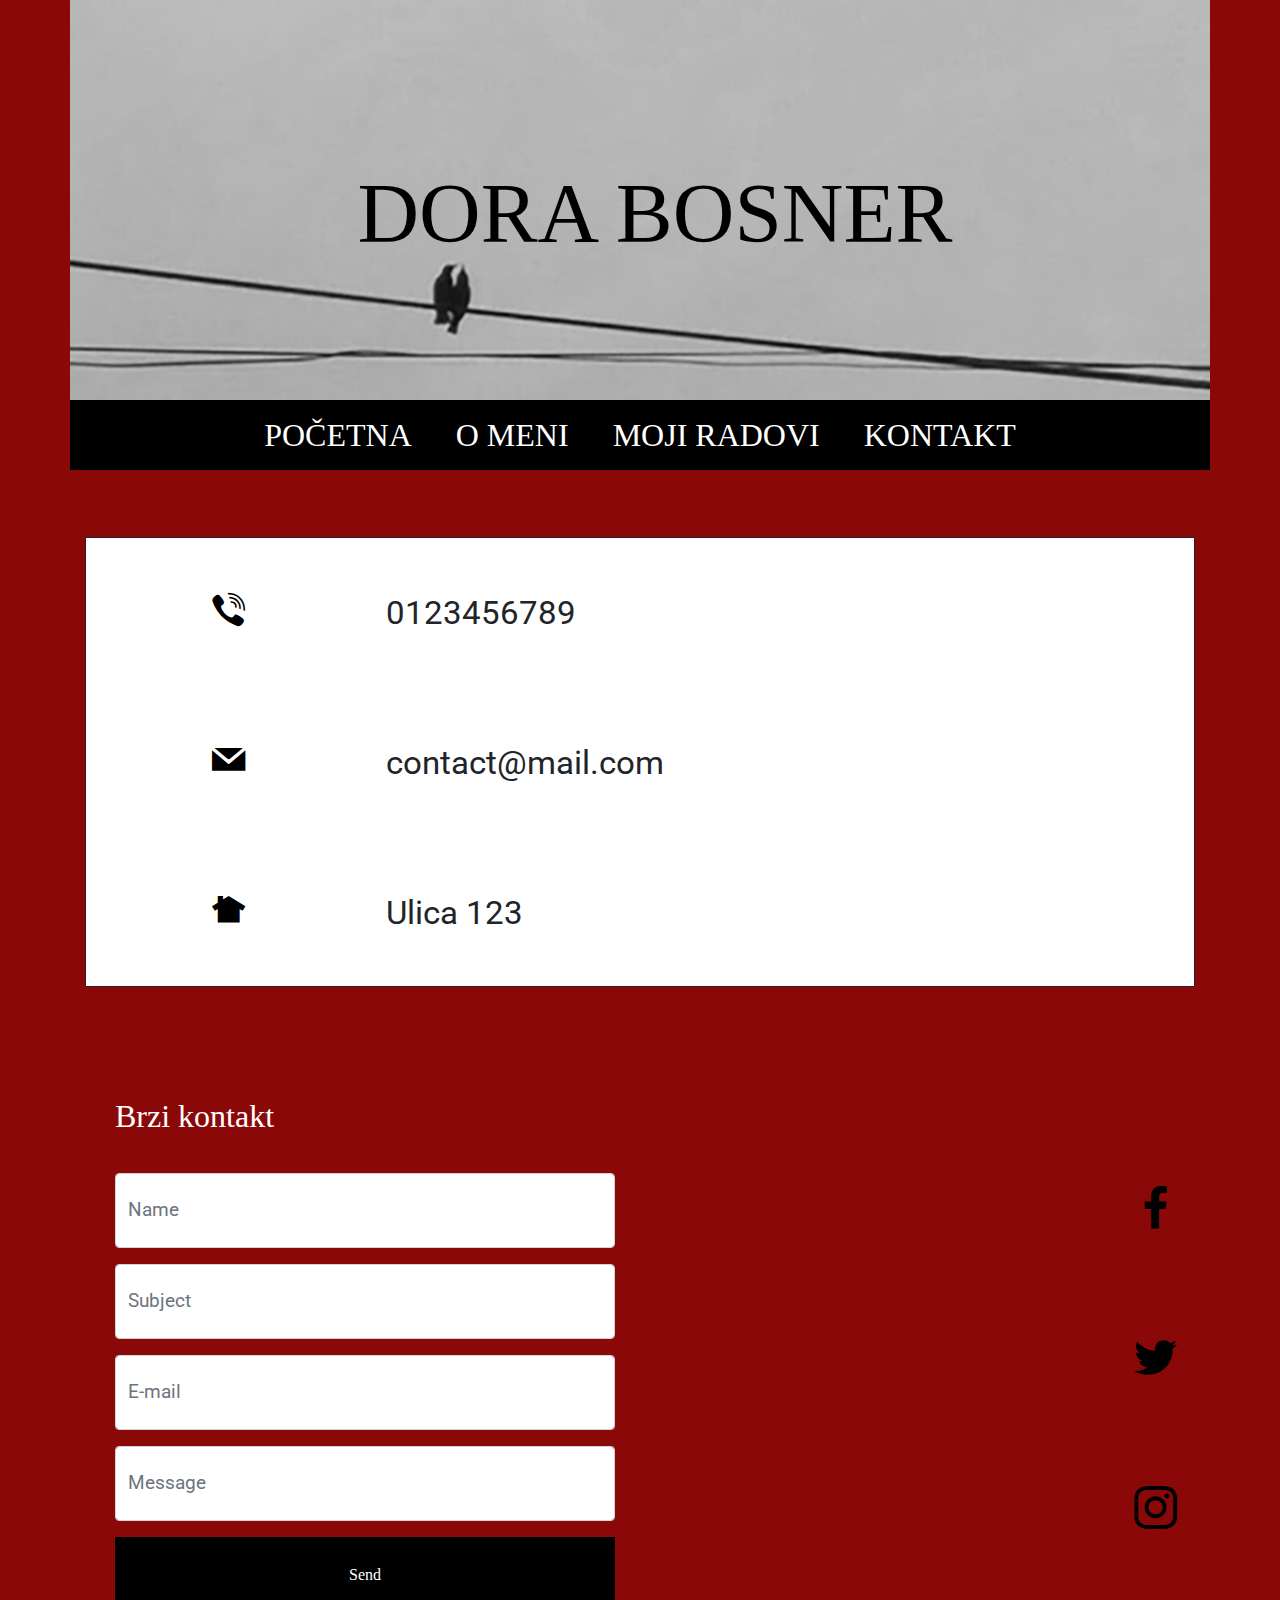
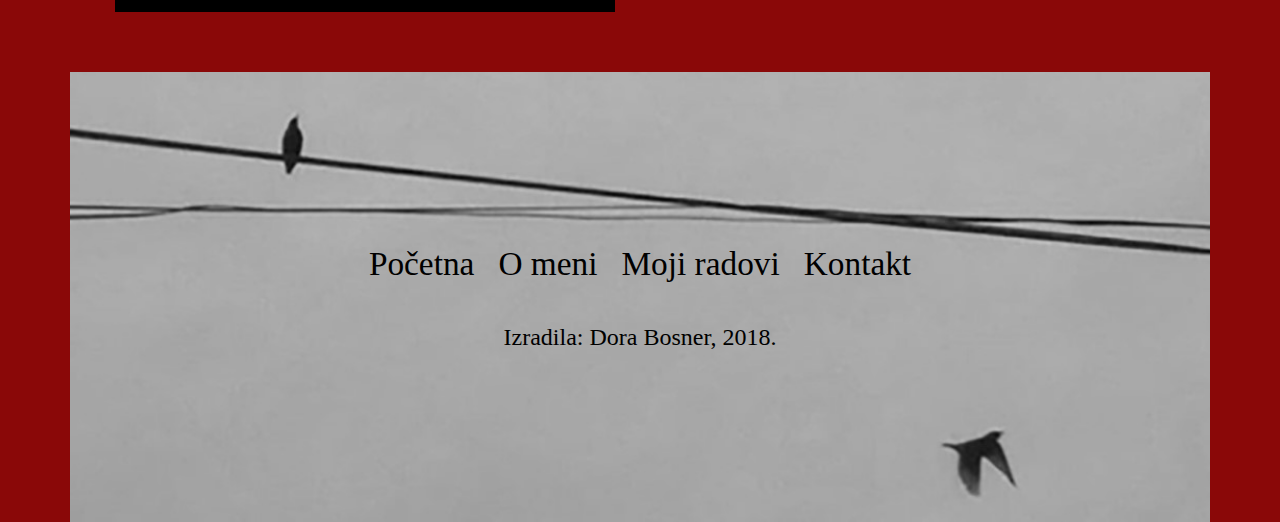
<file: kontakt.html>
<!doctype html>
<html lang="hr">
	<head>
		<meta charset="utf-8">
		<meta name="viewport" content="width=device-width, initial-scale=1, shrink-to-fit=no">
		<title>Moj portfolio</title>
		<link rel="stylesheet" href="bootstrap/bootstrap.min.css">
		<link href="https://fonts.googleapis.com/css?family=Lobster|Roboto" rel="stylesheet">
		<link rel="stylesheet" href="https://use.fontawesome.com/releases/v5.5.0/css/all.css">
		<link rel="stylesheet" href="lightbox/css/lightbox.css">
		<link rel="stylesheet" href="socicon/style.css">
		<link rel="stylesheet" href="style.css">
	</head>
	<body>
		<div class="container">
			<!-- ************** Zaglavlje / početak ************** -->
			<div class="row zaglavlje">
				<div class="col">
					<a href="index.html">DORA BOSNER</a>
				</div>
			</div>
			<!-- ************** Zaglavlje / kraj ************** -->

			<!-- ************** Navigacija / početak ************** -->
			<div class="row navigacija">
				<div class="col">
					<div class="hamburger">
						<span class="fas fa-bars"></span>
					</div>
					<ul class="main-menu">
						<li><a href="index.html">Početna</a></li>
						<li><a href="o_meni.html">O meni</a></li>
						<li><a href="moji_radovi.html">Moji radovi</a></li>
						<li><a href="kontakt.html">Kontakt</a></li>
					</ul>
				</div>
			</div>
			<!-- ************** Navigacija / kraj ************** -->

			<!-- ************** Info / početak ************** -->
			<div class="info-pozadina">
				<div class="row info1">
						<div class="col-md-3 social-profile bijela"><p><a href="#"><span class="socicon-viber"></span></a></p></div>
						<a>0123456789</a>
				</div>

				<div class="row info2">
						<div class="col-md-3 social-profile svijetlo-siva"><p><a href="#"><span class="socicon-mail"></span></a></p></div>
						<a>contact@mail.com</a>
				</div>

				<div class="row info3">
						<div class="col-md-3 social-profile svijetlo-siva"><p><a href="#"><span class="socicon-nextdoor"></span></a></p></div>
						<a>Ulica 123</a>
				</div>
			</div>
			<!-- ************** Info / kraj ************** -->

			<!-- ************** Društvene mreže / početak ************** -->
			<div class="row">

				<!-- ************** Društvene mreže / kraj ************** -->

				<!-- ************** Kontakt / početak ************** -->
				<div class="col-md-6">
					<div class="row kontakt">
						<div class="col">
							<h1>Brzi kontakt</h1>
							<form action="" method="post">
								<div class="form-group">
									<input type="text" class="form-control" id="name" placeholder="Name">
								</div>
								<div class="form-group">
									<input type="text" class="form-control" id="subject" placeholder="Subject">
								</div>
								<div class="form-group">
									<input type="email" class="form-control" id="e-mail" placeholder="E-mail">
								</div>
								<div class="form-group">
									<input type="message" class="form-control" id="message" placeholder="Message">
								</div>
								<button type="submit" class="btn btn-primary">Send</button>
							</form>
						</div>
					</div>
				</div>

				<div class="col-md-6 poravnanje">
					<div class="col-md-2 social-profile bijela"><p><a href="#"><span class=""></span></a></p></div>
						<div class="col-md-2 social-profile bijela"><p><a href="#"><span class="socicon-facebook"></span></a></p></div>
						<div class="col-md-2 social-profile bijela"><p><a href="#"><span class="socicon-twitter"></span></a></p></div>
						<div class="col-md-2 social-profile bijela"><p><a href="#"><span class="socicon-instagram"></span></a></p></div>
					</div>

			</div>
			<!-- ************** Kontakt / kraj ************** -->

			<!-- ************** Footer / početak ************** -->
			<div class="row footer">
				<div class="col">
					<div class="footer-content">
						<ul>
							<li><a href="index.html">Početna</a></li>
							<li><a href="o_meni.html">O meni</a></li>
							<li><a href="moji_radovi.html">Moji radovi</a></li>
							<li><a href="kontakt.html">Kontakt</a></li>
						</ul>
						<p>Izradila: Dora Bosner, 2018.</p>
					</div>
				</div>
			</div>
			<!-- ************** Footer / kraj ************** -->
		</div>
		<script src="bootstrap/jquery.min.js"></script>
		<script src="bootstrap/popper.min.js"></script>
		<script src="bootstrap/bootstrap.min.js"></script>
		<script src="lightbox/js/lightbox.js"></script>
		<script>
			$('.hamburger').click(function(){
				$('.main-menu').slideToggle();
			});
		</script>
	</body>
</html>
</file>
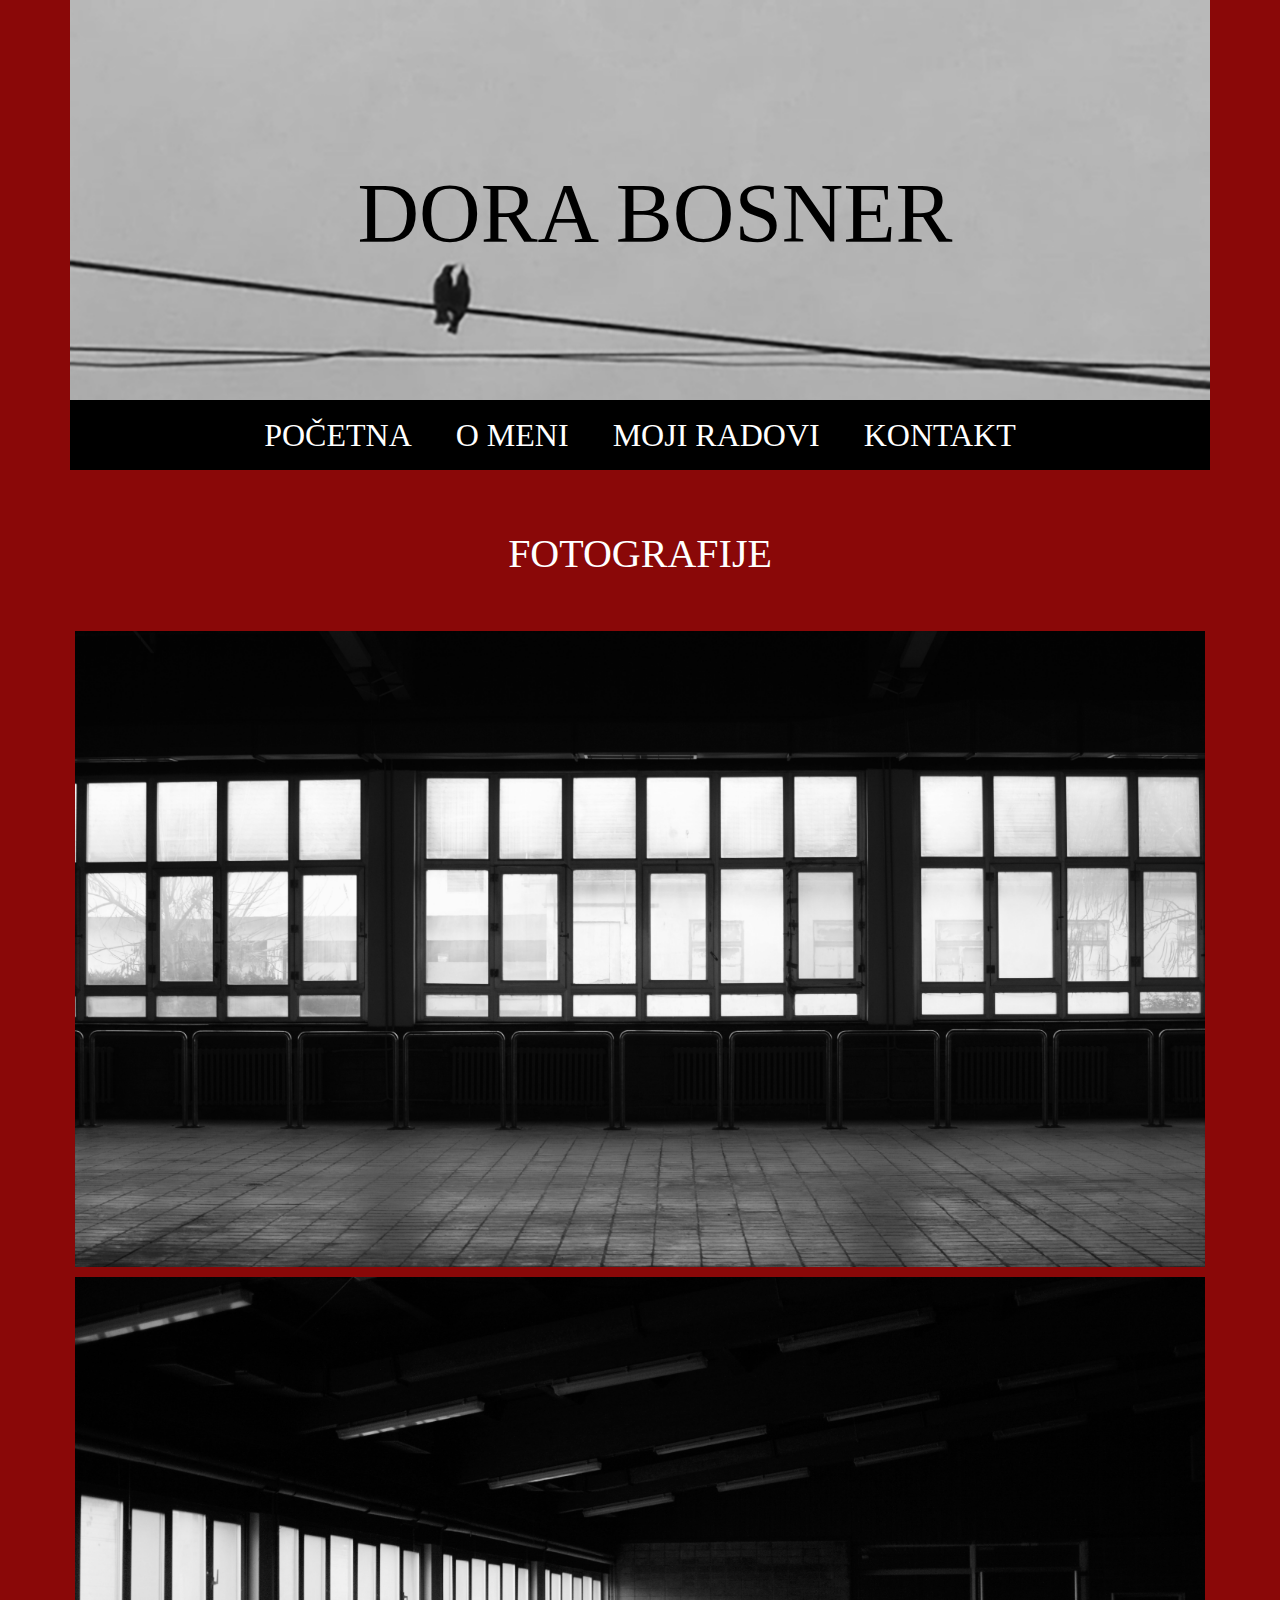
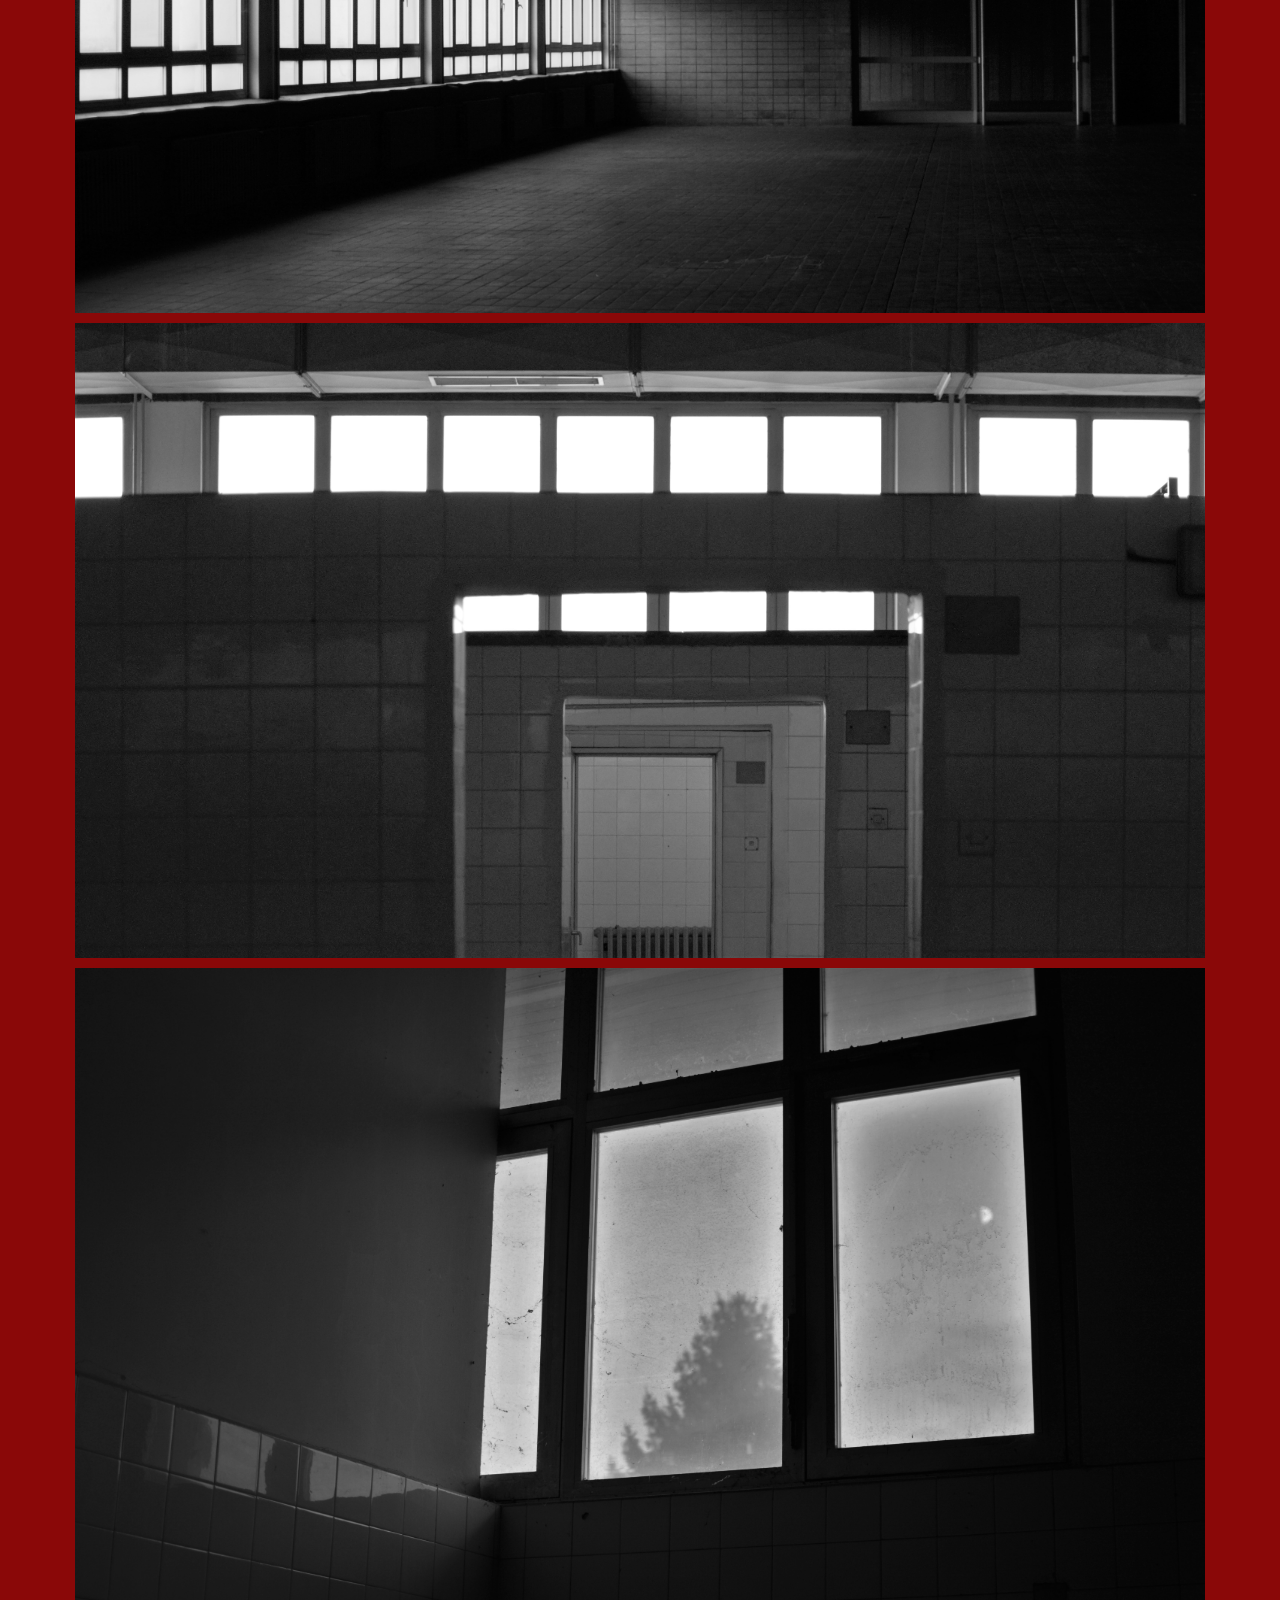
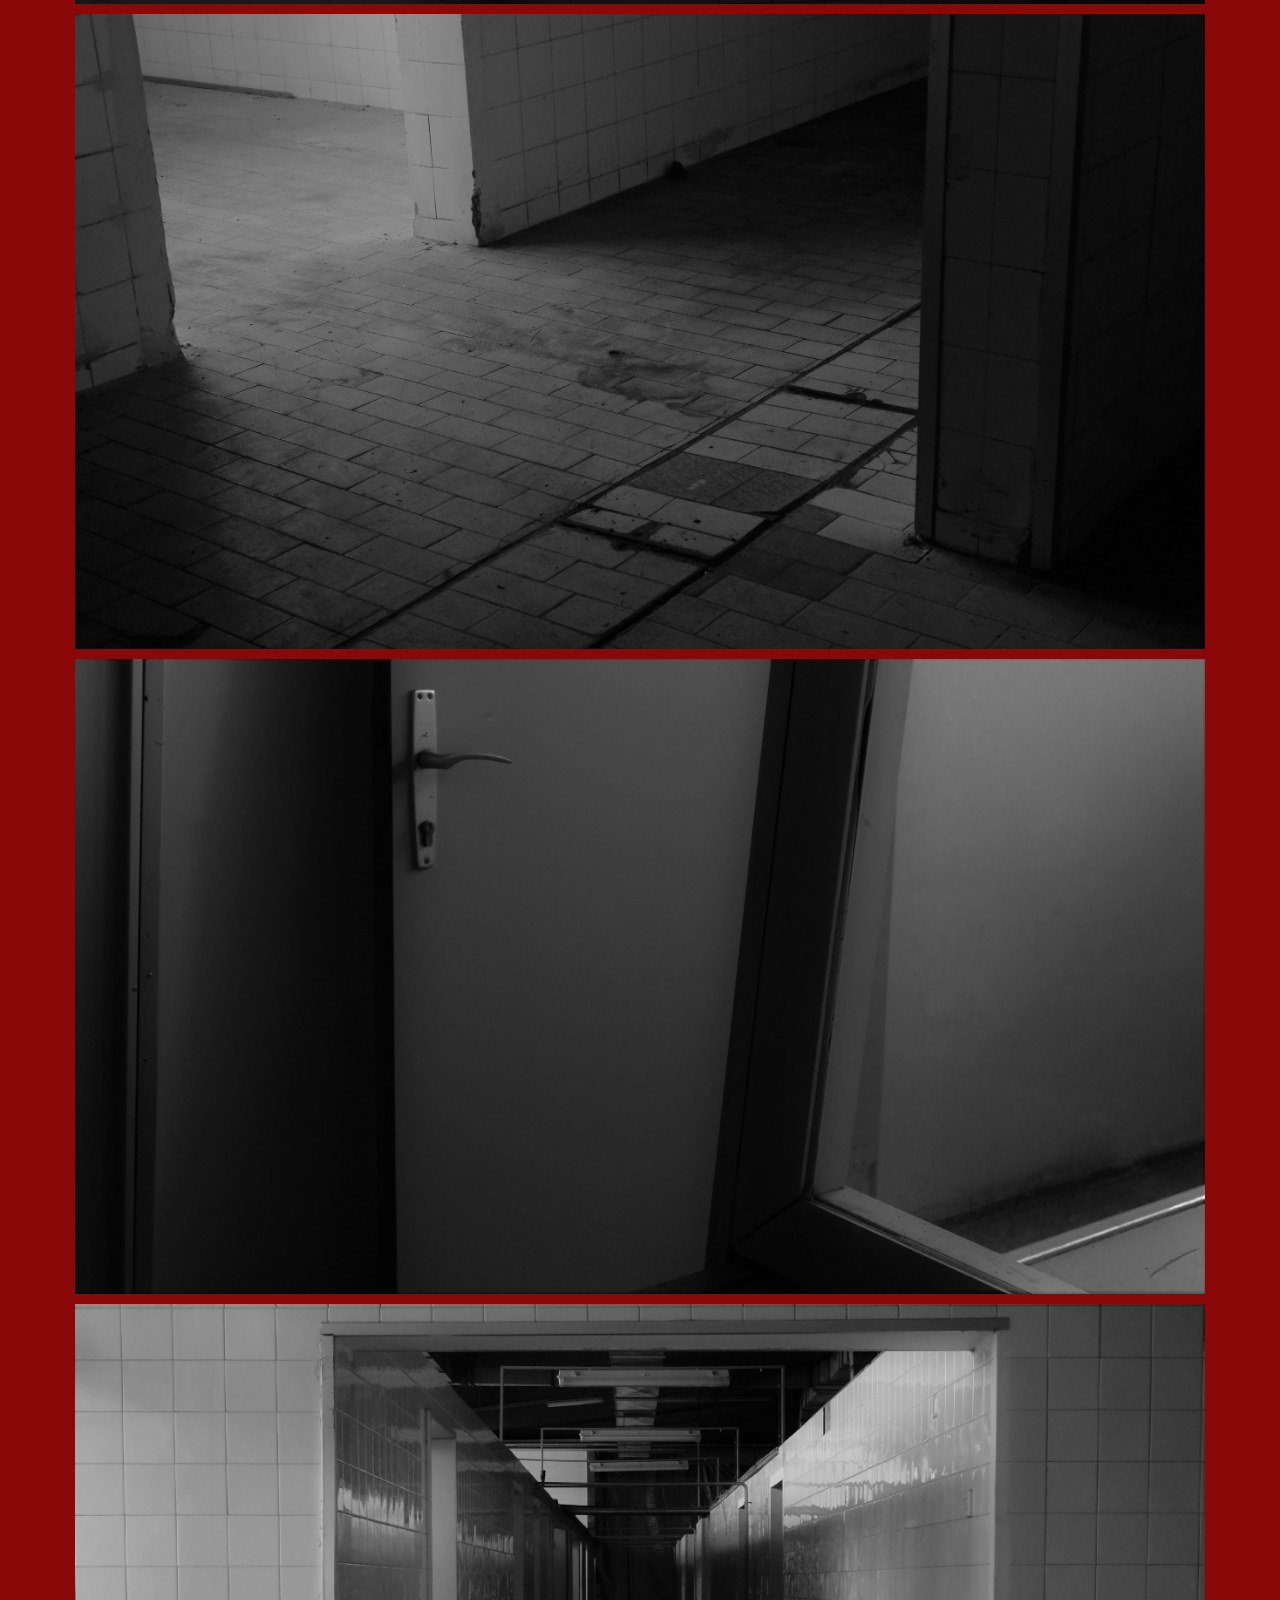
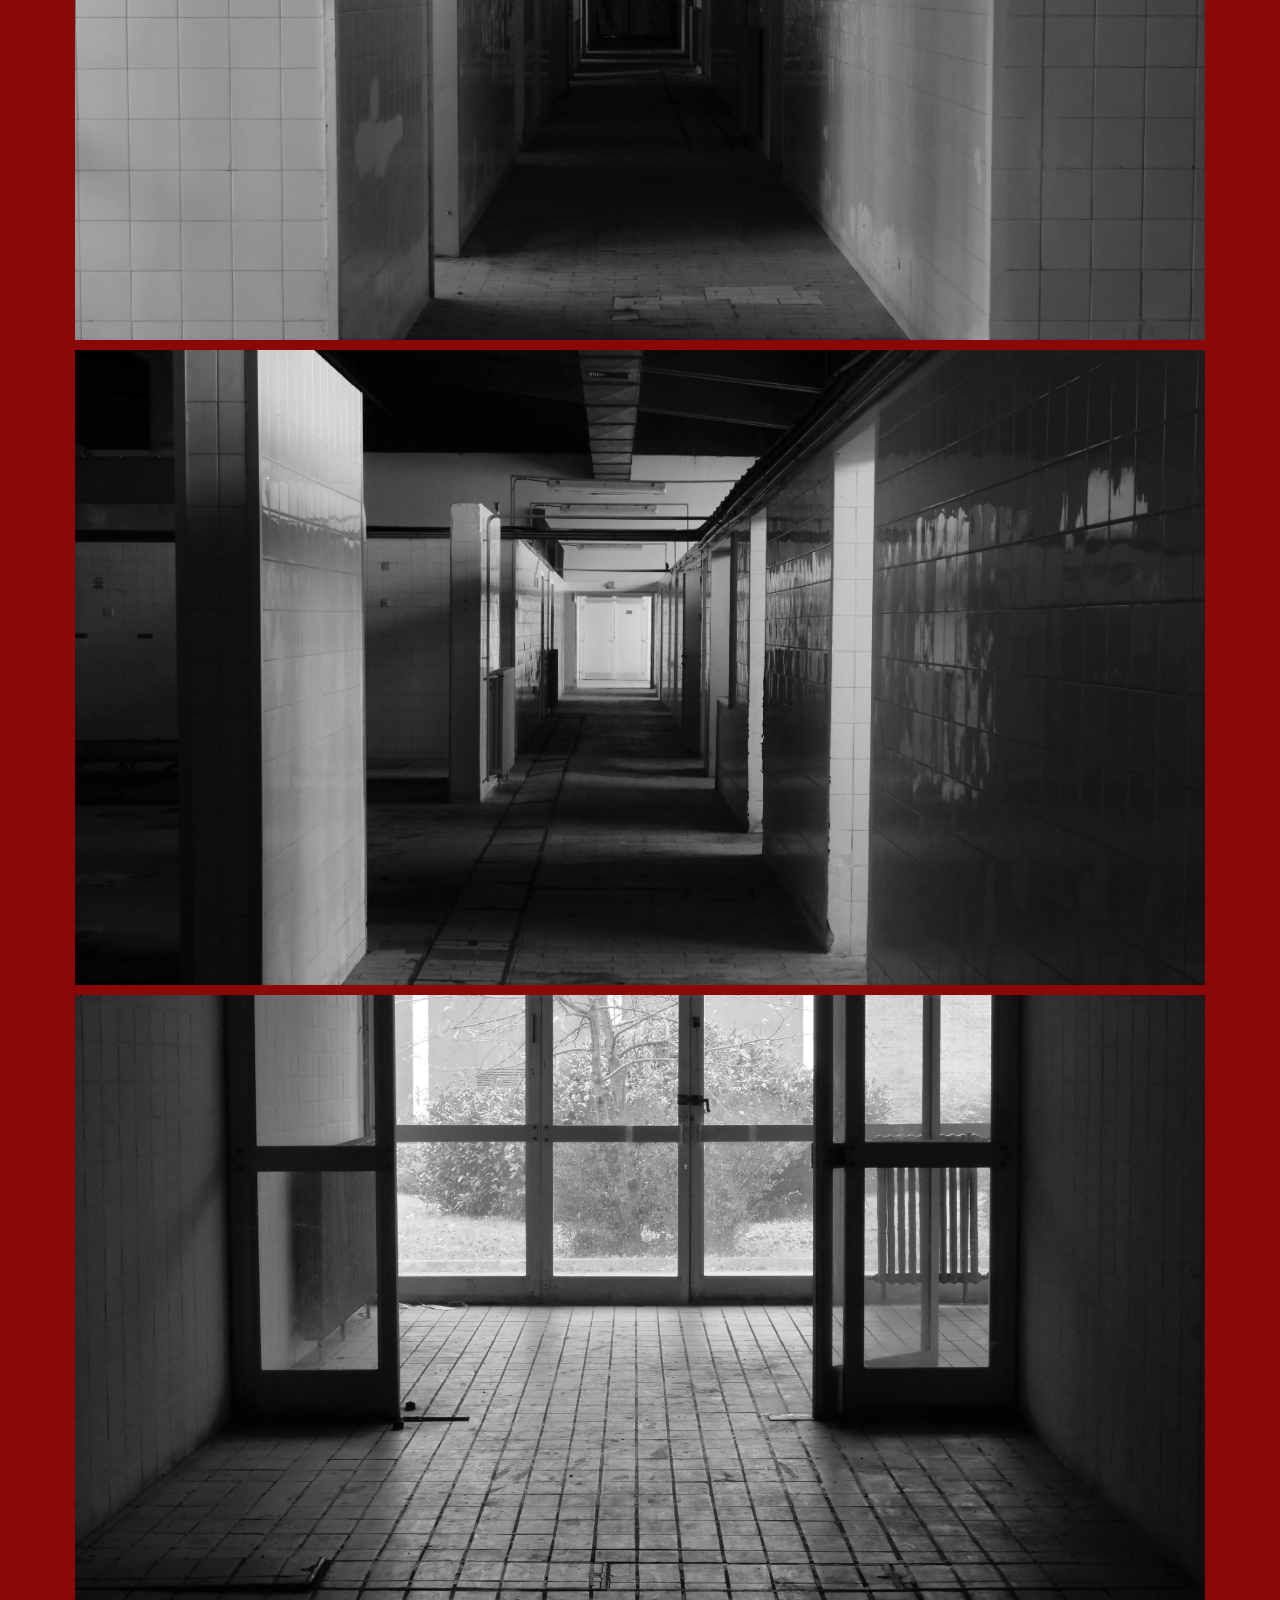
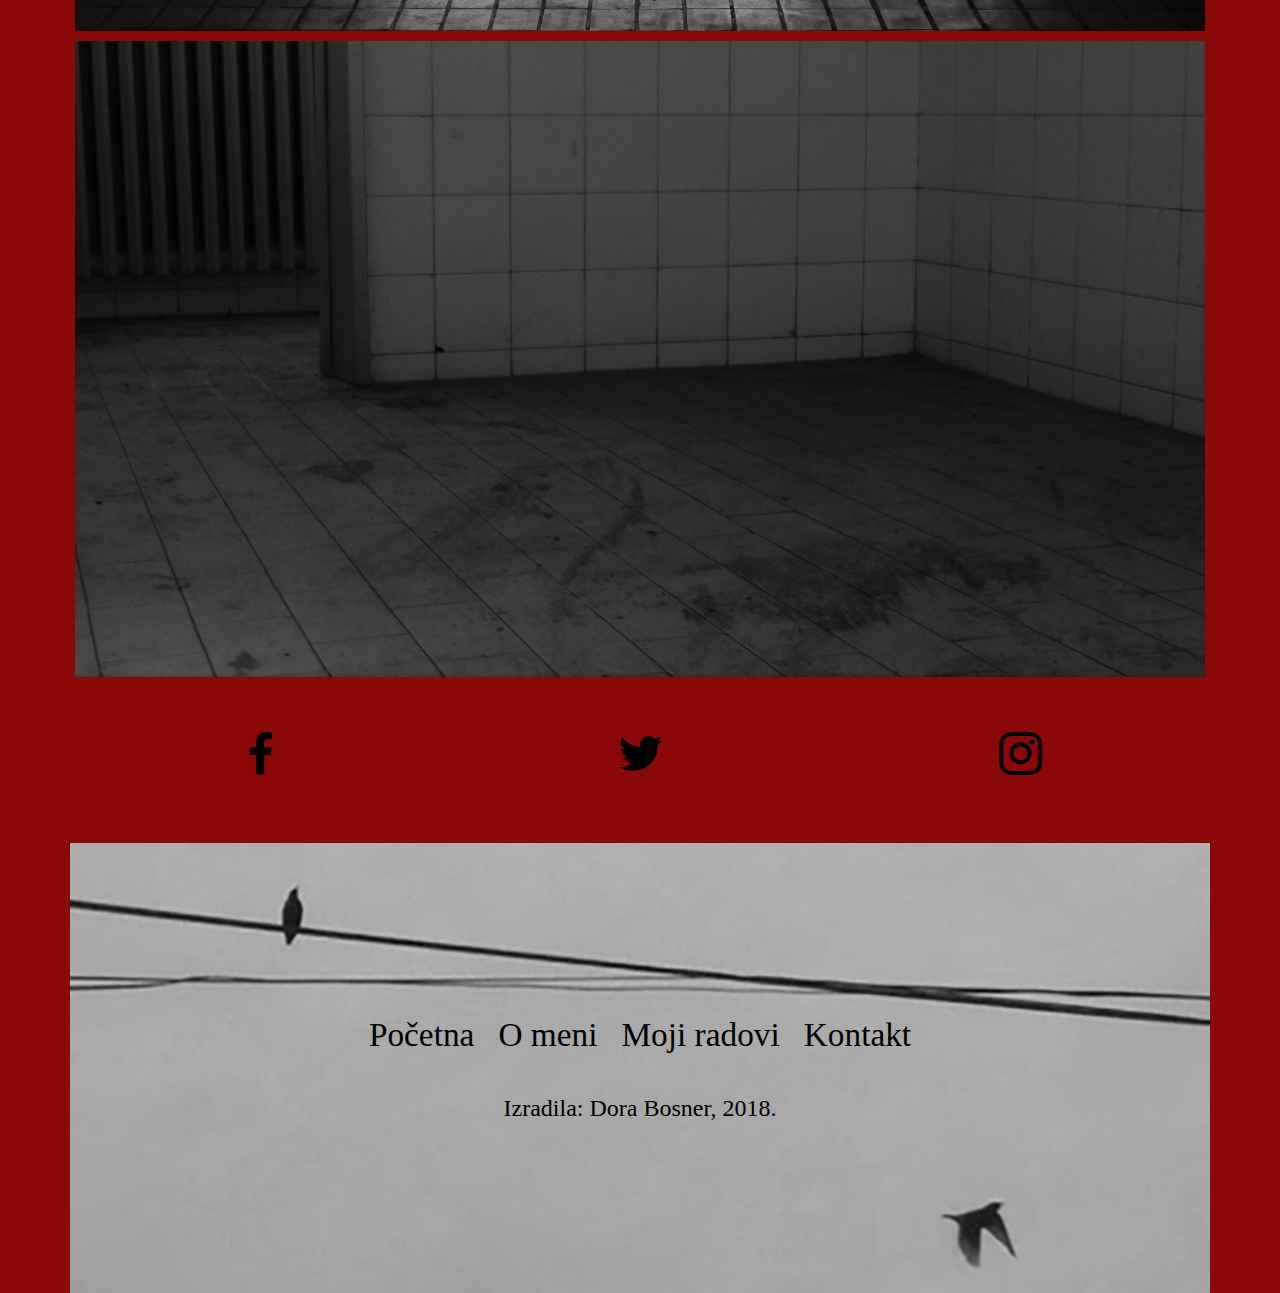
<file: moji_radovi.html>
<!doctype html>
<html lang="hr">
	<head>
		<meta charset="utf-8">
		<meta name="viewport" content="width=device-width, initial-scale=1, shrink-to-fit=no">
		<title>Moj portfolio</title>
		<link rel="stylesheet" href="bootstrap/bootstrap.min.css">
		<link href="https://fonts.googleapis.com/css?family=Lobster|Roboto" rel="stylesheet">
		<link rel="stylesheet" href="https://use.fontawesome.com/releases/v5.5.0/css/all.css">
		<link rel="stylesheet" href="lightbox/css/lightbox.css">
		<link rel="stylesheet" href="socicon/style.css">
		<link rel="stylesheet" href="style.css">
	</head>
	<body>
		<div class="container">
			<!-- ************** Zaglavlje / početak ************** -->
			<div class="row zaglavlje">
				<div class="col">
					<a href="index.html">DORA BOSNER</a>
				</div>
			</div>
			<!-- ************** Zaglavlje / kraj ************** -->

			<!-- ************** Navigacija / početak ************** -->
			<div class="row navigacija">
				<div class="col">
					<div class="hamburger">
						<span class="fas fa-bars"></span>
					</div>
					<ul class="main-menu">
						<li><a href="index.html">Početna</a></li>
						<li><a href="o_meni.html">O meni</a></li>
						<li><a href="moji_radovi.html">Moji radovi</a></li>
						<li><a href="kontakt.html">Kontakt</a></li>
					</ul>
				</div>
			</div>
			<!-- ************** Navigacija / kraj ************** -->

			<!-- ************** Galerija / početak ************** -->
			<div class="row galerija">
				<div class="col-12">
					<h1>Fotografije</h1>
				</div>

				<!-- ************** Prva slika / početak ************** -->
				<div class="col-12 slika">
					<div class="maska">
						<p>
							<a href="FAV/a.jpg" data-lightbox="galerija" class="naziv-rada">Prvi rad</a>
						</p>
					</div>
					<img src="FAV/a.jpg" class="img-fluid">
				</div>
				<!-- ************** Prva slika / kraj ************** -->

				<!-- ************** Druga slika / početak ************** -->
				<div class="col-12  slika">
					<div class="maska">
						<p>
							<a href="FAV/s.jpg" data-lightbox="galerija" class="naziv-rada">Drugi rad</a>
						</p>
					</div>
					<img src="FAV/s.jpg" class="img-fluid">
				</div>
				<!-- ************** Druga slika / kraj ************** -->

				<!-- ************** Treća slika / početak ************** -->
				<div class="col-12 slika">
					<div class="maska">
						<p>
							<a href="FAV/e.jpg" data-lightbox="galerija" class="naziv-rada">Treći rad</a>
						</p>
					</div>
					<img src="FAV/e.jpg" class="img-fluid">
				</div>
				<!-- ************** Treća slika / kraj ************** -->


				<!-- ************** Četvrta slika / početak ************** -->
				<div class="col-12 slika">
					<div class="maska">
						<p>
							<a href="FAV/r.jpg" data-lightbox="galerija" class="naziv-rada">Četvrti rad</a>
						</p>
					</div>
					<img src="FAV/r.jpg" class="img-fluid">
				</div>
				<!-- ************** Četvrta slika / kraj ************** -->

				<!-- ************** Peta slika / početak ************** -->
				<div class="col-12 slika">
					<div class="maska">
						<p>
							<a href="FAV/t.jpg" data-lightbox="galerija" class="naziv-rada">Peti rad</a>
						</p>
					</div>
					<img src="FAV/t.jpg" class="img-fluid">
				</div>
				<!-- ************** Peta slika / kraj ************** -->

				<!-- ************** Šesta slika / početak ************** -->
				<div class="col-12 slika">
					<div class="maska">
						<p>
							<a href="FAV/z.jpg" data-lightbox="galerija" class="naziv-rada">Šesti rad</a>
						</p>
					</div>
					<img src="FAV/z.jpg" class="img-fluid">
				</div>
				<!-- ************** Šesta slika / kraj ************** -->

				<!-- ************** Sedma slika / početak ************** -->
				<div class="col-12 slika">
					<div class="maska">
						<p>
							<a href="FAV/u.jpg" data-lightbox="galerija" class="naziv-rada">Sedmi rad</a>
						</p>
					</div>
					<img src="FAV/u.jpg" class="img-fluid">
				</div>
				<!-- ************** Sedma slika / kraj ************** -->

				<!-- ************** Osma slika / početak ************** -->
				<div class="col-12 slika">
					<div class="maska">
						<p>
							<a href="FAV/i.jpg" data-lightbox="galerija" class="naziv-rada">Osmi rad</a>
						</p>
					</div>
					<img src="FAV/i.jpg" class="img-fluid">
				</div>
				<!-- ************** Osma slika / kraj ************** -->

				<!-- ************** Deveta slika / početak ************** -->
				<div class="col-12 slika">
					<div class="maska">
						<p>
							<a href="FAV/o.jpg" data-lightbox="galerija" class="naziv-rada">Deveti rad</a>
						</p>
					</div>
					<img src="FAV/o.jpg" class="img-fluid">
				</div>
				<!-- ************** Deveta slika / kraj ************** -->

				<!-- ************** Deseta slika / početak ************** -->
				<div class="col-12 slika">
					<div class="maska">
						<p>
							<a href="FAV/p.jpg" data-lightbox="galerija" class="naziv-rada">Deseti rad</a>
						</p>
					</div>
					<img src="FAV/p.jpg" class="img-fluid">
				</div>
				<!-- ************** Deseta slika / kraj ************** -->

			</div>
			<!-- ************** Galerija / kraj ************** -->



			<!-- ************** Društvene mreže / početak ************** -->
			<div class="row social-profiles">
				<div class="col-12">
				</div>
				<div class="col-md-4 social-profile bijela"><p><a href="#"><span class="socicon-facebook"></span></a></p></div>
				<div class="col-md-4 social-profile bijela"><p><a href="#"><span class="socicon-twitter"></span></a></p></div>
				<div class="col-md-4 social-profile bijela"><p><a href="#"><span class="socicon-instagram"></span></a></p></div>
			</div>

			<!-- ************** Društvene mreže / kraj ************** -->


			<!-- ************** Footer / početak ************** -->
			<div class="row footer">
				<div class="col">
					<div class="footer-content">
						<ul>
							<li><a href="index.html">Početna</a></li>
							<li><a href="o_meni.html">O meni</a></li>
							<li><a href="moji_radovi.html">Moji radovi</a></li>
							<li><a href="kontakt.html">Kontakt</a></li>
						</ul>
						<p>Izradila: Dora Bosner, 2018.</p>
					</div>
				</div>
			</div>
			<!-- ************** Footer / kraj ************** -->
		</div>
		<script src="bootstrap/jquery.min.js"></script>
		<script src="bootstrap/popper.min.js"></script>
		<script src="bootstrap/bootstrap.min.js"></script>
		<script src="lightbox/js/lightbox.js"></script>
		<script>
			$('.hamburger').click(function(){
				$('.main-menu').slideToggle();
			});
		</script>
	</body>
</html>
</file>
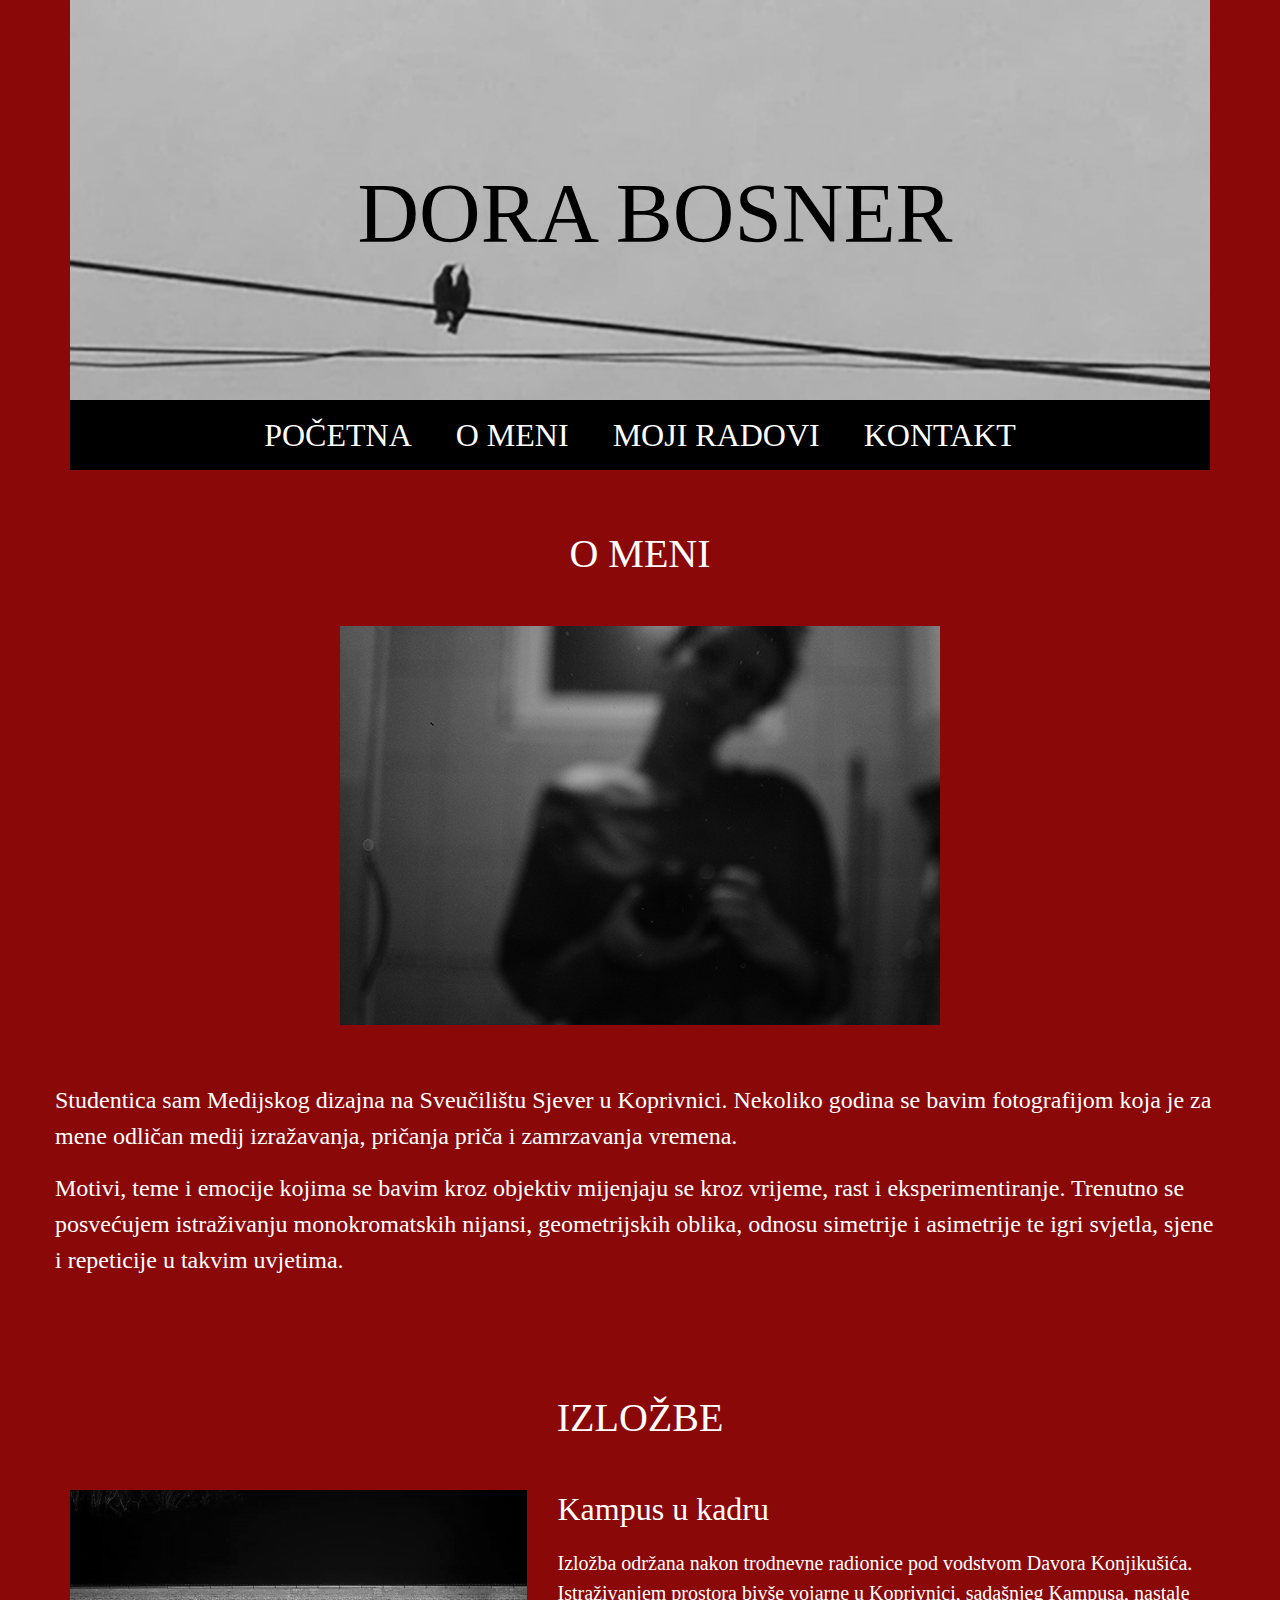
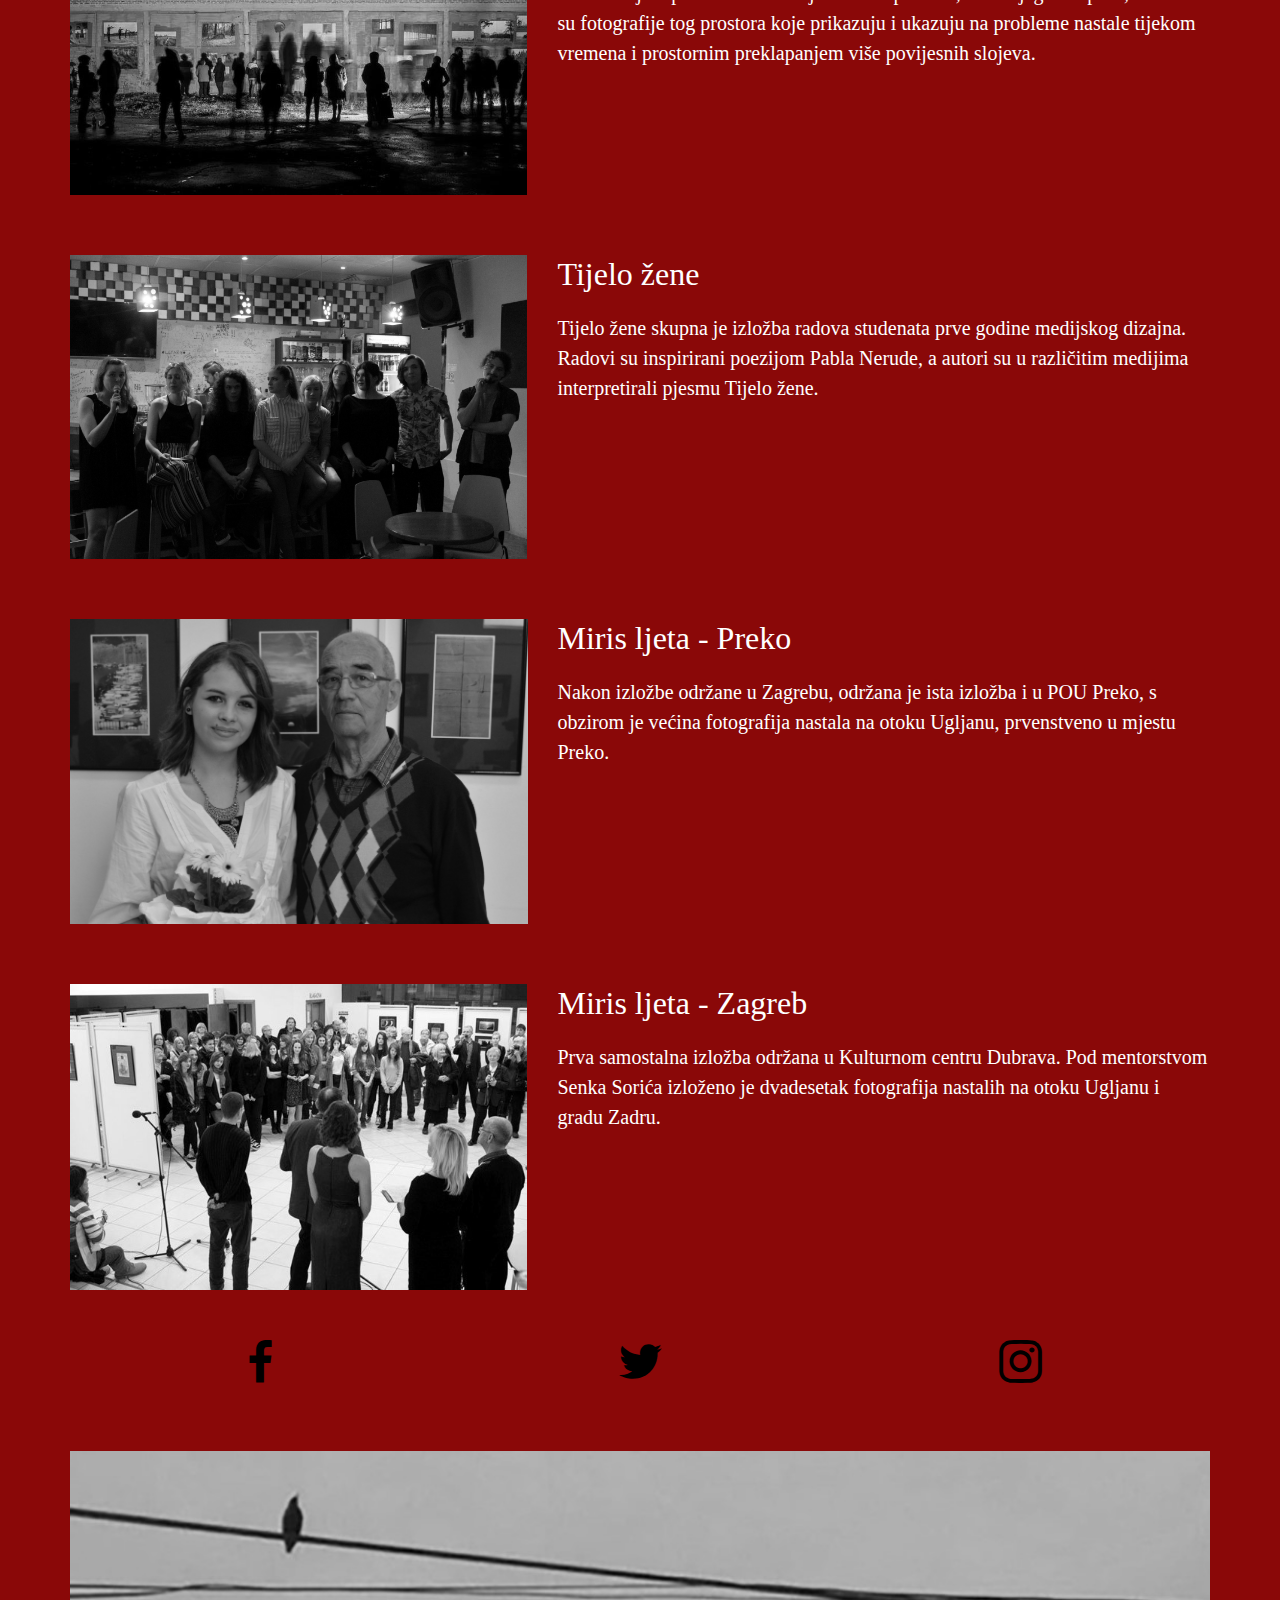
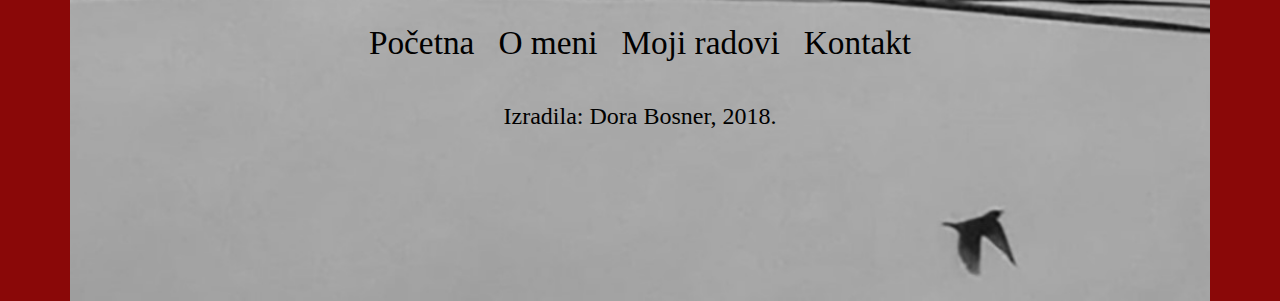
<file: o_meni.html>
<!doctype html>
<html lang="hr">
	<head>
		<meta charset="utf-8">
		<meta name="viewport" content="width=device-width, initial-scale=1, shrink-to-fit=no">
		<title>Moj portfolio</title>
		<link rel="stylesheet" href="bootstrap/bootstrap.min.css">
		<link href="https://fonts.googleapis.com/css?family=Lobster|Roboto" rel="stylesheet">
		<link rel="stylesheet" href="https://use.fontawesome.com/releases/v5.5.0/css/all.css">
		<link rel="stylesheet" href="lightbox/css/lightbox.css">
		<link rel="stylesheet" href="socicon/style.css">
		<link rel="stylesheet" href="style.css">
	</head>
	<body>
		<div class="container">
			<!-- ************** Zaglavlje / početak ************** -->
			<div class="row zaglavlje">
				<div class="col">
					<a href="index.html">DORA BOSNER</a>
				</div>
			</div>
			<!-- ************** Zaglavlje / kraj ************** -->

			<!-- ************** Navigacija / početak ************** -->
			<div class="row navigacija">
				<div class="col">
					<div class="hamburger">
						<span class="fas fa-bars"></span>
					</div>
					<ul class="main-menu">
						<li><a href="index.html">Početna</a></li>
						<li><a href="o_meni.html">O meni</a></li>
						<li><a href="moji_radovi.html">Moji radovi</a></li>
						<li><a href="kontakt.html">Kontakt</a></li>
					</ul>
				</div>
			</div>
			<!-- ************** Navigacija / kraj ************** -->

			<!-- ************** O meni / početak ************** -->

			<div class="row o-meni">
				<div class="col-12">
					<h1>O meni</h1>
				</div>
				<div class="row slikica">
						<img src="FAV/do3.jpg" class="img-fluid">
				</div>
				<div class="row lorem">
						<p> Studentica sam Medijskog dizajna na Sveučilištu Sjever u Koprivnici. Nekoliko godina se bavim fotografijom koja je za mene odličan medij izražavanja, pričanja priča i zamrzavanja vremena. </p>
						<p> Motivi, teme i emocije kojima se bavim kroz objektiv mijenjaju se kroz vrijeme, rast i eksperimentiranje.
						 Trenutno se posvećujem istraživanju monokromatskih nijansi, geometrijskih oblika, odnosu simetrije i asimetrije te igri svjetla, sjene i repeticije u takvim uvjetima. </p>


				</div>
			</div>




			<!-- ************** O meni / kraj ************** -->

			<!-- ************** Članci / početak ************** -->

			<div class="row clanci">
				<div class="col-12">
					<h1>Izložbe</h1>
				</div>
				<div class="row clanak">
					<div class="col-md-5">
						<img src="FAV/kukk.jpg" class="img-fluid">
					</div>
					<div class="col-md-7">
						<h2>Kampus u kadru</h2>
						<p>Izložba održana nakon trodnevne radionice pod vodstvom Davora Konjikušića. Istraživanjem prostora bivše vojarne u Koprivnici, sadašnjeg Kampusa, nastale su fotografije tog prostora koje prikazuju i ukazuju na probleme nastale tijekom vremena i prostornim preklapanjem više povijesnih slojeva.
</p>
					</div>
				</div>
				<div class="row clanak mt-60">
					<div class="col-md-5">
						<img src="FAV/tijelozenee.jpg" class="img-fluid">
					</div>
					<div class="col-md-7">
						<h2>Tijelo žene</h2>
						<p>Tijelo žene skupna je izložba radova studenata prve godine medijskog dizajna.
Radovi su inspirirani poezijom Pabla Nerude, a autori su u različitim medijima interpretirali pjesmu Tijelo žene.
</p>
					</div>
				</div>
				<div class="row clanak mt-60">
					<div class="col-md-5">
						<img src="FAV/prekoo.jpg" class="img-fluid">
					</div>
					<div class="col-md-7">
						<h2>Miris ljeta - Preko</h2>
						<p>Nakon izložbe održane u Zagrebu, održana je ista izložba i u POU Preko, s obzirom je većina fotografija nastala na otoku Ugljanu, prvenstveno u mjestu Preko. </p>
					</div>
				</div>
				<div class="row clanak mt-60">
					<div class="col-md-5">
						<img src="FAV/zagrebb.jpg" class="img-fluid">
					</div>
					<div class="col-md-7">
						<h2>Miris ljeta - Zagreb</h2>
						<p>Prva samostalna izložba održana u Kulturnom centru Dubrava. Pod mentorstvom Senka Sorića izloženo je dvadesetak fotografija nastalih na otoku Ugljanu i gradu Zadru.  </p>
					</div>
				</div>
			</div>

			<!-- ************** Članci / kraj ************** -->



			<!-- ************** Društvene mreže / početak ************** -->
			<div class="row social-profiles">
				<div class="col-12">
				</div>
				<div class="col-md-4 social-profile bijela"><p><a href="#"><span class="socicon-facebook"></span></a></p></div>
				<div class="col-md-4 social-profile bijela"><p><a href="#"><span class="socicon-twitter"></span></a></p></div>
				<div class="col-md-4 social-profile bijela"><p><a href="#"><span class="socicon-instagram"></span></a></p></div>
			</div>

			<!-- ************** Društvene mreže / kraj ************** -->


			<!-- ************** Footer / početak ************** -->
			<div class="row footer">
				<div class="col">
					<div class="footer-content">
						<ul>
							<li><a href="index.html">Početna</a></li>
							<li><a href="o_meni.html">O meni</a></li>
							<li><a href="moji_radovi.html">Moji radovi</a></li>
							<li><a href="kontakt.html">Kontakt</a></li>
						</ul>
						<p>Izradila: Dora Bosner, 2018.</p>
					</div>
				</div>
			</div>
			<!-- ************** Footer / kraj ************** -->
		</div>
		<script src="bootstrap/jquery.min.js"></script>
		<script src="bootstrap/popper.min.js"></script>
		<script src="bootstrap/bootstrap.min.js"></script>
		<script src="lightbox/js/lightbox.js"></script>
		<script>
			$('.hamburger').click(function(){
				$('.main-menu').slideToggle();
			});
		</script>
	</body>
</html>
</file>
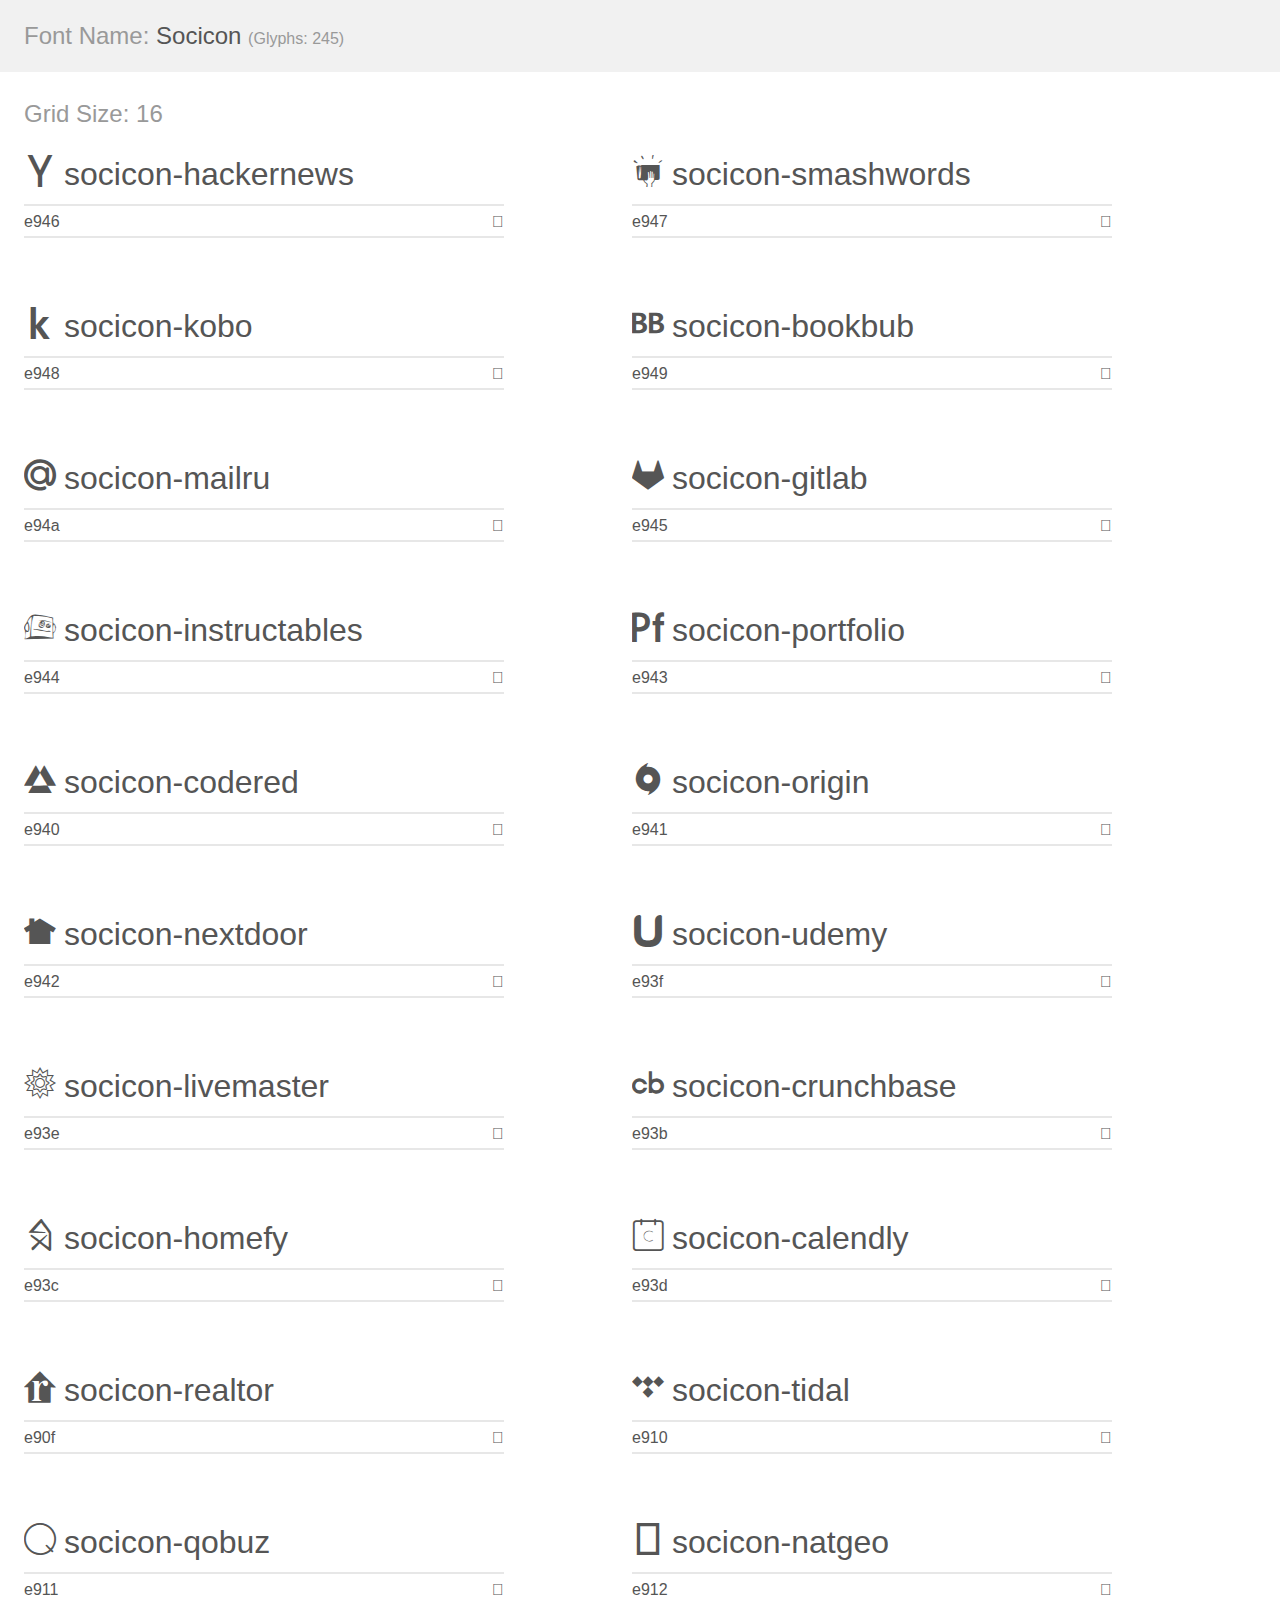
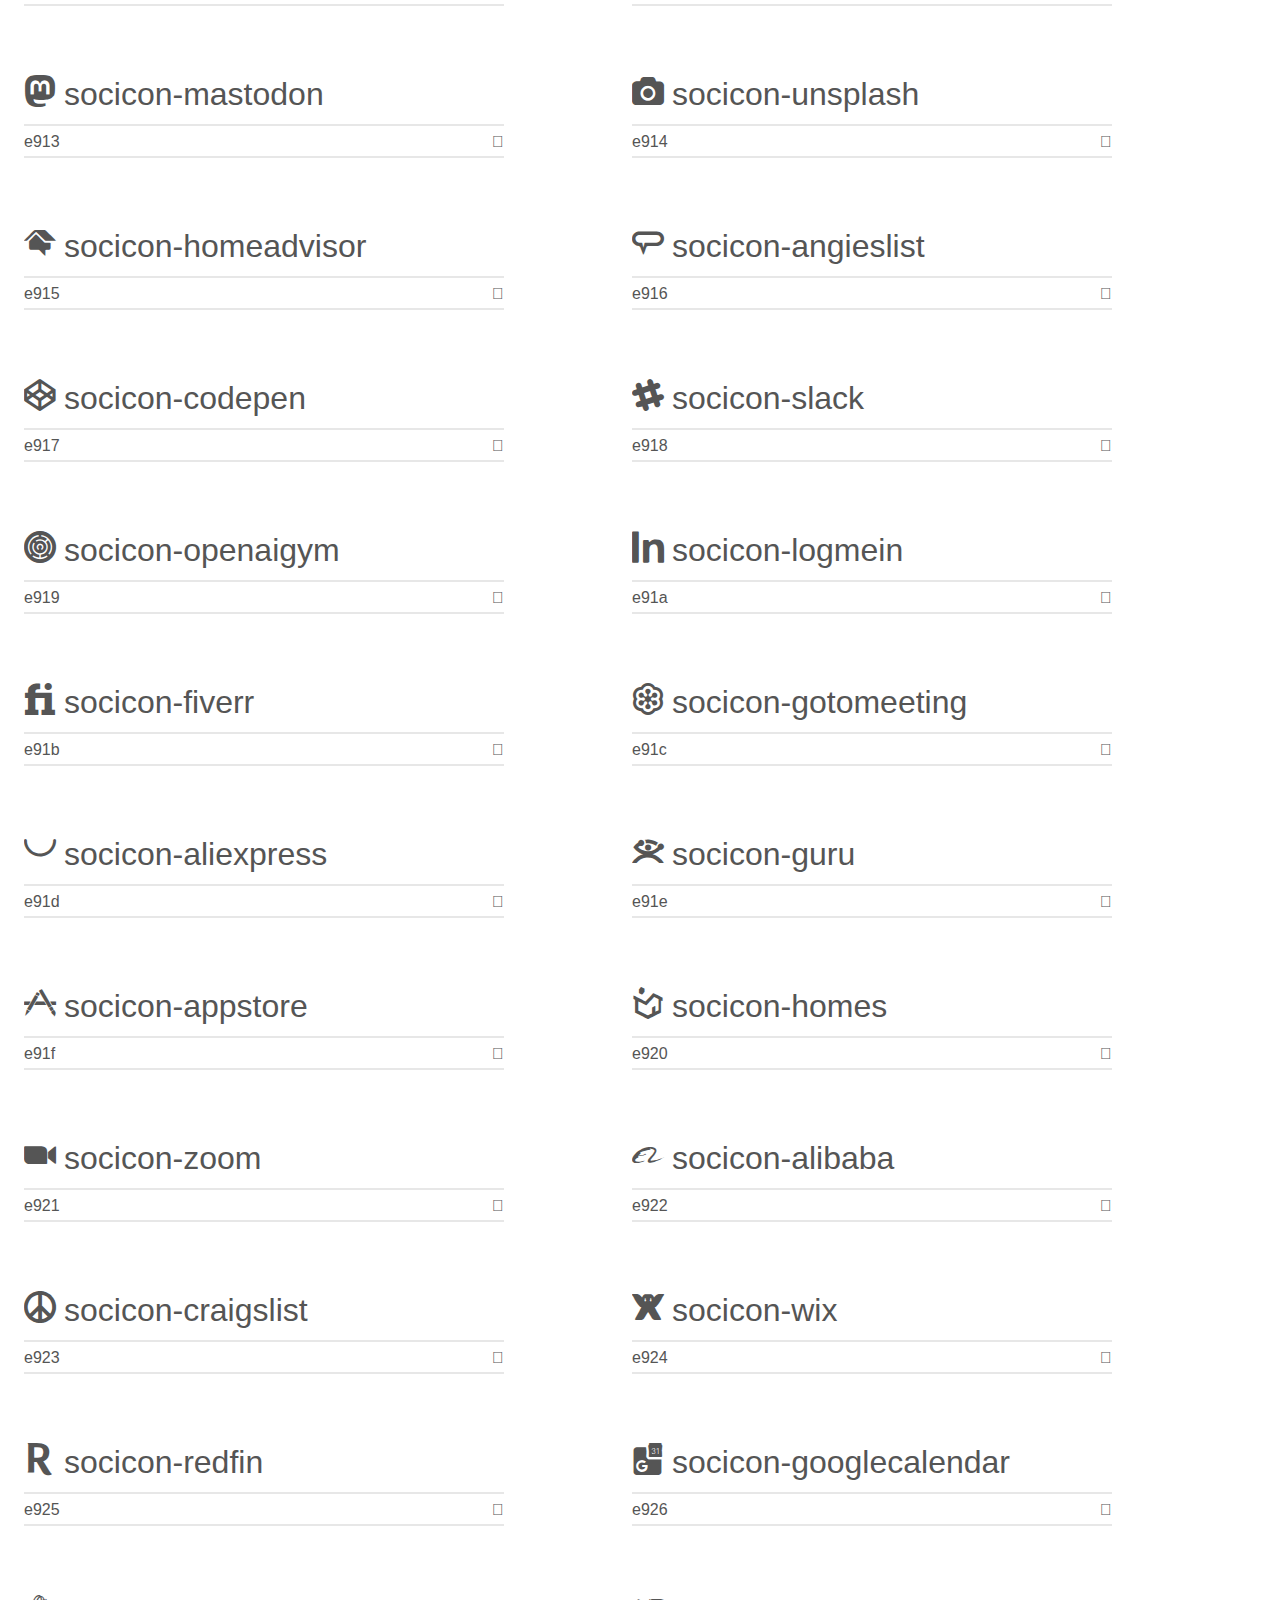
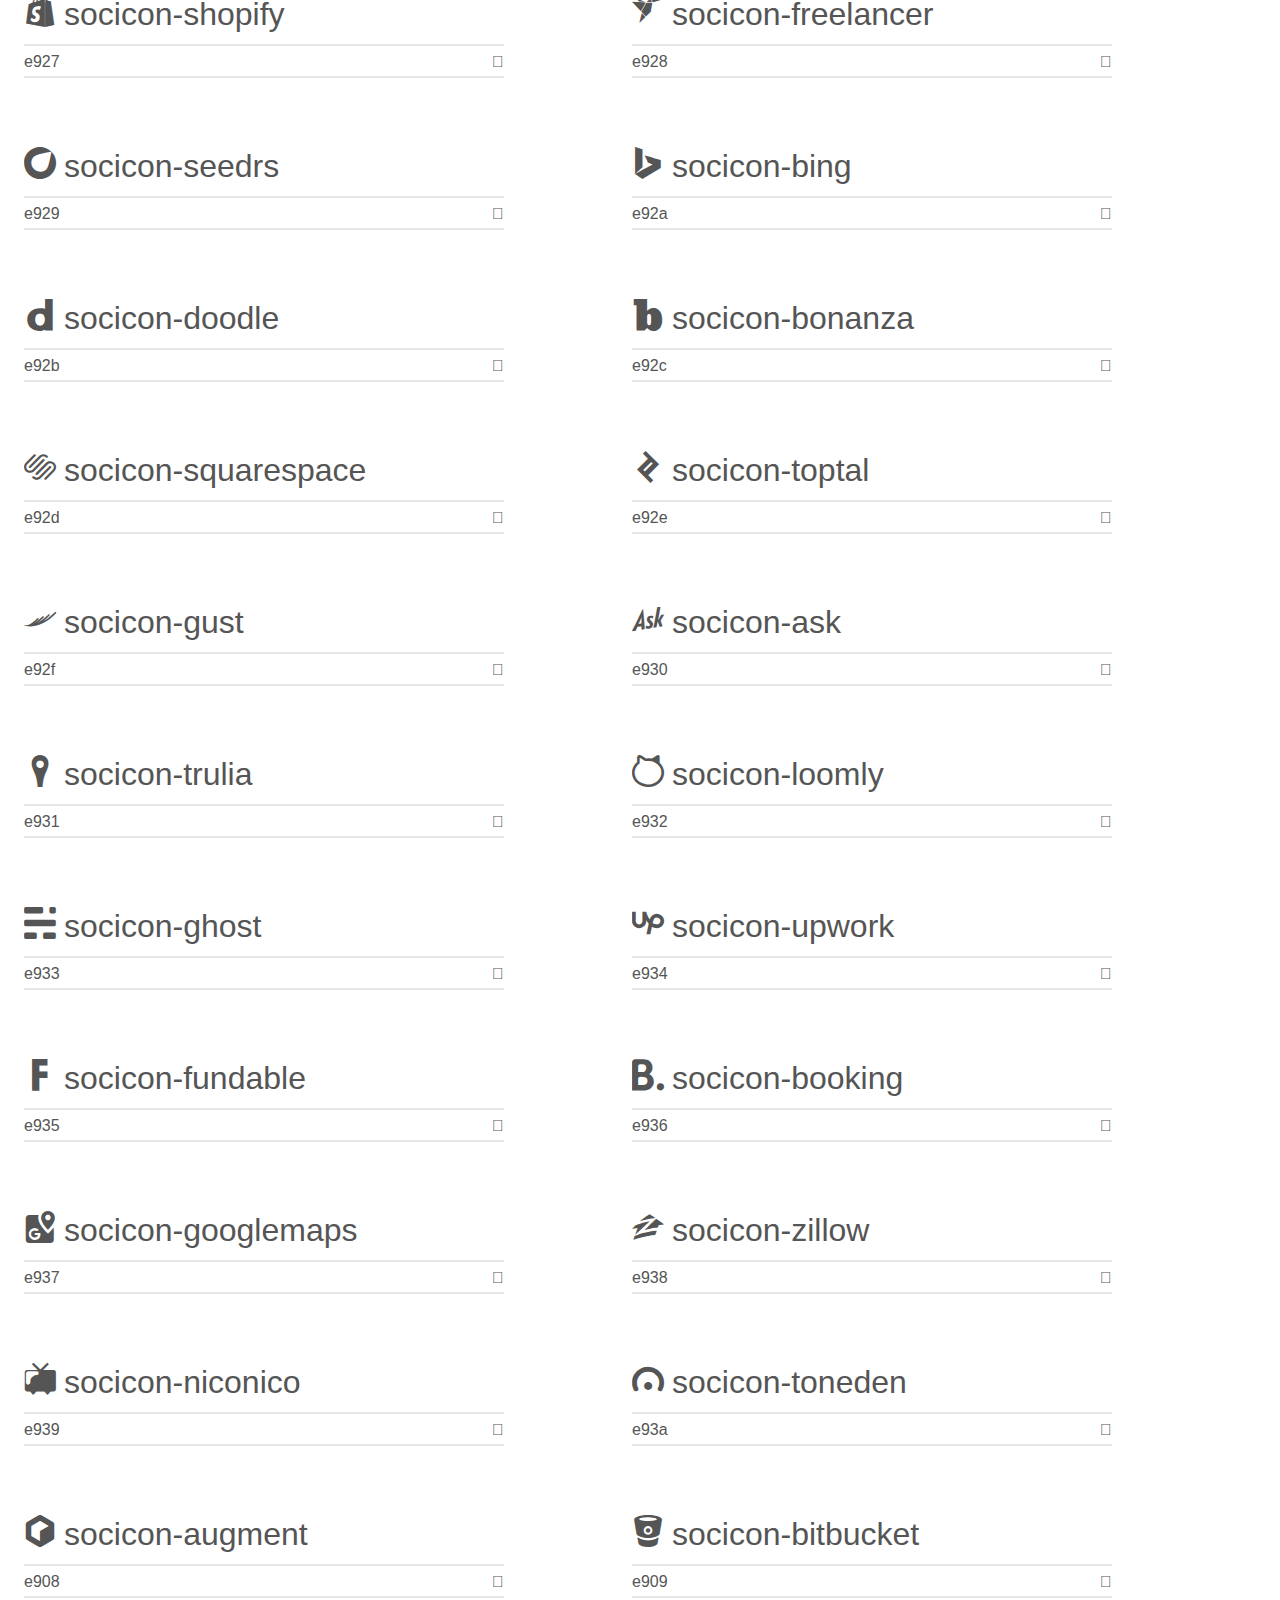
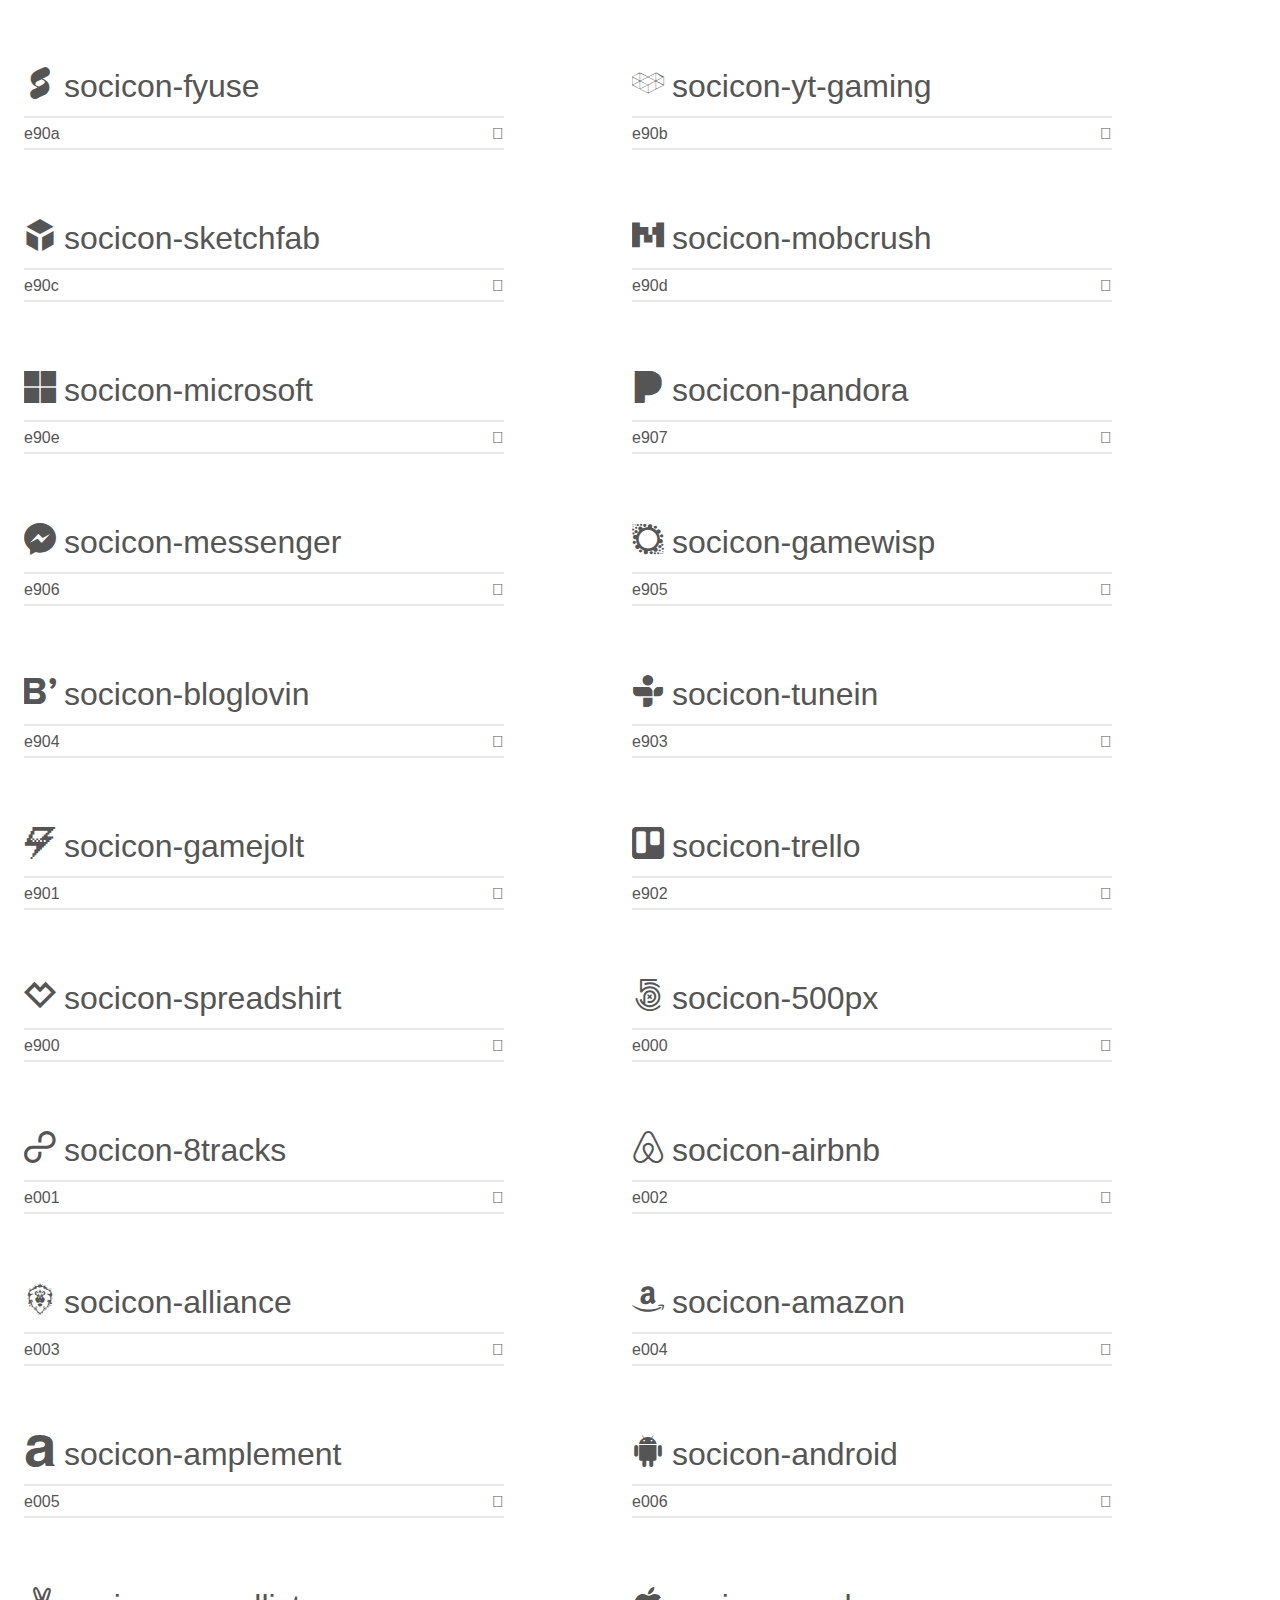
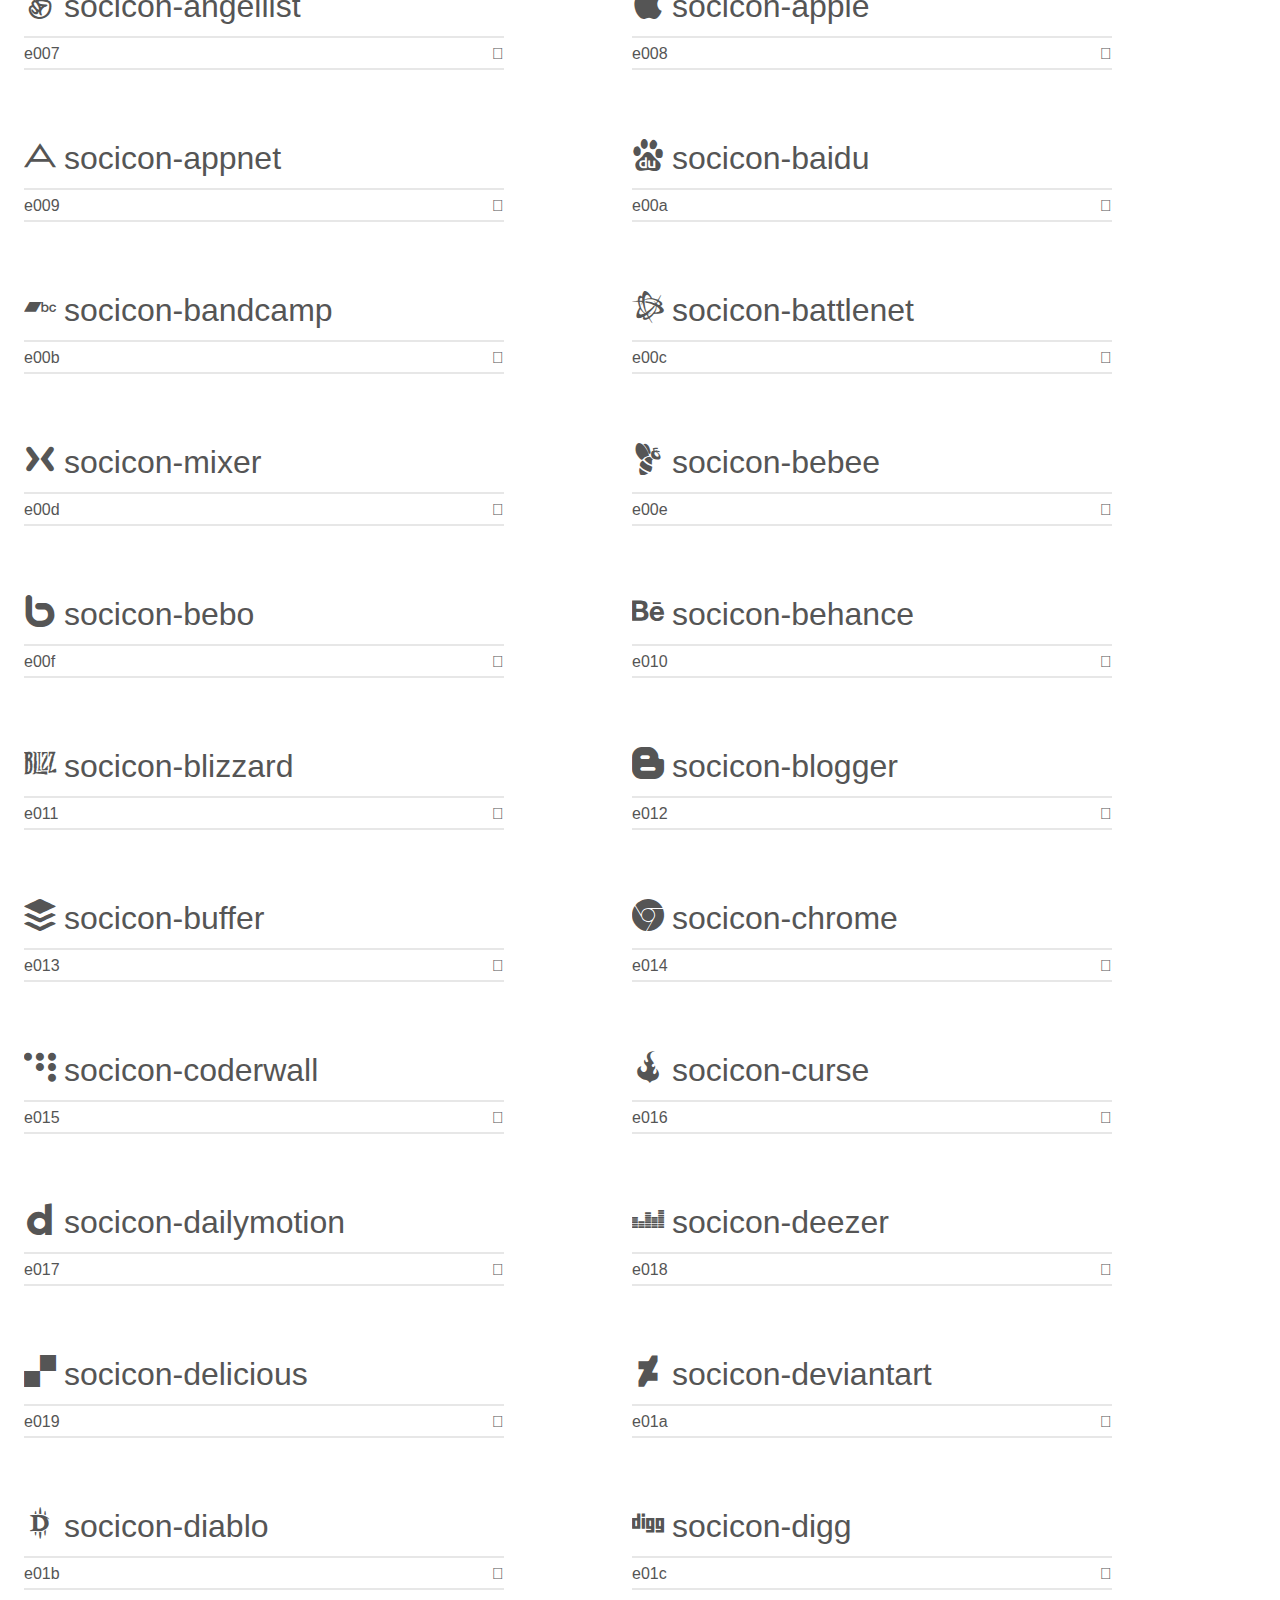
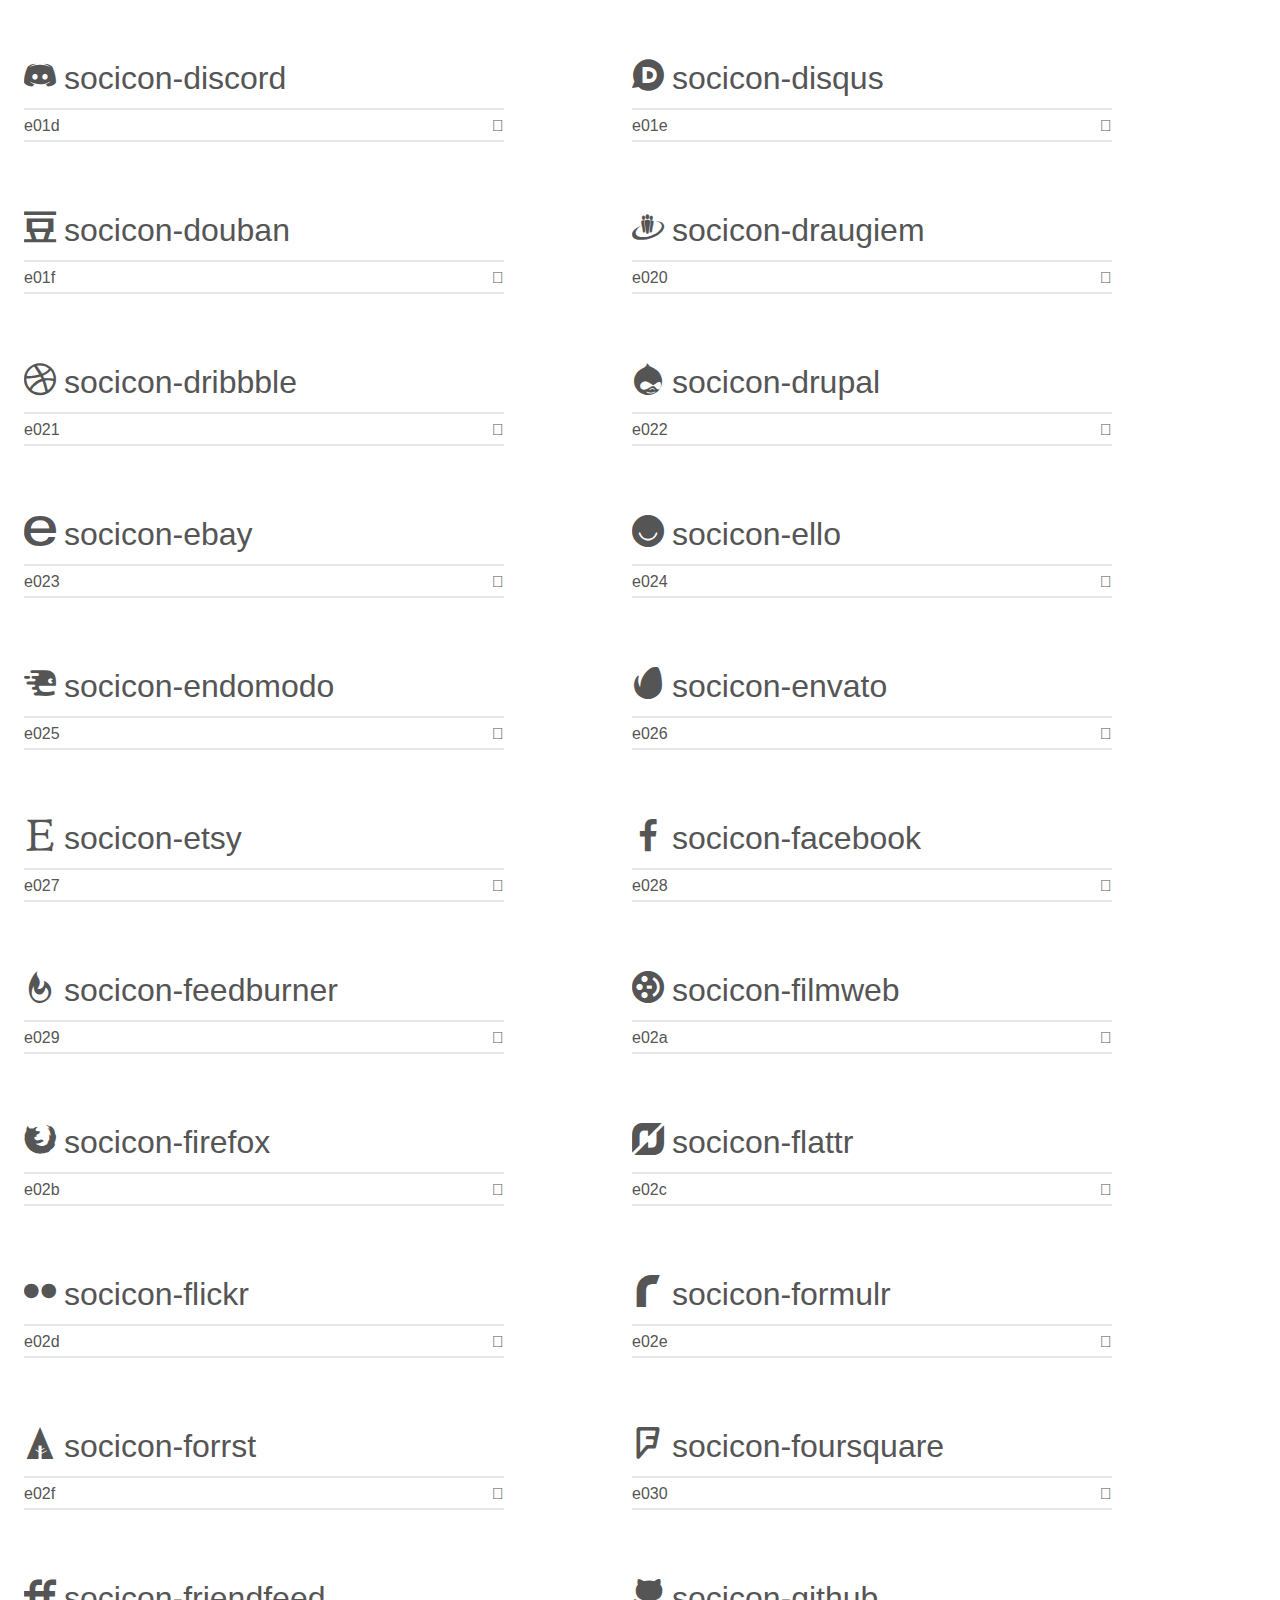
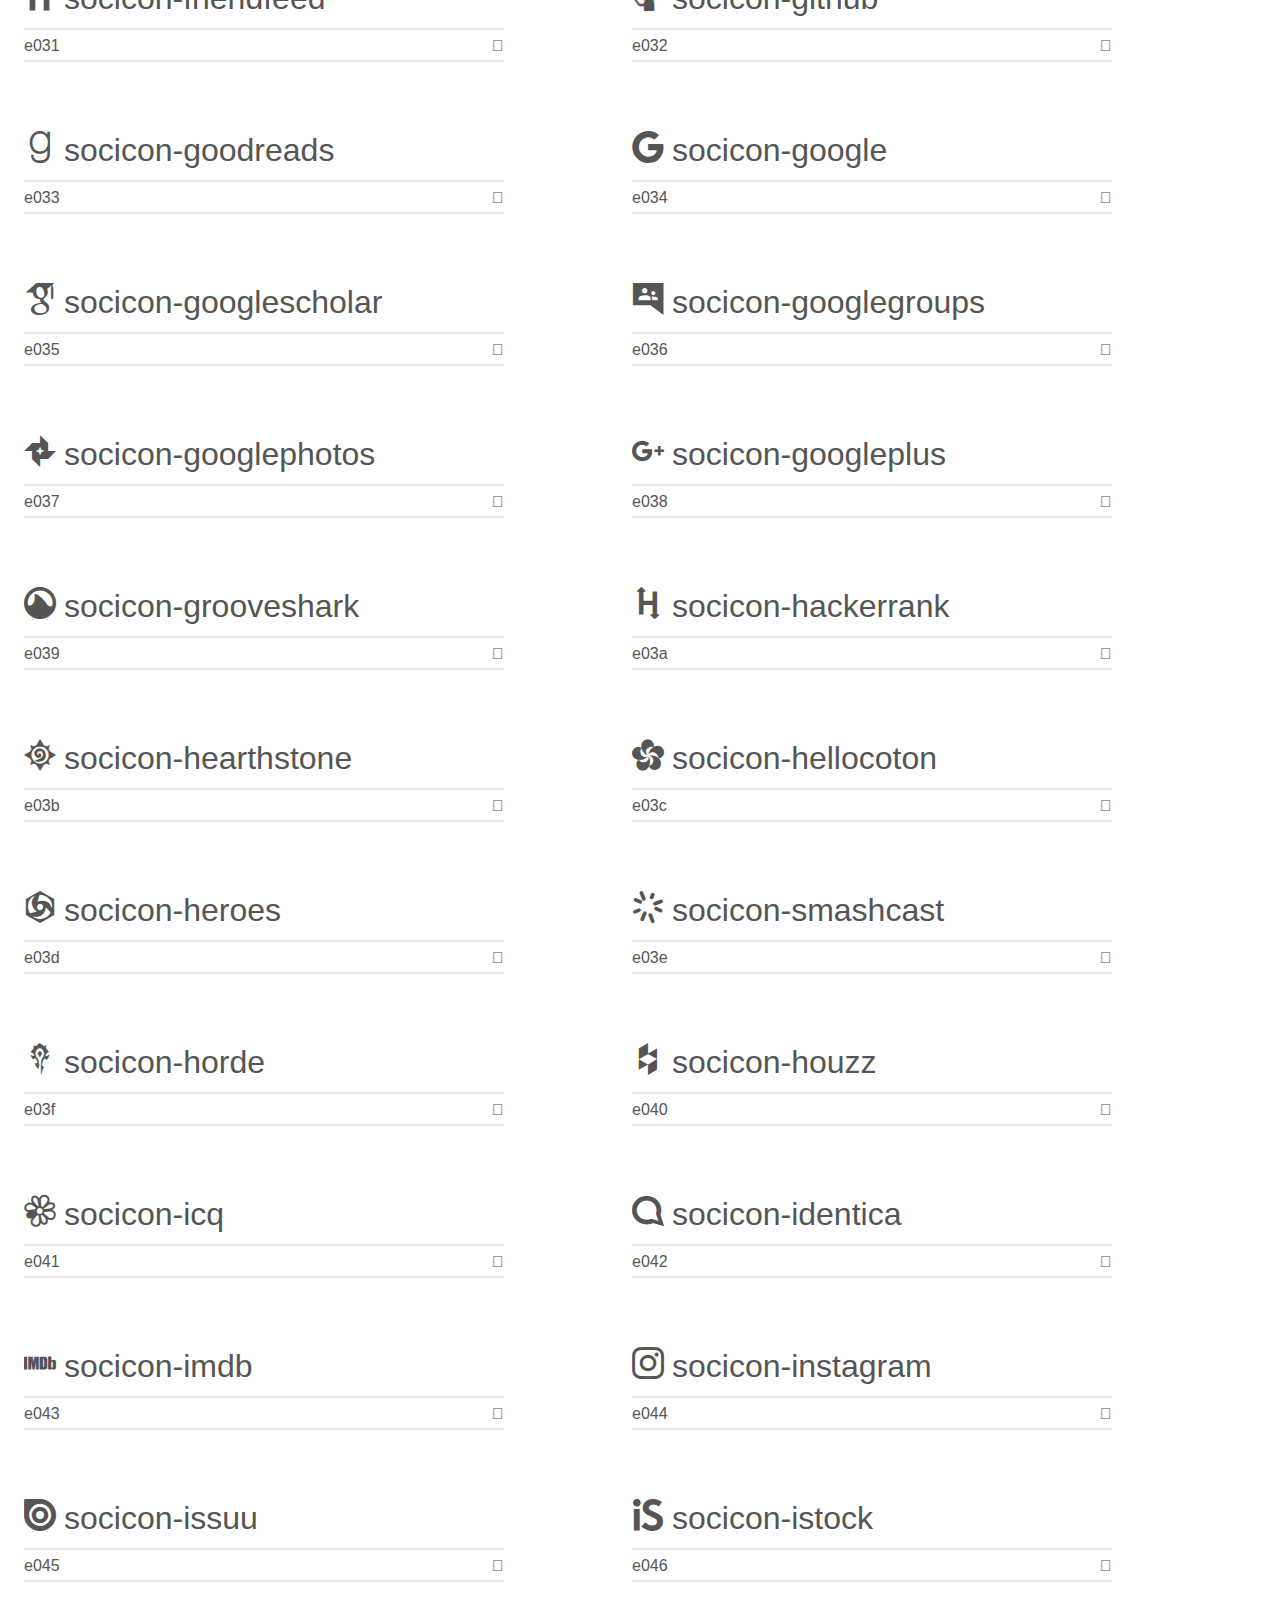
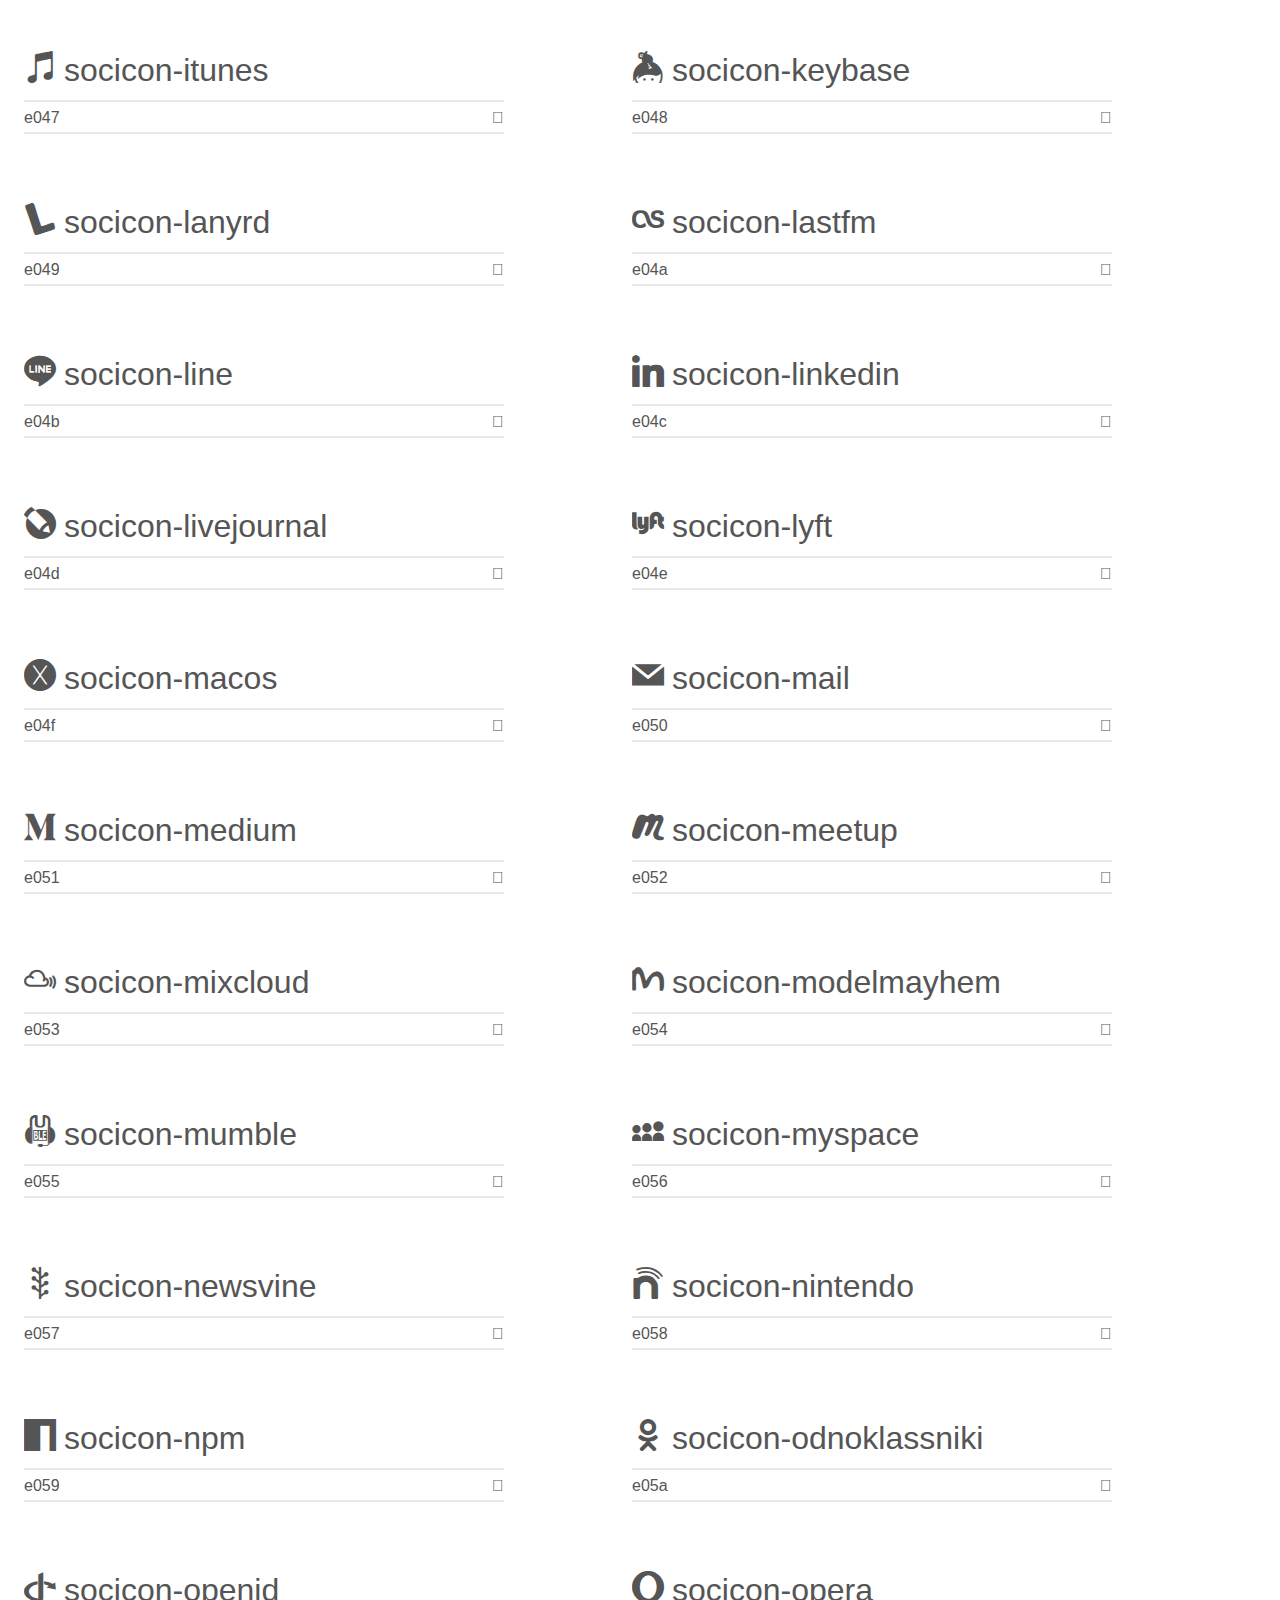
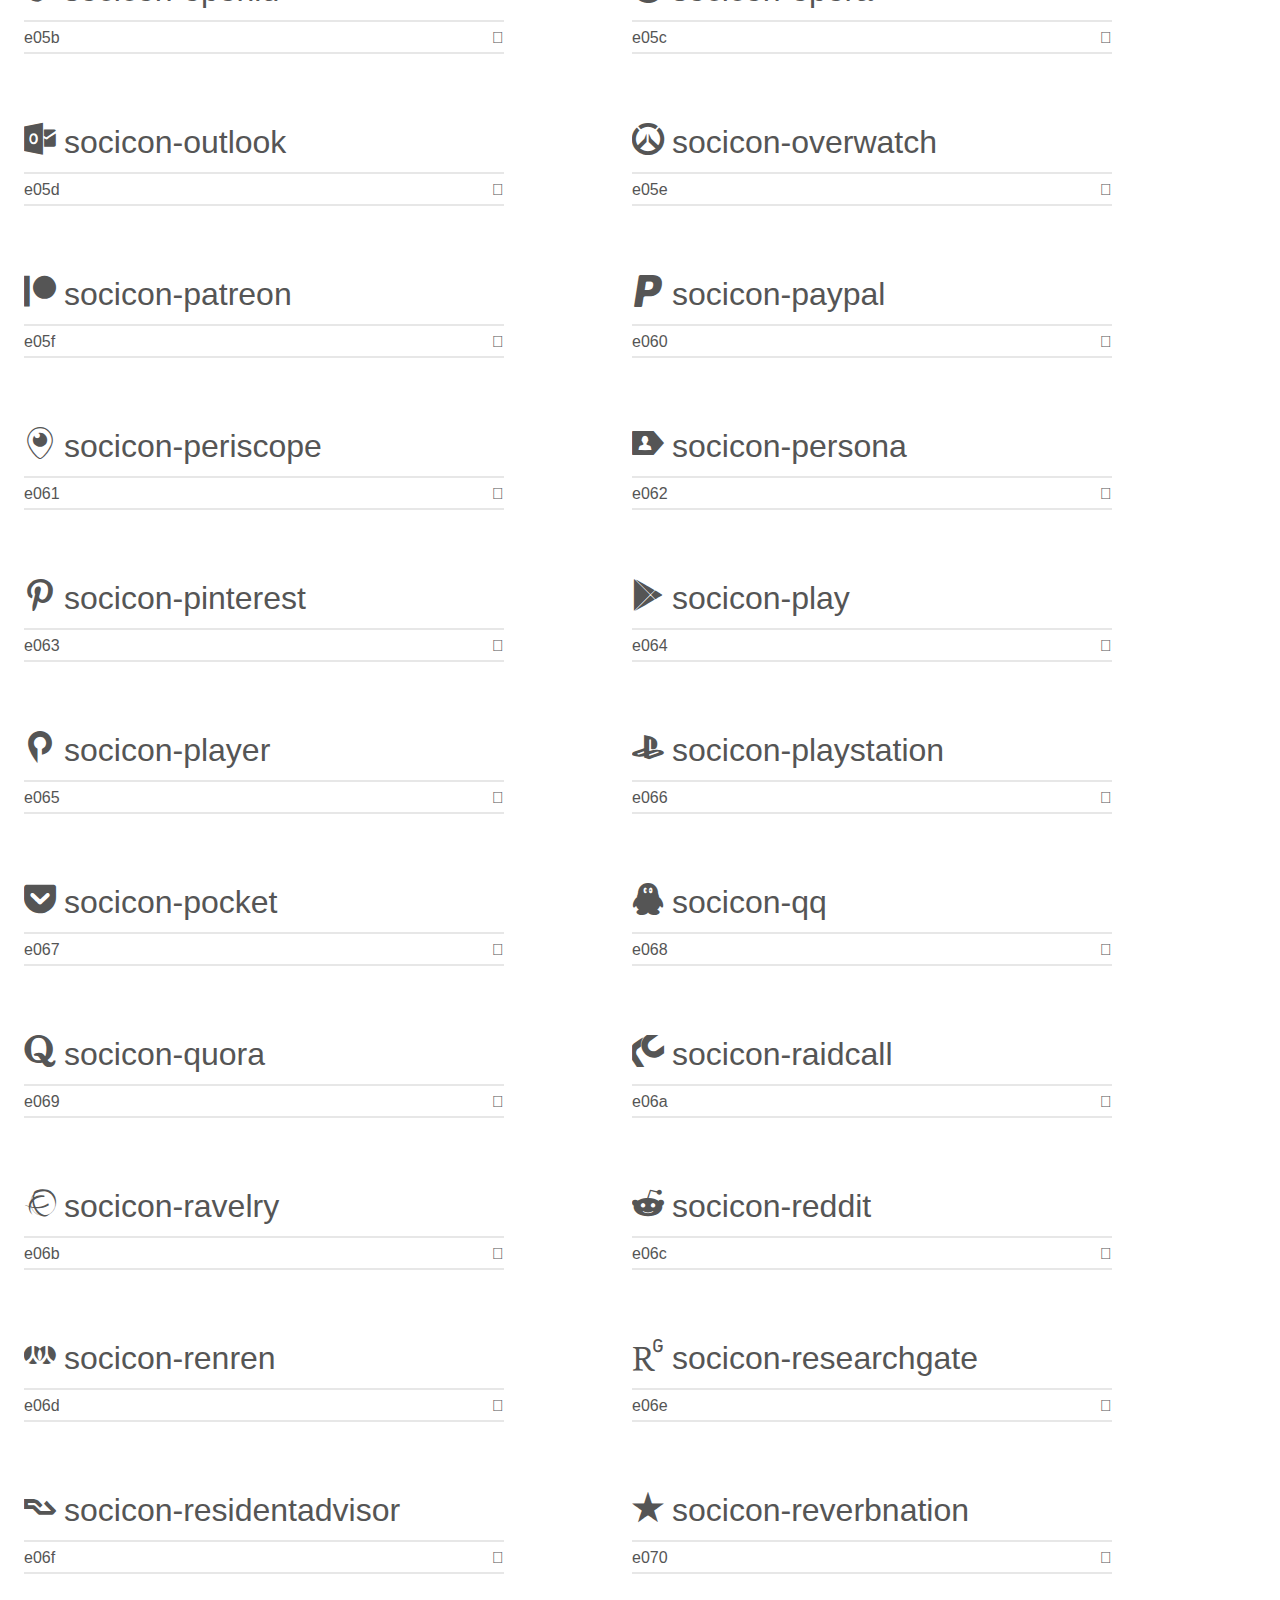
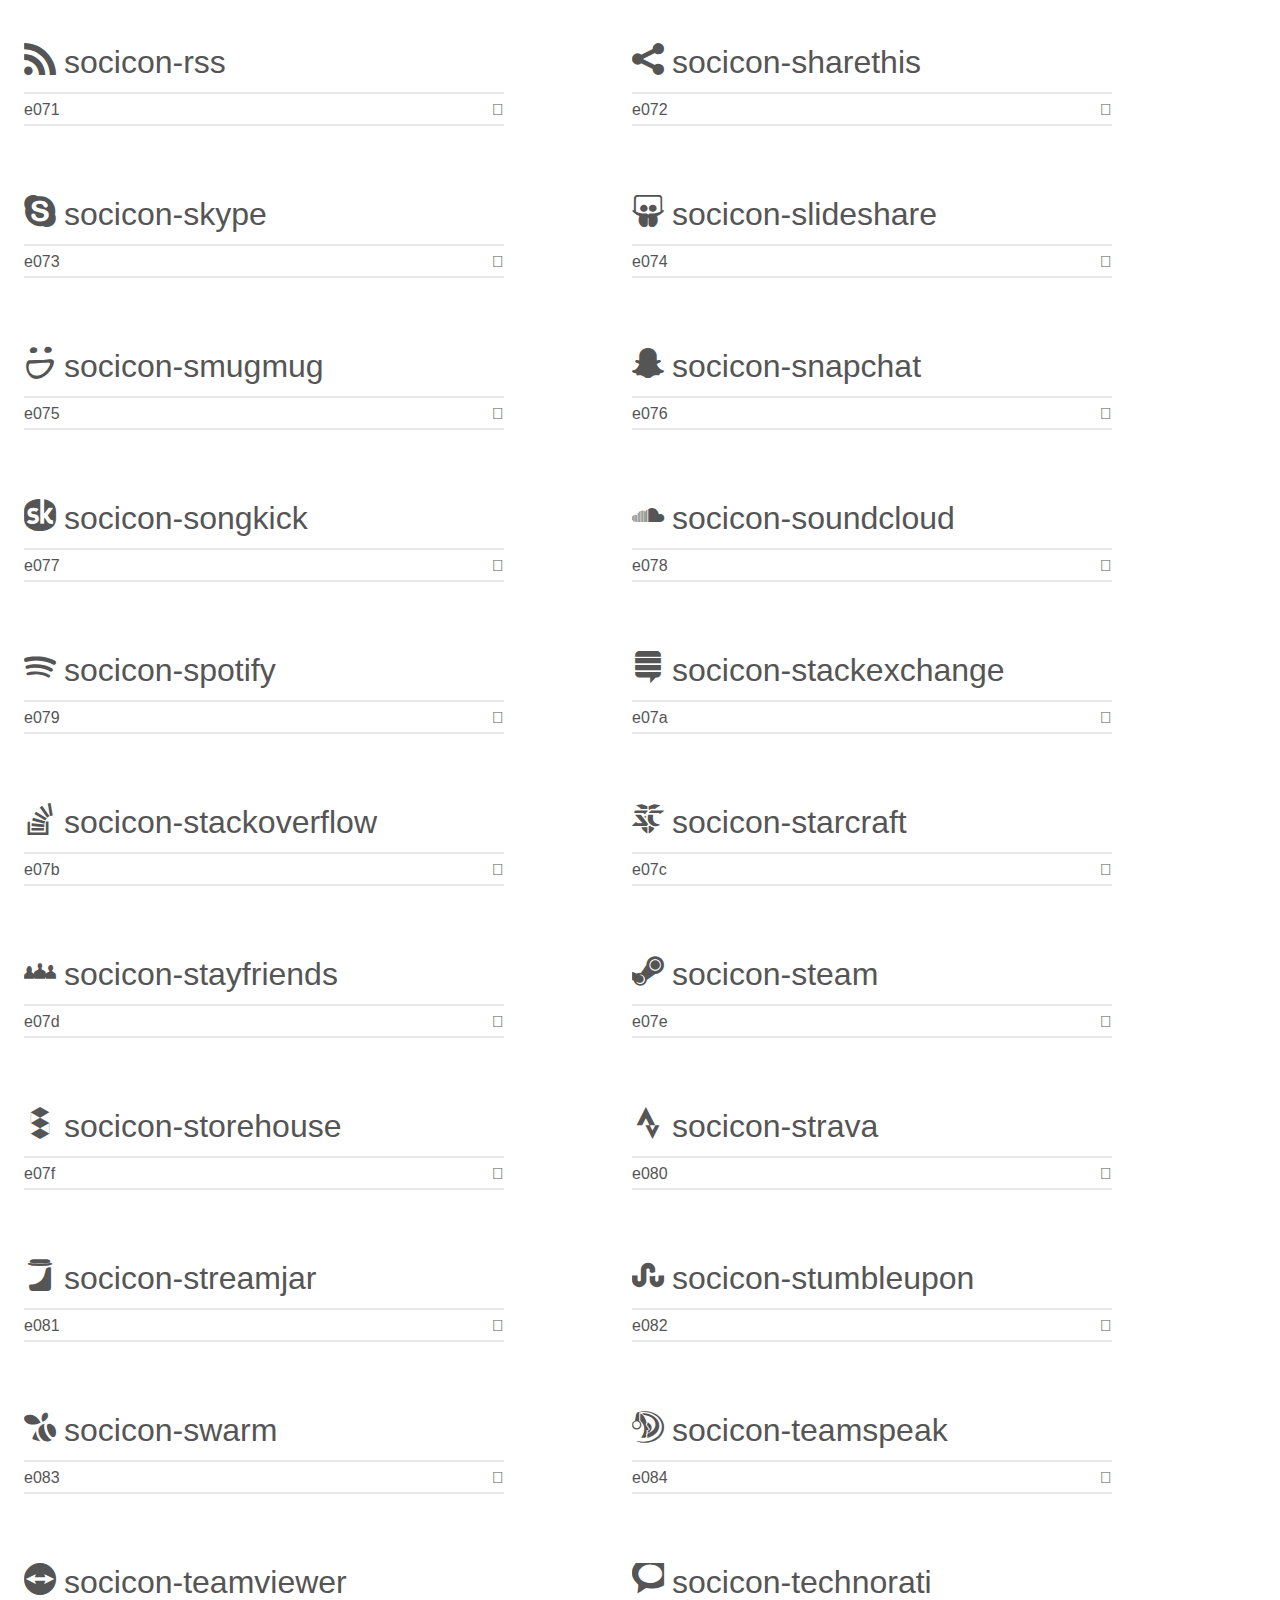
<file: socicon/demo.html>
<!doctype html>
<html>
<head>
    <meta charset="utf-8">
    <title>IcoMoon Demo</title>
    <meta name="description" content="An Icon Font Generated By IcoMoon.io">
    <meta name="viewport" content="width=device-width, initial-scale=1">
    <link rel="stylesheet" href="demo-files/demo.css">
    <link rel="stylesheet" href="style.css"></head>
<body>
    <div class="bgc1 clearfix">
        <h1 class="mhmm mvm"><span class="fgc1">Font Name:</span> Socicon <small class="fgc1">(Glyphs:&nbsp;245)</small></h1>
    </div>
    <div class="clearfix mhl ptl">
        <h1 class="mvm mtn fgc1">Grid Size: 16</h1>
        <div class="glyph fs1">
            <div class="clearfix bshadow0 pbs">
                <span class="socicon-hackernews">
                
                </span>
                <span class="mls"> socicon-hackernews</span>
            </div>
            <fieldset class="fs0 size1of1 clearfix hidden-false">
                <input type="text" readonly value="e946" class="unit size1of2" />
                <input type="text" maxlength="1" readonly value="&#xe946;" class="unitRight size1of2 talign-right" />
            </fieldset>
            <div class="fs0 bshadow0 clearfix hidden-true">
                <span class="unit pvs fgc1">liga: </span>
                <input type="text" readonly value="" class="liga unitRight" />
            </div>
        </div>
        <div class="glyph fs1">
            <div class="clearfix bshadow0 pbs">
                <span class="socicon-smashwords">
                
                </span>
                <span class="mls"> socicon-smashwords</span>
            </div>
            <fieldset class="fs0 size1of1 clearfix hidden-false">
                <input type="text" readonly value="e947" class="unit size1of2" />
                <input type="text" maxlength="1" readonly value="&#xe947;" class="unitRight size1of2 talign-right" />
            </fieldset>
            <div class="fs0 bshadow0 clearfix hidden-true">
                <span class="unit pvs fgc1">liga: </span>
                <input type="text" readonly value="" class="liga unitRight" />
            </div>
        </div>
        <div class="glyph fs1">
            <div class="clearfix bshadow0 pbs">
                <span class="socicon-kobo">
                
                </span>
                <span class="mls"> socicon-kobo</span>
            </div>
            <fieldset class="fs0 size1of1 clearfix hidden-false">
                <input type="text" readonly value="e948" class="unit size1of2" />
                <input type="text" maxlength="1" readonly value="&#xe948;" class="unitRight size1of2 talign-right" />
            </fieldset>
            <div class="fs0 bshadow0 clearfix hidden-true">
                <span class="unit pvs fgc1">liga: </span>
                <input type="text" readonly value="" class="liga unitRight" />
            </div>
        </div>
        <div class="glyph fs1">
            <div class="clearfix bshadow0 pbs">
                <span class="socicon-bookbub">
                
                </span>
                <span class="mls"> socicon-bookbub</span>
            </div>
            <fieldset class="fs0 size1of1 clearfix hidden-false">
                <input type="text" readonly value="e949" class="unit size1of2" />
                <input type="text" maxlength="1" readonly value="&#xe949;" class="unitRight size1of2 talign-right" />
            </fieldset>
            <div class="fs0 bshadow0 clearfix hidden-true">
                <span class="unit pvs fgc1">liga: </span>
                <input type="text" readonly value="" class="liga unitRight" />
            </div>
        </div>
        <div class="glyph fs1">
            <div class="clearfix bshadow0 pbs">
                <span class="socicon-mailru">
                
                </span>
                <span class="mls"> socicon-mailru</span>
            </div>
            <fieldset class="fs0 size1of1 clearfix hidden-false">
                <input type="text" readonly value="e94a" class="unit size1of2" />
                <input type="text" maxlength="1" readonly value="&#xe94a;" class="unitRight size1of2 talign-right" />
            </fieldset>
            <div class="fs0 bshadow0 clearfix hidden-true">
                <span class="unit pvs fgc1">liga: </span>
                <input type="text" readonly value="" class="liga unitRight" />
            </div>
        </div>
        <div class="glyph fs1">
            <div class="clearfix bshadow0 pbs">
                <span class="socicon-gitlab">
                
                </span>
                <span class="mls"> socicon-gitlab</span>
            </div>
            <fieldset class="fs0 size1of1 clearfix hidden-false">
                <input type="text" readonly value="e945" class="unit size1of2" />
                <input type="text" maxlength="1" readonly value="&#xe945;" class="unitRight size1of2 talign-right" />
            </fieldset>
            <div class="fs0 bshadow0 clearfix hidden-true">
                <span class="unit pvs fgc1">liga: </span>
                <input type="text" readonly value="" class="liga unitRight" />
            </div>
        </div>
        <div class="glyph fs1">
            <div class="clearfix bshadow0 pbs">
                <span class="socicon-instructables">
                
                </span>
                <span class="mls"> socicon-instructables</span>
            </div>
            <fieldset class="fs0 size1of1 clearfix hidden-false">
                <input type="text" readonly value="e944" class="unit size1of2" />
                <input type="text" maxlength="1" readonly value="&#xe944;" class="unitRight size1of2 talign-right" />
            </fieldset>
            <div class="fs0 bshadow0 clearfix hidden-true">
                <span class="unit pvs fgc1">liga: </span>
                <input type="text" readonly value="" class="liga unitRight" />
            </div>
        </div>
        <div class="glyph fs1">
            <div class="clearfix bshadow0 pbs">
                <span class="socicon-portfolio">
                
                </span>
                <span class="mls"> socicon-portfolio</span>
            </div>
            <fieldset class="fs0 size1of1 clearfix hidden-false">
                <input type="text" readonly value="e943" class="unit size1of2" />
                <input type="text" maxlength="1" readonly value="&#xe943;" class="unitRight size1of2 talign-right" />
            </fieldset>
            <div class="fs0 bshadow0 clearfix hidden-true">
                <span class="unit pvs fgc1">liga: </span>
                <input type="text" readonly value="" class="liga unitRight" />
            </div>
        </div>
        <div class="glyph fs1">
            <div class="clearfix bshadow0 pbs">
                <span class="socicon-codered">
                
                </span>
                <span class="mls"> socicon-codered</span>
            </div>
            <fieldset class="fs0 size1of1 clearfix hidden-false">
                <input type="text" readonly value="e940" class="unit size1of2" />
                <input type="text" maxlength="1" readonly value="&#xe940;" class="unitRight size1of2 talign-right" />
            </fieldset>
            <div class="fs0 bshadow0 clearfix hidden-true">
                <span class="unit pvs fgc1">liga: </span>
                <input type="text" readonly value="" class="liga unitRight" />
            </div>
        </div>
        <div class="glyph fs1">
            <div class="clearfix bshadow0 pbs">
                <span class="socicon-origin">
                
                </span>
                <span class="mls"> socicon-origin</span>
            </div>
            <fieldset class="fs0 size1of1 clearfix hidden-false">
                <input type="text" readonly value="e941" class="unit size1of2" />
                <input type="text" maxlength="1" readonly value="&#xe941;" class="unitRight size1of2 talign-right" />
            </fieldset>
            <div class="fs0 bshadow0 clearfix hidden-true">
                <span class="unit pvs fgc1">liga: </span>
                <input type="text" readonly value="" class="liga unitRight" />
            </div>
        </div>
        <div class="glyph fs1">
            <div class="clearfix bshadow0 pbs">
                <span class="socicon-nextdoor">
                
                </span>
                <span class="mls"> socicon-nextdoor</span>
            </div>
            <fieldset class="fs0 size1of1 clearfix hidden-false">
                <input type="text" readonly value="e942" class="unit size1of2" />
                <input type="text" maxlength="1" readonly value="&#xe942;" class="unitRight size1of2 talign-right" />
            </fieldset>
            <div class="fs0 bshadow0 clearfix hidden-true">
                <span class="unit pvs fgc1">liga: </span>
                <input type="text" readonly value="" class="liga unitRight" />
            </div>
        </div>
        <div class="glyph fs1">
            <div class="clearfix bshadow0 pbs">
                <span class="socicon-udemy">
                
                </span>
                <span class="mls"> socicon-udemy</span>
            </div>
            <fieldset class="fs0 size1of1 clearfix hidden-false">
                <input type="text" readonly value="e93f" class="unit size1of2" />
                <input type="text" maxlength="1" readonly value="&#xe93f;" class="unitRight size1of2 talign-right" />
            </fieldset>
            <div class="fs0 bshadow0 clearfix hidden-true">
                <span class="unit pvs fgc1">liga: </span>
                <input type="text" readonly value="" class="liga unitRight" />
            </div>
        </div>
        <div class="glyph fs1">
            <div class="clearfix bshadow0 pbs">
                <span class="socicon-livemaster">
                
                </span>
                <span class="mls"> socicon-livemaster</span>
            </div>
            <fieldset class="fs0 size1of1 clearfix hidden-false">
                <input type="text" readonly value="e93e" class="unit size1of2" />
                <input type="text" maxlength="1" readonly value="&#xe93e;" class="unitRight size1of2 talign-right" />
            </fieldset>
            <div class="fs0 bshadow0 clearfix hidden-true">
                <span class="unit pvs fgc1">liga: </span>
                <input type="text" readonly value="" class="liga unitRight" />
            </div>
        </div>
        <div class="glyph fs1">
            <div class="clearfix bshadow0 pbs">
                <span class="socicon-crunchbase">
                
                </span>
                <span class="mls"> socicon-crunchbase</span>
            </div>
            <fieldset class="fs0 size1of1 clearfix hidden-false">
                <input type="text" readonly value="e93b" class="unit size1of2" />
                <input type="text" maxlength="1" readonly value="&#xe93b;" class="unitRight size1of2 talign-right" />
            </fieldset>
            <div class="fs0 bshadow0 clearfix hidden-true">
                <span class="unit pvs fgc1">liga: </span>
                <input type="text" readonly value="" class="liga unitRight" />
            </div>
        </div>
        <div class="glyph fs1">
            <div class="clearfix bshadow0 pbs">
                <span class="socicon-homefy">
                
                </span>
                <span class="mls"> socicon-homefy</span>
            </div>
            <fieldset class="fs0 size1of1 clearfix hidden-false">
                <input type="text" readonly value="e93c" class="unit size1of2" />
                <input type="text" maxlength="1" readonly value="&#xe93c;" class="unitRight size1of2 talign-right" />
            </fieldset>
            <div class="fs0 bshadow0 clearfix hidden-true">
                <span class="unit pvs fgc1">liga: </span>
                <input type="text" readonly value="" class="liga unitRight" />
            </div>
        </div>
        <div class="glyph fs1">
            <div class="clearfix bshadow0 pbs">
                <span class="socicon-calendly">
                
                </span>
                <span class="mls"> socicon-calendly</span>
            </div>
            <fieldset class="fs0 size1of1 clearfix hidden-false">
                <input type="text" readonly value="e93d" class="unit size1of2" />
                <input type="text" maxlength="1" readonly value="&#xe93d;" class="unitRight size1of2 talign-right" />
            </fieldset>
            <div class="fs0 bshadow0 clearfix hidden-true">
                <span class="unit pvs fgc1">liga: </span>
                <input type="text" readonly value="" class="liga unitRight" />
            </div>
        </div>
        <div class="glyph fs1">
            <div class="clearfix bshadow0 pbs">
                <span class="socicon-realtor">
                
                </span>
                <span class="mls"> socicon-realtor</span>
            </div>
            <fieldset class="fs0 size1of1 clearfix hidden-false">
                <input type="text" readonly value="e90f" class="unit size1of2" />
                <input type="text" maxlength="1" readonly value="&#xe90f;" class="unitRight size1of2 talign-right" />
            </fieldset>
            <div class="fs0 bshadow0 clearfix hidden-true">
                <span class="unit pvs fgc1">liga: </span>
                <input type="text" readonly value="" class="liga unitRight" />
            </div>
        </div>
        <div class="glyph fs1">
            <div class="clearfix bshadow0 pbs">
                <span class="socicon-tidal">
                
                </span>
                <span class="mls"> socicon-tidal</span>
            </div>
            <fieldset class="fs0 size1of1 clearfix hidden-false">
                <input type="text" readonly value="e910" class="unit size1of2" />
                <input type="text" maxlength="1" readonly value="&#xe910;" class="unitRight size1of2 talign-right" />
            </fieldset>
            <div class="fs0 bshadow0 clearfix hidden-true">
                <span class="unit pvs fgc1">liga: </span>
                <input type="text" readonly value="" class="liga unitRight" />
            </div>
        </div>
        <div class="glyph fs1">
            <div class="clearfix bshadow0 pbs">
                <span class="socicon-qobuz">
                
                </span>
                <span class="mls"> socicon-qobuz</span>
            </div>
            <fieldset class="fs0 size1of1 clearfix hidden-false">
                <input type="text" readonly value="e911" class="unit size1of2" />
                <input type="text" maxlength="1" readonly value="&#xe911;" class="unitRight size1of2 talign-right" />
            </fieldset>
            <div class="fs0 bshadow0 clearfix hidden-true">
                <span class="unit pvs fgc1">liga: </span>
                <input type="text" readonly value="" class="liga unitRight" />
            </div>
        </div>
        <div class="glyph fs1">
            <div class="clearfix bshadow0 pbs">
                <span class="socicon-natgeo">
                
                </span>
                <span class="mls"> socicon-natgeo</span>
            </div>
            <fieldset class="fs0 size1of1 clearfix hidden-false">
                <input type="text" readonly value="e912" class="unit size1of2" />
                <input type="text" maxlength="1" readonly value="&#xe912;" class="unitRight size1of2 talign-right" />
            </fieldset>
            <div class="fs0 bshadow0 clearfix hidden-true">
                <span class="unit pvs fgc1">liga: </span>
                <input type="text" readonly value="" class="liga unitRight" />
            </div>
        </div>
        <div class="glyph fs1">
            <div class="clearfix bshadow0 pbs">
                <span class="socicon-mastodon">
                
                </span>
                <span class="mls"> socicon-mastodon</span>
            </div>
            <fieldset class="fs0 size1of1 clearfix hidden-false">
                <input type="text" readonly value="e913" class="unit size1of2" />
                <input type="text" maxlength="1" readonly value="&#xe913;" class="unitRight size1of2 talign-right" />
            </fieldset>
            <div class="fs0 bshadow0 clearfix hidden-true">
                <span class="unit pvs fgc1">liga: </span>
                <input type="text" readonly value="" class="liga unitRight" />
            </div>
        </div>
        <div class="glyph fs1">
            <div class="clearfix bshadow0 pbs">
                <span class="socicon-unsplash">
                
                </span>
                <span class="mls"> socicon-unsplash</span>
            </div>
            <fieldset class="fs0 size1of1 clearfix hidden-false">
                <input type="text" readonly value="e914" class="unit size1of2" />
                <input type="text" maxlength="1" readonly value="&#xe914;" class="unitRight size1of2 talign-right" />
            </fieldset>
            <div class="fs0 bshadow0 clearfix hidden-true">
                <span class="unit pvs fgc1">liga: </span>
                <input type="text" readonly value="" class="liga unitRight" />
            </div>
        </div>
        <div class="glyph fs1">
            <div class="clearfix bshadow0 pbs">
                <span class="socicon-homeadvisor">
                
                </span>
                <span class="mls"> socicon-homeadvisor</span>
            </div>
            <fieldset class="fs0 size1of1 clearfix hidden-false">
                <input type="text" readonly value="e915" class="unit size1of2" />
                <input type="text" maxlength="1" readonly value="&#xe915;" class="unitRight size1of2 talign-right" />
            </fieldset>
            <div class="fs0 bshadow0 clearfix hidden-true">
                <span class="unit pvs fgc1">liga: </span>
                <input type="text" readonly value="" class="liga unitRight" />
            </div>
        </div>
        <div class="glyph fs1">
            <div class="clearfix bshadow0 pbs">
                <span class="socicon-angieslist">
                
                </span>
                <span class="mls"> socicon-angieslist</span>
            </div>
            <fieldset class="fs0 size1of1 clearfix hidden-false">
                <input type="text" readonly value="e916" class="unit size1of2" />
                <input type="text" maxlength="1" readonly value="&#xe916;" class="unitRight size1of2 talign-right" />
            </fieldset>
            <div class="fs0 bshadow0 clearfix hidden-true">
                <span class="unit pvs fgc1">liga: </span>
                <input type="text" readonly value="" class="liga unitRight" />
            </div>
        </div>
        <div class="glyph fs1">
            <div class="clearfix bshadow0 pbs">
                <span class="socicon-codepen">
                
                </span>
                <span class="mls"> socicon-codepen</span>
            </div>
            <fieldset class="fs0 size1of1 clearfix hidden-false">
                <input type="text" readonly value="e917" class="unit size1of2" />
                <input type="text" maxlength="1" readonly value="&#xe917;" class="unitRight size1of2 talign-right" />
            </fieldset>
            <div class="fs0 bshadow0 clearfix hidden-true">
                <span class="unit pvs fgc1">liga: </span>
                <input type="text" readonly value="" class="liga unitRight" />
            </div>
        </div>
        <div class="glyph fs1">
            <div class="clearfix bshadow0 pbs">
                <span class="socicon-slack">
                
                </span>
                <span class="mls"> socicon-slack</span>
            </div>
            <fieldset class="fs0 size1of1 clearfix hidden-false">
                <input type="text" readonly value="e918" class="unit size1of2" />
                <input type="text" maxlength="1" readonly value="&#xe918;" class="unitRight size1of2 talign-right" />
            </fieldset>
            <div class="fs0 bshadow0 clearfix hidden-true">
                <span class="unit pvs fgc1">liga: </span>
                <input type="text" readonly value="" class="liga unitRight" />
            </div>
        </div>
        <div class="glyph fs1">
            <div class="clearfix bshadow0 pbs">
                <span class="socicon-openaigym">
                
                </span>
                <span class="mls"> socicon-openaigym</span>
            </div>
            <fieldset class="fs0 size1of1 clearfix hidden-false">
                <input type="text" readonly value="e919" class="unit size1of2" />
                <input type="text" maxlength="1" readonly value="&#xe919;" class="unitRight size1of2 talign-right" />
            </fieldset>
            <div class="fs0 bshadow0 clearfix hidden-true">
                <span class="unit pvs fgc1">liga: </span>
                <input type="text" readonly value="" class="liga unitRight" />
            </div>
        </div>
        <div class="glyph fs1">
            <div class="clearfix bshadow0 pbs">
                <span class="socicon-logmein">
                
                </span>
                <span class="mls"> socicon-logmein</span>
            </div>
            <fieldset class="fs0 size1of1 clearfix hidden-false">
                <input type="text" readonly value="e91a" class="unit size1of2" />
                <input type="text" maxlength="1" readonly value="&#xe91a;" class="unitRight size1of2 talign-right" />
            </fieldset>
            <div class="fs0 bshadow0 clearfix hidden-true">
                <span class="unit pvs fgc1">liga: </span>
                <input type="text" readonly value="" class="liga unitRight" />
            </div>
        </div>
        <div class="glyph fs1">
            <div class="clearfix bshadow0 pbs">
                <span class="socicon-fiverr">
                
                </span>
                <span class="mls"> socicon-fiverr</span>
            </div>
            <fieldset class="fs0 size1of1 clearfix hidden-false">
                <input type="text" readonly value="e91b" class="unit size1of2" />
                <input type="text" maxlength="1" readonly value="&#xe91b;" class="unitRight size1of2 talign-right" />
            </fieldset>
            <div class="fs0 bshadow0 clearfix hidden-true">
                <span class="unit pvs fgc1">liga: </span>
                <input type="text" readonly value="" class="liga unitRight" />
            </div>
        </div>
        <div class="glyph fs1">
            <div class="clearfix bshadow0 pbs">
                <span class="socicon-gotomeeting">
                
                </span>
                <span class="mls"> socicon-gotomeeting</span>
            </div>
            <fieldset class="fs0 size1of1 clearfix hidden-false">
                <input type="text" readonly value="e91c" class="unit size1of2" />
                <input type="text" maxlength="1" readonly value="&#xe91c;" class="unitRight size1of2 talign-right" />
            </fieldset>
            <div class="fs0 bshadow0 clearfix hidden-true">
                <span class="unit pvs fgc1">liga: </span>
                <input type="text" readonly value="" class="liga unitRight" />
            </div>
        </div>
        <div class="glyph fs1">
            <div class="clearfix bshadow0 pbs">
                <span class="socicon-aliexpress">
                
                </span>
                <span class="mls"> socicon-aliexpress</span>
            </div>
            <fieldset class="fs0 size1of1 clearfix hidden-false">
                <input type="text" readonly value="e91d" class="unit size1of2" />
                <input type="text" maxlength="1" readonly value="&#xe91d;" class="unitRight size1of2 talign-right" />
            </fieldset>
            <div class="fs0 bshadow0 clearfix hidden-true">
                <span class="unit pvs fgc1">liga: </span>
                <input type="text" readonly value="" class="liga unitRight" />
            </div>
        </div>
        <div class="glyph fs1">
            <div class="clearfix bshadow0 pbs">
                <span class="socicon-guru">
                
                </span>
                <span class="mls"> socicon-guru</span>
            </div>
            <fieldset class="fs0 size1of1 clearfix hidden-false">
                <input type="text" readonly value="e91e" class="unit size1of2" />
                <input type="text" maxlength="1" readonly value="&#xe91e;" class="unitRight size1of2 talign-right" />
            </fieldset>
            <div class="fs0 bshadow0 clearfix hidden-true">
                <span class="unit pvs fgc1">liga: </span>
                <input type="text" readonly value="" class="liga unitRight" />
            </div>
        </div>
        <div class="glyph fs1">
            <div class="clearfix bshadow0 pbs">
                <span class="socicon-appstore">
                
                </span>
                <span class="mls"> socicon-appstore</span>
            </div>
            <fieldset class="fs0 size1of1 clearfix hidden-false">
                <input type="text" readonly value="e91f" class="unit size1of2" />
                <input type="text" maxlength="1" readonly value="&#xe91f;" class="unitRight size1of2 talign-right" />
            </fieldset>
            <div class="fs0 bshadow0 clearfix hidden-true">
                <span class="unit pvs fgc1">liga: </span>
                <input type="text" readonly value="" class="liga unitRight" />
            </div>
        </div>
        <div class="glyph fs1">
            <div class="clearfix bshadow0 pbs">
                <span class="socicon-homes">
                
                </span>
                <span class="mls"> socicon-homes</span>
            </div>
            <fieldset class="fs0 size1of1 clearfix hidden-false">
                <input type="text" readonly value="e920" class="unit size1of2" />
                <input type="text" maxlength="1" readonly value="&#xe920;" class="unitRight size1of2 talign-right" />
            </fieldset>
            <div class="fs0 bshadow0 clearfix hidden-true">
                <span class="unit pvs fgc1">liga: </span>
                <input type="text" readonly value="" class="liga unitRight" />
            </div>
        </div>
        <div class="glyph fs1">
            <div class="clearfix bshadow0 pbs">
                <span class="socicon-zoom">
                
                </span>
                <span class="mls"> socicon-zoom</span>
            </div>
            <fieldset class="fs0 size1of1 clearfix hidden-false">
                <input type="text" readonly value="e921" class="unit size1of2" />
                <input type="text" maxlength="1" readonly value="&#xe921;" class="unitRight size1of2 talign-right" />
            </fieldset>
            <div class="fs0 bshadow0 clearfix hidden-true">
                <span class="unit pvs fgc1">liga: </span>
                <input type="text" readonly value="" class="liga unitRight" />
            </div>
        </div>
        <div class="glyph fs1">
            <div class="clearfix bshadow0 pbs">
                <span class="socicon-alibaba">
                
                </span>
                <span class="mls"> socicon-alibaba</span>
            </div>
            <fieldset class="fs0 size1of1 clearfix hidden-false">
                <input type="text" readonly value="e922" class="unit size1of2" />
                <input type="text" maxlength="1" readonly value="&#xe922;" class="unitRight size1of2 talign-right" />
            </fieldset>
            <div class="fs0 bshadow0 clearfix hidden-true">
                <span class="unit pvs fgc1">liga: </span>
                <input type="text" readonly value="" class="liga unitRight" />
            </div>
        </div>
        <div class="glyph fs1">
            <div class="clearfix bshadow0 pbs">
                <span class="socicon-craigslist">
                
                </span>
                <span class="mls"> socicon-craigslist</span>
            </div>
            <fieldset class="fs0 size1of1 clearfix hidden-false">
                <input type="text" readonly value="e923" class="unit size1of2" />
                <input type="text" maxlength="1" readonly value="&#xe923;" class="unitRight size1of2 talign-right" />
            </fieldset>
            <div class="fs0 bshadow0 clearfix hidden-true">
                <span class="unit pvs fgc1">liga: </span>
                <input type="text" readonly value="" class="liga unitRight" />
            </div>
        </div>
        <div class="glyph fs1">
            <div class="clearfix bshadow0 pbs">
                <span class="socicon-wix">
                
                </span>
                <span class="mls"> socicon-wix</span>
            </div>
            <fieldset class="fs0 size1of1 clearfix hidden-false">
                <input type="text" readonly value="e924" class="unit size1of2" />
                <input type="text" maxlength="1" readonly value="&#xe924;" class="unitRight size1of2 talign-right" />
            </fieldset>
            <div class="fs0 bshadow0 clearfix hidden-true">
                <span class="unit pvs fgc1">liga: </span>
                <input type="text" readonly value="" class="liga unitRight" />
            </div>
        </div>
        <div class="glyph fs1">
            <div class="clearfix bshadow0 pbs">
                <span class="socicon-redfin">
                
                </span>
                <span class="mls"> socicon-redfin</span>
            </div>
            <fieldset class="fs0 size1of1 clearfix hidden-false">
                <input type="text" readonly value="e925" class="unit size1of2" />
                <input type="text" maxlength="1" readonly value="&#xe925;" class="unitRight size1of2 talign-right" />
            </fieldset>
            <div class="fs0 bshadow0 clearfix hidden-true">
                <span class="unit pvs fgc1">liga: </span>
                <input type="text" readonly value="" class="liga unitRight" />
            </div>
        </div>
        <div class="glyph fs1">
            <div class="clearfix bshadow0 pbs">
                <span class="socicon-googlecalendar">
                
                </span>
                <span class="mls"> socicon-googlecalendar</span>
            </div>
            <fieldset class="fs0 size1of1 clearfix hidden-false">
                <input type="text" readonly value="e926" class="unit size1of2" />
                <input type="text" maxlength="1" readonly value="&#xe926;" class="unitRight size1of2 talign-right" />
            </fieldset>
            <div class="fs0 bshadow0 clearfix hidden-true">
                <span class="unit pvs fgc1">liga: </span>
                <input type="text" readonly value="" class="liga unitRight" />
            </div>
        </div>
        <div class="glyph fs1">
            <div class="clearfix bshadow0 pbs">
                <span class="socicon-shopify">
                
                </span>
                <span class="mls"> socicon-shopify</span>
            </div>
            <fieldset class="fs0 size1of1 clearfix hidden-false">
                <input type="text" readonly value="e927" class="unit size1of2" />
                <input type="text" maxlength="1" readonly value="&#xe927;" class="unitRight size1of2 talign-right" />
            </fieldset>
            <div class="fs0 bshadow0 clearfix hidden-true">
                <span class="unit pvs fgc1">liga: </span>
                <input type="text" readonly value="" class="liga unitRight" />
            </div>
        </div>
        <div class="glyph fs1">
            <div class="clearfix bshadow0 pbs">
                <span class="socicon-freelancer">
                
                </span>
                <span class="mls"> socicon-freelancer</span>
            </div>
            <fieldset class="fs0 size1of1 clearfix hidden-false">
                <input type="text" readonly value="e928" class="unit size1of2" />
                <input type="text" maxlength="1" readonly value="&#xe928;" class="unitRight size1of2 talign-right" />
            </fieldset>
            <div class="fs0 bshadow0 clearfix hidden-true">
                <span class="unit pvs fgc1">liga: </span>
                <input type="text" readonly value="" class="liga unitRight" />
            </div>
        </div>
        <div class="glyph fs1">
            <div class="clearfix bshadow0 pbs">
                <span class="socicon-seedrs">
                
                </span>
                <span class="mls"> socicon-seedrs</span>
            </div>
            <fieldset class="fs0 size1of1 clearfix hidden-false">
                <input type="text" readonly value="e929" class="unit size1of2" />
                <input type="text" maxlength="1" readonly value="&#xe929;" class="unitRight size1of2 talign-right" />
            </fieldset>
            <div class="fs0 bshadow0 clearfix hidden-true">
                <span class="unit pvs fgc1">liga: </span>
                <input type="text" readonly value="" class="liga unitRight" />
            </div>
        </div>
        <div class="glyph fs1">
            <div class="clearfix bshadow0 pbs">
                <span class="socicon-bing">
                
                </span>
                <span class="mls"> socicon-bing</span>
            </div>
            <fieldset class="fs0 size1of1 clearfix hidden-false">
                <input type="text" readonly value="e92a" class="unit size1of2" />
                <input type="text" maxlength="1" readonly value="&#xe92a;" class="unitRight size1of2 talign-right" />
            </fieldset>
            <div class="fs0 bshadow0 clearfix hidden-true">
                <span class="unit pvs fgc1">liga: </span>
                <input type="text" readonly value="" class="liga unitRight" />
            </div>
        </div>
        <div class="glyph fs1">
            <div class="clearfix bshadow0 pbs">
                <span class="socicon-doodle">
                
                </span>
                <span class="mls"> socicon-doodle</span>
            </div>
            <fieldset class="fs0 size1of1 clearfix hidden-false">
                <input type="text" readonly value="e92b" class="unit size1of2" />
                <input type="text" maxlength="1" readonly value="&#xe92b;" class="unitRight size1of2 talign-right" />
            </fieldset>
            <div class="fs0 bshadow0 clearfix hidden-true">
                <span class="unit pvs fgc1">liga: </span>
                <input type="text" readonly value="" class="liga unitRight" />
            </div>
        </div>
        <div class="glyph fs1">
            <div class="clearfix bshadow0 pbs">
                <span class="socicon-bonanza">
                
                </span>
                <span class="mls"> socicon-bonanza</span>
            </div>
            <fieldset class="fs0 size1of1 clearfix hidden-false">
                <input type="text" readonly value="e92c" class="unit size1of2" />
                <input type="text" maxlength="1" readonly value="&#xe92c;" class="unitRight size1of2 talign-right" />
            </fieldset>
            <div class="fs0 bshadow0 clearfix hidden-true">
                <span class="unit pvs fgc1">liga: </span>
                <input type="text" readonly value="" class="liga unitRight" />
            </div>
        </div>
        <div class="glyph fs1">
            <div class="clearfix bshadow0 pbs">
                <span class="socicon-squarespace">
                
                </span>
                <span class="mls"> socicon-squarespace</span>
            </div>
            <fieldset class="fs0 size1of1 clearfix hidden-false">
                <input type="text" readonly value="e92d" class="unit size1of2" />
                <input type="text" maxlength="1" readonly value="&#xe92d;" class="unitRight size1of2 talign-right" />
            </fieldset>
            <div class="fs0 bshadow0 clearfix hidden-true">
                <span class="unit pvs fgc1">liga: </span>
                <input type="text" readonly value="" class="liga unitRight" />
            </div>
        </div>
        <div class="glyph fs1">
            <div class="clearfix bshadow0 pbs">
                <span class="socicon-toptal">
                
                </span>
                <span class="mls"> socicon-toptal</span>
            </div>
            <fieldset class="fs0 size1of1 clearfix hidden-false">
                <input type="text" readonly value="e92e" class="unit size1of2" />
                <input type="text" maxlength="1" readonly value="&#xe92e;" class="unitRight size1of2 talign-right" />
            </fieldset>
            <div class="fs0 bshadow0 clearfix hidden-true">
                <span class="unit pvs fgc1">liga: </span>
                <input type="text" readonly value="" class="liga unitRight" />
            </div>
        </div>
        <div class="glyph fs1">
            <div class="clearfix bshadow0 pbs">
                <span class="socicon-gust">
                
                </span>
                <span class="mls"> socicon-gust</span>
            </div>
            <fieldset class="fs0 size1of1 clearfix hidden-false">
                <input type="text" readonly value="e92f" class="unit size1of2" />
                <input type="text" maxlength="1" readonly value="&#xe92f;" class="unitRight size1of2 talign-right" />
            </fieldset>
            <div class="fs0 bshadow0 clearfix hidden-true">
                <span class="unit pvs fgc1">liga: </span>
                <input type="text" readonly value="" class="liga unitRight" />
            </div>
        </div>
        <div class="glyph fs1">
            <div class="clearfix bshadow0 pbs">
                <span class="socicon-ask">
                
                </span>
                <span class="mls"> socicon-ask</span>
            </div>
            <fieldset class="fs0 size1of1 clearfix hidden-false">
                <input type="text" readonly value="e930" class="unit size1of2" />
                <input type="text" maxlength="1" readonly value="&#xe930;" class="unitRight size1of2 talign-right" />
            </fieldset>
            <div class="fs0 bshadow0 clearfix hidden-true">
                <span class="unit pvs fgc1">liga: </span>
                <input type="text" readonly value="" class="liga unitRight" />
            </div>
        </div>
        <div class="glyph fs1">
            <div class="clearfix bshadow0 pbs">
                <span class="socicon-trulia">
                
                </span>
                <span class="mls"> socicon-trulia</span>
            </div>
            <fieldset class="fs0 size1of1 clearfix hidden-false">
                <input type="text" readonly value="e931" class="unit size1of2" />
                <input type="text" maxlength="1" readonly value="&#xe931;" class="unitRight size1of2 talign-right" />
            </fieldset>
            <div class="fs0 bshadow0 clearfix hidden-true">
                <span class="unit pvs fgc1">liga: </span>
                <input type="text" readonly value="" class="liga unitRight" />
            </div>
        </div>
        <div class="glyph fs1">
            <div class="clearfix bshadow0 pbs">
                <span class="socicon-loomly">
                
                </span>
                <span class="mls"> socicon-loomly</span>
            </div>
            <fieldset class="fs0 size1of1 clearfix hidden-false">
                <input type="text" readonly value="e932" class="unit size1of2" />
                <input type="text" maxlength="1" readonly value="&#xe932;" class="unitRight size1of2 talign-right" />
            </fieldset>
            <div class="fs0 bshadow0 clearfix hidden-true">
                <span class="unit pvs fgc1">liga: </span>
                <input type="text" readonly value="" class="liga unitRight" />
            </div>
        </div>
        <div class="glyph fs1">
            <div class="clearfix bshadow0 pbs">
                <span class="socicon-ghost">
                
                </span>
                <span class="mls"> socicon-ghost</span>
            </div>
            <fieldset class="fs0 size1of1 clearfix hidden-false">
                <input type="text" readonly value="e933" class="unit size1of2" />
                <input type="text" maxlength="1" readonly value="&#xe933;" class="unitRight size1of2 talign-right" />
            </fieldset>
            <div class="fs0 bshadow0 clearfix hidden-true">
                <span class="unit pvs fgc1">liga: </span>
                <input type="text" readonly value="" class="liga unitRight" />
            </div>
        </div>
        <div class="glyph fs1">
            <div class="clearfix bshadow0 pbs">
                <span class="socicon-upwork">
                
                </span>
                <span class="mls"> socicon-upwork</span>
            </div>
            <fieldset class="fs0 size1of1 clearfix hidden-false">
                <input type="text" readonly value="e934" class="unit size1of2" />
                <input type="text" maxlength="1" readonly value="&#xe934;" class="unitRight size1of2 talign-right" />
            </fieldset>
            <div class="fs0 bshadow0 clearfix hidden-true">
                <span class="unit pvs fgc1">liga: </span>
                <input type="text" readonly value="" class="liga unitRight" />
            </div>
        </div>
        <div class="glyph fs1">
            <div class="clearfix bshadow0 pbs">
                <span class="socicon-fundable">
                
                </span>
                <span class="mls"> socicon-fundable</span>
            </div>
            <fieldset class="fs0 size1of1 clearfix hidden-false">
                <input type="text" readonly value="e935" class="unit size1of2" />
                <input type="text" maxlength="1" readonly value="&#xe935;" class="unitRight size1of2 talign-right" />
            </fieldset>
            <div class="fs0 bshadow0 clearfix hidden-true">
                <span class="unit pvs fgc1">liga: </span>
                <input type="text" readonly value="" class="liga unitRight" />
            </div>
        </div>
        <div class="glyph fs1">
            <div class="clearfix bshadow0 pbs">
                <span class="socicon-booking">
                
                </span>
                <span class="mls"> socicon-booking</span>
            </div>
            <fieldset class="fs0 size1of1 clearfix hidden-false">
                <input type="text" readonly value="e936" class="unit size1of2" />
                <input type="text" maxlength="1" readonly value="&#xe936;" class="unitRight size1of2 talign-right" />
            </fieldset>
            <div class="fs0 bshadow0 clearfix hidden-true">
                <span class="unit pvs fgc1">liga: </span>
                <input type="text" readonly value="" class="liga unitRight" />
            </div>
        </div>
        <div class="glyph fs1">
            <div class="clearfix bshadow0 pbs">
                <span class="socicon-googlemaps">
                
                </span>
                <span class="mls"> socicon-googlemaps</span>
            </div>
            <fieldset class="fs0 size1of1 clearfix hidden-false">
                <input type="text" readonly value="e937" class="unit size1of2" />
                <input type="text" maxlength="1" readonly value="&#xe937;" class="unitRight size1of2 talign-right" />
            </fieldset>
            <div class="fs0 bshadow0 clearfix hidden-true">
                <span class="unit pvs fgc1">liga: </span>
                <input type="text" readonly value="" class="liga unitRight" />
            </div>
        </div>
        <div class="glyph fs1">
            <div class="clearfix bshadow0 pbs">
                <span class="socicon-zillow">
                
                </span>
                <span class="mls"> socicon-zillow</span>
            </div>
            <fieldset class="fs0 size1of1 clearfix hidden-false">
                <input type="text" readonly value="e938" class="unit size1of2" />
                <input type="text" maxlength="1" readonly value="&#xe938;" class="unitRight size1of2 talign-right" />
            </fieldset>
            <div class="fs0 bshadow0 clearfix hidden-true">
                <span class="unit pvs fgc1">liga: </span>
                <input type="text" readonly value="" class="liga unitRight" />
            </div>
        </div>
        <div class="glyph fs1">
            <div class="clearfix bshadow0 pbs">
                <span class="socicon-niconico">
                
                </span>
                <span class="mls"> socicon-niconico</span>
            </div>
            <fieldset class="fs0 size1of1 clearfix hidden-false">
                <input type="text" readonly value="e939" class="unit size1of2" />
                <input type="text" maxlength="1" readonly value="&#xe939;" class="unitRight size1of2 talign-right" />
            </fieldset>
            <div class="fs0 bshadow0 clearfix hidden-true">
                <span class="unit pvs fgc1">liga: </span>
                <input type="text" readonly value="" class="liga unitRight" />
            </div>
        </div>
        <div class="glyph fs1">
            <div class="clearfix bshadow0 pbs">
                <span class="socicon-toneden">
                
                </span>
                <span class="mls"> socicon-toneden</span>
            </div>
            <fieldset class="fs0 size1of1 clearfix hidden-false">
                <input type="text" readonly value="e93a" class="unit size1of2" />
                <input type="text" maxlength="1" readonly value="&#xe93a;" class="unitRight size1of2 talign-right" />
            </fieldset>
            <div class="fs0 bshadow0 clearfix hidden-true">
                <span class="unit pvs fgc1">liga: </span>
                <input type="text" readonly value="" class="liga unitRight" />
            </div>
        </div>
        <div class="glyph fs1">
            <div class="clearfix bshadow0 pbs">
                <span class="socicon-augment">
                
                </span>
                <span class="mls"> socicon-augment</span>
            </div>
            <fieldset class="fs0 size1of1 clearfix hidden-false">
                <input type="text" readonly value="e908" class="unit size1of2" />
                <input type="text" maxlength="1" readonly value="&#xe908;" class="unitRight size1of2 talign-right" />
            </fieldset>
            <div class="fs0 bshadow0 clearfix hidden-true">
                <span class="unit pvs fgc1">liga: </span>
                <input type="text" readonly value="" class="liga unitRight" />
            </div>
        </div>
        <div class="glyph fs1">
            <div class="clearfix bshadow0 pbs">
                <span class="socicon-bitbucket">
                
                </span>
                <span class="mls"> socicon-bitbucket</span>
            </div>
            <fieldset class="fs0 size1of1 clearfix hidden-false">
                <input type="text" readonly value="e909" class="unit size1of2" />
                <input type="text" maxlength="1" readonly value="&#xe909;" class="unitRight size1of2 talign-right" />
            </fieldset>
            <div class="fs0 bshadow0 clearfix hidden-true">
                <span class="unit pvs fgc1">liga: </span>
                <input type="text" readonly value="" class="liga unitRight" />
            </div>
        </div>
        <div class="glyph fs1">
            <div class="clearfix bshadow0 pbs">
                <span class="socicon-fyuse">
                
                </span>
                <span class="mls"> socicon-fyuse</span>
            </div>
            <fieldset class="fs0 size1of1 clearfix hidden-false">
                <input type="text" readonly value="e90a" class="unit size1of2" />
                <input type="text" maxlength="1" readonly value="&#xe90a;" class="unitRight size1of2 talign-right" />
            </fieldset>
            <div class="fs0 bshadow0 clearfix hidden-true">
                <span class="unit pvs fgc1">liga: </span>
                <input type="text" readonly value="" class="liga unitRight" />
            </div>
        </div>
        <div class="glyph fs1">
            <div class="clearfix bshadow0 pbs">
                <span class="socicon-yt-gaming">
                
                </span>
                <span class="mls"> socicon-yt-gaming</span>
            </div>
            <fieldset class="fs0 size1of1 clearfix hidden-false">
                <input type="text" readonly value="e90b" class="unit size1of2" />
                <input type="text" maxlength="1" readonly value="&#xe90b;" class="unitRight size1of2 talign-right" />
            </fieldset>
            <div class="fs0 bshadow0 clearfix hidden-true">
                <span class="unit pvs fgc1">liga: </span>
                <input type="text" readonly value="" class="liga unitRight" />
            </div>
        </div>
        <div class="glyph fs1">
            <div class="clearfix bshadow0 pbs">
                <span class="socicon-sketchfab">
                
                </span>
                <span class="mls"> socicon-sketchfab</span>
            </div>
            <fieldset class="fs0 size1of1 clearfix hidden-false">
                <input type="text" readonly value="e90c" class="unit size1of2" />
                <input type="text" maxlength="1" readonly value="&#xe90c;" class="unitRight size1of2 talign-right" />
            </fieldset>
            <div class="fs0 bshadow0 clearfix hidden-true">
                <span class="unit pvs fgc1">liga: </span>
                <input type="text" readonly value="" class="liga unitRight" />
            </div>
        </div>
        <div class="glyph fs1">
            <div class="clearfix bshadow0 pbs">
                <span class="socicon-mobcrush">
                
                </span>
                <span class="mls"> socicon-mobcrush</span>
            </div>
            <fieldset class="fs0 size1of1 clearfix hidden-false">
                <input type="text" readonly value="e90d" class="unit size1of2" />
                <input type="text" maxlength="1" readonly value="&#xe90d;" class="unitRight size1of2 talign-right" />
            </fieldset>
            <div class="fs0 bshadow0 clearfix hidden-true">
                <span class="unit pvs fgc1">liga: </span>
                <input type="text" readonly value="" class="liga unitRight" />
            </div>
        </div>
        <div class="glyph fs1">
            <div class="clearfix bshadow0 pbs">
                <span class="socicon-microsoft">
                
                </span>
                <span class="mls"> socicon-microsoft</span>
            </div>
            <fieldset class="fs0 size1of1 clearfix hidden-false">
                <input type="text" readonly value="e90e" class="unit size1of2" />
                <input type="text" maxlength="1" readonly value="&#xe90e;" class="unitRight size1of2 talign-right" />
            </fieldset>
            <div class="fs0 bshadow0 clearfix hidden-true">
                <span class="unit pvs fgc1">liga: </span>
                <input type="text" readonly value="" class="liga unitRight" />
            </div>
        </div>
        <div class="glyph fs1">
            <div class="clearfix bshadow0 pbs">
                <span class="socicon-pandora">
                
                </span>
                <span class="mls"> socicon-pandora</span>
            </div>
            <fieldset class="fs0 size1of1 clearfix hidden-false">
                <input type="text" readonly value="e907" class="unit size1of2" />
                <input type="text" maxlength="1" readonly value="&#xe907;" class="unitRight size1of2 talign-right" />
            </fieldset>
            <div class="fs0 bshadow0 clearfix hidden-true">
                <span class="unit pvs fgc1">liga: </span>
                <input type="text" readonly value="" class="liga unitRight" />
            </div>
        </div>
        <div class="glyph fs1">
            <div class="clearfix bshadow0 pbs">
                <span class="socicon-messenger">
                
                </span>
                <span class="mls"> socicon-messenger</span>
            </div>
            <fieldset class="fs0 size1of1 clearfix hidden-false">
                <input type="text" readonly value="e906" class="unit size1of2" />
                <input type="text" maxlength="1" readonly value="&#xe906;" class="unitRight size1of2 talign-right" />
            </fieldset>
            <div class="fs0 bshadow0 clearfix hidden-true">
                <span class="unit pvs fgc1">liga: </span>
                <input type="text" readonly value="" class="liga unitRight" />
            </div>
        </div>
        <div class="glyph fs1">
            <div class="clearfix bshadow0 pbs">
                <span class="socicon-gamewisp">
                
                </span>
                <span class="mls"> socicon-gamewisp</span>
            </div>
            <fieldset class="fs0 size1of1 clearfix hidden-false">
                <input type="text" readonly value="e905" class="unit size1of2" />
                <input type="text" maxlength="1" readonly value="&#xe905;" class="unitRight size1of2 talign-right" />
            </fieldset>
            <div class="fs0 bshadow0 clearfix hidden-true">
                <span class="unit pvs fgc1">liga: </span>
                <input type="text" readonly value="" class="liga unitRight" />
            </div>
        </div>
        <div class="glyph fs1">
            <div class="clearfix bshadow0 pbs">
                <span class="socicon-bloglovin">
                
                </span>
                <span class="mls"> socicon-bloglovin</span>
            </div>
            <fieldset class="fs0 size1of1 clearfix hidden-false">
                <input type="text" readonly value="e904" class="unit size1of2" />
                <input type="text" maxlength="1" readonly value="&#xe904;" class="unitRight size1of2 talign-right" />
            </fieldset>
            <div class="fs0 bshadow0 clearfix hidden-true">
                <span class="unit pvs fgc1">liga: </span>
                <input type="text" readonly value="" class="liga unitRight" />
            </div>
        </div>
        <div class="glyph fs1">
            <div class="clearfix bshadow0 pbs">
                <span class="socicon-tunein">
                
                </span>
                <span class="mls"> socicon-tunein</span>
            </div>
            <fieldset class="fs0 size1of1 clearfix hidden-false">
                <input type="text" readonly value="e903" class="unit size1of2" />
                <input type="text" maxlength="1" readonly value="&#xe903;" class="unitRight size1of2 talign-right" />
            </fieldset>
            <div class="fs0 bshadow0 clearfix hidden-true">
                <span class="unit pvs fgc1">liga: </span>
                <input type="text" readonly value="" class="liga unitRight" />
            </div>
        </div>
        <div class="glyph fs1">
            <div class="clearfix bshadow0 pbs">
                <span class="socicon-gamejolt">
                
                </span>
                <span class="mls"> socicon-gamejolt</span>
            </div>
            <fieldset class="fs0 size1of1 clearfix hidden-false">
                <input type="text" readonly value="e901" class="unit size1of2" />
                <input type="text" maxlength="1" readonly value="&#xe901;" class="unitRight size1of2 talign-right" />
            </fieldset>
            <div class="fs0 bshadow0 clearfix hidden-true">
                <span class="unit pvs fgc1">liga: </span>
                <input type="text" readonly value="" class="liga unitRight" />
            </div>
        </div>
        <div class="glyph fs1">
            <div class="clearfix bshadow0 pbs">
                <span class="socicon-trello">
                
                </span>
                <span class="mls"> socicon-trello</span>
            </div>
            <fieldset class="fs0 size1of1 clearfix hidden-false">
                <input type="text" readonly value="e902" class="unit size1of2" />
                <input type="text" maxlength="1" readonly value="&#xe902;" class="unitRight size1of2 talign-right" />
            </fieldset>
            <div class="fs0 bshadow0 clearfix hidden-true">
                <span class="unit pvs fgc1">liga: </span>
                <input type="text" readonly value="" class="liga unitRight" />
            </div>
        </div>
        <div class="glyph fs1">
            <div class="clearfix bshadow0 pbs">
                <span class="socicon-spreadshirt">
                
                </span>
                <span class="mls"> socicon-spreadshirt</span>
            </div>
            <fieldset class="fs0 size1of1 clearfix hidden-false">
                <input type="text" readonly value="e900" class="unit size1of2" />
                <input type="text" maxlength="1" readonly value="&#xe900;" class="unitRight size1of2 talign-right" />
            </fieldset>
            <div class="fs0 bshadow0 clearfix hidden-true">
                <span class="unit pvs fgc1">liga: </span>
                <input type="text" readonly value="" class="liga unitRight" />
            </div>
        </div>
        <div class="glyph fs1">
            <div class="clearfix bshadow0 pbs">
                <span class="socicon-500px">
                
                </span>
                <span class="mls"> socicon-500px</span>
            </div>
            <fieldset class="fs0 size1of1 clearfix hidden-false">
                <input type="text" readonly value="e000" class="unit size1of2" />
                <input type="text" maxlength="1" readonly value="&#xe000;" class="unitRight size1of2 talign-right" />
            </fieldset>
            <div class="fs0 bshadow0 clearfix hidden-true">
                <span class="unit pvs fgc1">liga: </span>
                <input type="text" readonly value="" class="liga unitRight" />
            </div>
        </div>
        <div class="glyph fs1">
            <div class="clearfix bshadow0 pbs">
                <span class="socicon-8tracks">
                
                </span>
                <span class="mls"> socicon-8tracks</span>
            </div>
            <fieldset class="fs0 size1of1 clearfix hidden-false">
                <input type="text" readonly value="e001" class="unit size1of2" />
                <input type="text" maxlength="1" readonly value="&#xe001;" class="unitRight size1of2 talign-right" />
            </fieldset>
            <div class="fs0 bshadow0 clearfix hidden-true">
                <span class="unit pvs fgc1">liga: </span>
                <input type="text" readonly value="" class="liga unitRight" />
            </div>
        </div>
        <div class="glyph fs1">
            <div class="clearfix bshadow0 pbs">
                <span class="socicon-airbnb">
                
                </span>
                <span class="mls"> socicon-airbnb</span>
            </div>
            <fieldset class="fs0 size1of1 clearfix hidden-false">
                <input type="text" readonly value="e002" class="unit size1of2" />
                <input type="text" maxlength="1" readonly value="&#xe002;" class="unitRight size1of2 talign-right" />
            </fieldset>
            <div class="fs0 bshadow0 clearfix hidden-true">
                <span class="unit pvs fgc1">liga: </span>
                <input type="text" readonly value="" class="liga unitRight" />
            </div>
        </div>
        <div class="glyph fs1">
            <div class="clearfix bshadow0 pbs">
                <span class="socicon-alliance">
                
                </span>
                <span class="mls"> socicon-alliance</span>
            </div>
            <fieldset class="fs0 size1of1 clearfix hidden-false">
                <input type="text" readonly value="e003" class="unit size1of2" />
                <input type="text" maxlength="1" readonly value="&#xe003;" class="unitRight size1of2 talign-right" />
            </fieldset>
            <div class="fs0 bshadow0 clearfix hidden-true">
                <span class="unit pvs fgc1">liga: </span>
                <input type="text" readonly value="" class="liga unitRight" />
            </div>
        </div>
        <div class="glyph fs1">
            <div class="clearfix bshadow0 pbs">
                <span class="socicon-amazon">
                
                </span>
                <span class="mls"> socicon-amazon</span>
            </div>
            <fieldset class="fs0 size1of1 clearfix hidden-false">
                <input type="text" readonly value="e004" class="unit size1of2" />
                <input type="text" maxlength="1" readonly value="&#xe004;" class="unitRight size1of2 talign-right" />
            </fieldset>
            <div class="fs0 bshadow0 clearfix hidden-true">
                <span class="unit pvs fgc1">liga: </span>
                <input type="text" readonly value="" class="liga unitRight" />
            </div>
        </div>
        <div class="glyph fs1">
            <div class="clearfix bshadow0 pbs">
                <span class="socicon-amplement">
                
                </span>
                <span class="mls"> socicon-amplement</span>
            </div>
            <fieldset class="fs0 size1of1 clearfix hidden-false">
                <input type="text" readonly value="e005" class="unit size1of2" />
                <input type="text" maxlength="1" readonly value="&#xe005;" class="unitRight size1of2 talign-right" />
            </fieldset>
            <div class="fs0 bshadow0 clearfix hidden-true">
                <span class="unit pvs fgc1">liga: </span>
                <input type="text" readonly value="" class="liga unitRight" />
            </div>
        </div>
        <div class="glyph fs1">
            <div class="clearfix bshadow0 pbs">
                <span class="socicon-android">
                
                </span>
                <span class="mls"> socicon-android</span>
            </div>
            <fieldset class="fs0 size1of1 clearfix hidden-false">
                <input type="text" readonly value="e006" class="unit size1of2" />
                <input type="text" maxlength="1" readonly value="&#xe006;" class="unitRight size1of2 talign-right" />
            </fieldset>
            <div class="fs0 bshadow0 clearfix hidden-true">
                <span class="unit pvs fgc1">liga: </span>
                <input type="text" readonly value="" class="liga unitRight" />
            </div>
        </div>
        <div class="glyph fs1">
            <div class="clearfix bshadow0 pbs">
                <span class="socicon-angellist">
                
                </span>
                <span class="mls"> socicon-angellist</span>
            </div>
            <fieldset class="fs0 size1of1 clearfix hidden-false">
                <input type="text" readonly value="e007" class="unit size1of2" />
                <input type="text" maxlength="1" readonly value="&#xe007;" class="unitRight size1of2 talign-right" />
            </fieldset>
            <div class="fs0 bshadow0 clearfix hidden-true">
                <span class="unit pvs fgc1">liga: </span>
                <input type="text" readonly value="" class="liga unitRight" />
            </div>
        </div>
        <div class="glyph fs1">
            <div class="clearfix bshadow0 pbs">
                <span class="socicon-apple">
                
                </span>
                <span class="mls"> socicon-apple</span>
            </div>
            <fieldset class="fs0 size1of1 clearfix hidden-false">
                <input type="text" readonly value="e008" class="unit size1of2" />
                <input type="text" maxlength="1" readonly value="&#xe008;" class="unitRight size1of2 talign-right" />
            </fieldset>
            <div class="fs0 bshadow0 clearfix hidden-true">
                <span class="unit pvs fgc1">liga: </span>
                <input type="text" readonly value="" class="liga unitRight" />
            </div>
        </div>
        <div class="glyph fs1">
            <div class="clearfix bshadow0 pbs">
                <span class="socicon-appnet">
                
                </span>
                <span class="mls"> socicon-appnet</span>
            </div>
            <fieldset class="fs0 size1of1 clearfix hidden-false">
                <input type="text" readonly value="e009" class="unit size1of2" />
                <input type="text" maxlength="1" readonly value="&#xe009;" class="unitRight size1of2 talign-right" />
            </fieldset>
            <div class="fs0 bshadow0 clearfix hidden-true">
                <span class="unit pvs fgc1">liga: </span>
                <input type="text" readonly value="" class="liga unitRight" />
            </div>
        </div>
        <div class="glyph fs1">
            <div class="clearfix bshadow0 pbs">
                <span class="socicon-baidu">
                
                </span>
                <span class="mls"> socicon-baidu</span>
            </div>
            <fieldset class="fs0 size1of1 clearfix hidden-false">
                <input type="text" readonly value="e00a" class="unit size1of2" />
                <input type="text" maxlength="1" readonly value="&#xe00a;" class="unitRight size1of2 talign-right" />
            </fieldset>
            <div class="fs0 bshadow0 clearfix hidden-true">
                <span class="unit pvs fgc1">liga: </span>
                <input type="text" readonly value="" class="liga unitRight" />
            </div>
        </div>
        <div class="glyph fs1">
            <div class="clearfix bshadow0 pbs">
                <span class="socicon-bandcamp">
                
                </span>
                <span class="mls"> socicon-bandcamp</span>
            </div>
            <fieldset class="fs0 size1of1 clearfix hidden-false">
                <input type="text" readonly value="e00b" class="unit size1of2" />
                <input type="text" maxlength="1" readonly value="&#xe00b;" class="unitRight size1of2 talign-right" />
            </fieldset>
            <div class="fs0 bshadow0 clearfix hidden-true">
                <span class="unit pvs fgc1">liga: </span>
                <input type="text" readonly value="" class="liga unitRight" />
            </div>
        </div>
        <div class="glyph fs1">
            <div class="clearfix bshadow0 pbs">
                <span class="socicon-battlenet">
                
                </span>
                <span class="mls"> socicon-battlenet</span>
            </div>
            <fieldset class="fs0 size1of1 clearfix hidden-false">
                <input type="text" readonly value="e00c" class="unit size1of2" />
                <input type="text" maxlength="1" readonly value="&#xe00c;" class="unitRight size1of2 talign-right" />
            </fieldset>
            <div class="fs0 bshadow0 clearfix hidden-true">
                <span class="unit pvs fgc1">liga: </span>
                <input type="text" readonly value="" class="liga unitRight" />
            </div>
        </div>
        <div class="glyph fs1">
            <div class="clearfix bshadow0 pbs">
                <span class="socicon-mixer">
                
                </span>
                <span class="mls"> socicon-mixer</span>
            </div>
            <fieldset class="fs0 size1of1 clearfix hidden-false">
                <input type="text" readonly value="e00d" class="unit size1of2" />
                <input type="text" maxlength="1" readonly value="&#xe00d;" class="unitRight size1of2 talign-right" />
            </fieldset>
            <div class="fs0 bshadow0 clearfix hidden-true">
                <span class="unit pvs fgc1">liga: </span>
                <input type="text" readonly value="" class="liga unitRight" />
            </div>
        </div>
        <div class="glyph fs1">
            <div class="clearfix bshadow0 pbs">
                <span class="socicon-bebee">
                
                </span>
                <span class="mls"> socicon-bebee</span>
            </div>
            <fieldset class="fs0 size1of1 clearfix hidden-false">
                <input type="text" readonly value="e00e" class="unit size1of2" />
                <input type="text" maxlength="1" readonly value="&#xe00e;" class="unitRight size1of2 talign-right" />
            </fieldset>
            <div class="fs0 bshadow0 clearfix hidden-true">
                <span class="unit pvs fgc1">liga: </span>
                <input type="text" readonly value="" class="liga unitRight" />
            </div>
        </div>
        <div class="glyph fs1">
            <div class="clearfix bshadow0 pbs">
                <span class="socicon-bebo">
                
                </span>
                <span class="mls"> socicon-bebo</span>
            </div>
            <fieldset class="fs0 size1of1 clearfix hidden-false">
                <input type="text" readonly value="e00f" class="unit size1of2" />
                <input type="text" maxlength="1" readonly value="&#xe00f;" class="unitRight size1of2 talign-right" />
            </fieldset>
            <div class="fs0 bshadow0 clearfix hidden-true">
                <span class="unit pvs fgc1">liga: </span>
                <input type="text" readonly value="" class="liga unitRight" />
            </div>
        </div>
        <div class="glyph fs1">
            <div class="clearfix bshadow0 pbs">
                <span class="socicon-behance">
                
                </span>
                <span class="mls"> socicon-behance</span>
            </div>
            <fieldset class="fs0 size1of1 clearfix hidden-false">
                <input type="text" readonly value="e010" class="unit size1of2" />
                <input type="text" maxlength="1" readonly value="&#xe010;" class="unitRight size1of2 talign-right" />
            </fieldset>
            <div class="fs0 bshadow0 clearfix hidden-true">
                <span class="unit pvs fgc1">liga: </span>
                <input type="text" readonly value="" class="liga unitRight" />
            </div>
        </div>
        <div class="glyph fs1">
            <div class="clearfix bshadow0 pbs">
                <span class="socicon-blizzard">
                
                </span>
                <span class="mls"> socicon-blizzard</span>
            </div>
            <fieldset class="fs0 size1of1 clearfix hidden-false">
                <input type="text" readonly value="e011" class="unit size1of2" />
                <input type="text" maxlength="1" readonly value="&#xe011;" class="unitRight size1of2 talign-right" />
            </fieldset>
            <div class="fs0 bshadow0 clearfix hidden-true">
                <span class="unit pvs fgc1">liga: </span>
                <input type="text" readonly value="" class="liga unitRight" />
            </div>
        </div>
        <div class="glyph fs1">
            <div class="clearfix bshadow0 pbs">
                <span class="socicon-blogger">
                
                </span>
                <span class="mls"> socicon-blogger</span>
            </div>
            <fieldset class="fs0 size1of1 clearfix hidden-false">
                <input type="text" readonly value="e012" class="unit size1of2" />
                <input type="text" maxlength="1" readonly value="&#xe012;" class="unitRight size1of2 talign-right" />
            </fieldset>
            <div class="fs0 bshadow0 clearfix hidden-true">
                <span class="unit pvs fgc1">liga: </span>
                <input type="text" readonly value="" class="liga unitRight" />
            </div>
        </div>
        <div class="glyph fs1">
            <div class="clearfix bshadow0 pbs">
                <span class="socicon-buffer">
                
                </span>
                <span class="mls"> socicon-buffer</span>
            </div>
            <fieldset class="fs0 size1of1 clearfix hidden-false">
                <input type="text" readonly value="e013" class="unit size1of2" />
                <input type="text" maxlength="1" readonly value="&#xe013;" class="unitRight size1of2 talign-right" />
            </fieldset>
            <div class="fs0 bshadow0 clearfix hidden-true">
                <span class="unit pvs fgc1">liga: </span>
                <input type="text" readonly value="" class="liga unitRight" />
            </div>
        </div>
        <div class="glyph fs1">
            <div class="clearfix bshadow0 pbs">
                <span class="socicon-chrome">
                
                </span>
                <span class="mls"> socicon-chrome</span>
            </div>
            <fieldset class="fs0 size1of1 clearfix hidden-false">
                <input type="text" readonly value="e014" class="unit size1of2" />
                <input type="text" maxlength="1" readonly value="&#xe014;" class="unitRight size1of2 talign-right" />
            </fieldset>
            <div class="fs0 bshadow0 clearfix hidden-true">
                <span class="unit pvs fgc1">liga: </span>
                <input type="text" readonly value="" class="liga unitRight" />
            </div>
        </div>
        <div class="glyph fs1">
            <div class="clearfix bshadow0 pbs">
                <span class="socicon-coderwall">
                
                </span>
                <span class="mls"> socicon-coderwall</span>
            </div>
            <fieldset class="fs0 size1of1 clearfix hidden-false">
                <input type="text" readonly value="e015" class="unit size1of2" />
                <input type="text" maxlength="1" readonly value="&#xe015;" class="unitRight size1of2 talign-right" />
            </fieldset>
            <div class="fs0 bshadow0 clearfix hidden-true">
                <span class="unit pvs fgc1">liga: </span>
                <input type="text" readonly value="" class="liga unitRight" />
            </div>
        </div>
        <div class="glyph fs1">
            <div class="clearfix bshadow0 pbs">
                <span class="socicon-curse">
                
                </span>
                <span class="mls"> socicon-curse</span>
            </div>
            <fieldset class="fs0 size1of1 clearfix hidden-false">
                <input type="text" readonly value="e016" class="unit size1of2" />
                <input type="text" maxlength="1" readonly value="&#xe016;" class="unitRight size1of2 talign-right" />
            </fieldset>
            <div class="fs0 bshadow0 clearfix hidden-true">
                <span class="unit pvs fgc1">liga: </span>
                <input type="text" readonly value="" class="liga unitRight" />
            </div>
        </div>
        <div class="glyph fs1">
            <div class="clearfix bshadow0 pbs">
                <span class="socicon-dailymotion">
                
                </span>
                <span class="mls"> socicon-dailymotion</span>
            </div>
            <fieldset class="fs0 size1of1 clearfix hidden-false">
                <input type="text" readonly value="e017" class="unit size1of2" />
                <input type="text" maxlength="1" readonly value="&#xe017;" class="unitRight size1of2 talign-right" />
            </fieldset>
            <div class="fs0 bshadow0 clearfix hidden-true">
                <span class="unit pvs fgc1">liga: </span>
                <input type="text" readonly value="" class="liga unitRight" />
            </div>
        </div>
        <div class="glyph fs1">
            <div class="clearfix bshadow0 pbs">
                <span class="socicon-deezer">
                
                </span>
                <span class="mls"> socicon-deezer</span>
            </div>
            <fieldset class="fs0 size1of1 clearfix hidden-false">
                <input type="text" readonly value="e018" class="unit size1of2" />
                <input type="text" maxlength="1" readonly value="&#xe018;" class="unitRight size1of2 talign-right" />
            </fieldset>
            <div class="fs0 bshadow0 clearfix hidden-true">
                <span class="unit pvs fgc1">liga: </span>
                <input type="text" readonly value="" class="liga unitRight" />
            </div>
        </div>
        <div class="glyph fs1">
            <div class="clearfix bshadow0 pbs">
                <span class="socicon-delicious">
                
                </span>
                <span class="mls"> socicon-delicious</span>
            </div>
            <fieldset class="fs0 size1of1 clearfix hidden-false">
                <input type="text" readonly value="e019" class="unit size1of2" />
                <input type="text" maxlength="1" readonly value="&#xe019;" class="unitRight size1of2 talign-right" />
            </fieldset>
            <div class="fs0 bshadow0 clearfix hidden-true">
                <span class="unit pvs fgc1">liga: </span>
                <input type="text" readonly value="" class="liga unitRight" />
            </div>
        </div>
        <div class="glyph fs1">
            <div class="clearfix bshadow0 pbs">
                <span class="socicon-deviantart">
                
                </span>
                <span class="mls"> socicon-deviantart</span>
            </div>
            <fieldset class="fs0 size1of1 clearfix hidden-false">
                <input type="text" readonly value="e01a" class="unit size1of2" />
                <input type="text" maxlength="1" readonly value="&#xe01a;" class="unitRight size1of2 talign-right" />
            </fieldset>
            <div class="fs0 bshadow0 clearfix hidden-true">
                <span class="unit pvs fgc1">liga: </span>
                <input type="text" readonly value="" class="liga unitRight" />
            </div>
        </div>
        <div class="glyph fs1">
            <div class="clearfix bshadow0 pbs">
                <span class="socicon-diablo">
                
                </span>
                <span class="mls"> socicon-diablo</span>
            </div>
            <fieldset class="fs0 size1of1 clearfix hidden-false">
                <input type="text" readonly value="e01b" class="unit size1of2" />
                <input type="text" maxlength="1" readonly value="&#xe01b;" class="unitRight size1of2 talign-right" />
            </fieldset>
            <div class="fs0 bshadow0 clearfix hidden-true">
                <span class="unit pvs fgc1">liga: </span>
                <input type="text" readonly value="" class="liga unitRight" />
            </div>
        </div>
        <div class="glyph fs1">
            <div class="clearfix bshadow0 pbs">
                <span class="socicon-digg">
                
                </span>
                <span class="mls"> socicon-digg</span>
            </div>
            <fieldset class="fs0 size1of1 clearfix hidden-false">
                <input type="text" readonly value="e01c" class="unit size1of2" />
                <input type="text" maxlength="1" readonly value="&#xe01c;" class="unitRight size1of2 talign-right" />
            </fieldset>
            <div class="fs0 bshadow0 clearfix hidden-true">
                <span class="unit pvs fgc1">liga: </span>
                <input type="text" readonly value="" class="liga unitRight" />
            </div>
        </div>
        <div class="glyph fs1">
            <div class="clearfix bshadow0 pbs">
                <span class="socicon-discord">
                
                </span>
                <span class="mls"> socicon-discord</span>
            </div>
            <fieldset class="fs0 size1of1 clearfix hidden-false">
                <input type="text" readonly value="e01d" class="unit size1of2" />
                <input type="text" maxlength="1" readonly value="&#xe01d;" class="unitRight size1of2 talign-right" />
            </fieldset>
            <div class="fs0 bshadow0 clearfix hidden-true">
                <span class="unit pvs fgc1">liga: </span>
                <input type="text" readonly value="" class="liga unitRight" />
            </div>
        </div>
        <div class="glyph fs1">
            <div class="clearfix bshadow0 pbs">
                <span class="socicon-disqus">
                
                </span>
                <span class="mls"> socicon-disqus</span>
            </div>
            <fieldset class="fs0 size1of1 clearfix hidden-false">
                <input type="text" readonly value="e01e" class="unit size1of2" />
                <input type="text" maxlength="1" readonly value="&#xe01e;" class="unitRight size1of2 talign-right" />
            </fieldset>
            <div class="fs0 bshadow0 clearfix hidden-true">
                <span class="unit pvs fgc1">liga: </span>
                <input type="text" readonly value="" class="liga unitRight" />
            </div>
        </div>
        <div class="glyph fs1">
            <div class="clearfix bshadow0 pbs">
                <span class="socicon-douban">
                
                </span>
                <span class="mls"> socicon-douban</span>
            </div>
            <fieldset class="fs0 size1of1 clearfix hidden-false">
                <input type="text" readonly value="e01f" class="unit size1of2" />
                <input type="text" maxlength="1" readonly value="&#xe01f;" class="unitRight size1of2 talign-right" />
            </fieldset>
            <div class="fs0 bshadow0 clearfix hidden-true">
                <span class="unit pvs fgc1">liga: </span>
                <input type="text" readonly value="" class="liga unitRight" />
            </div>
        </div>
        <div class="glyph fs1">
            <div class="clearfix bshadow0 pbs">
                <span class="socicon-draugiem">
                
                </span>
                <span class="mls"> socicon-draugiem</span>
            </div>
            <fieldset class="fs0 size1of1 clearfix hidden-false">
                <input type="text" readonly value="e020" class="unit size1of2" />
                <input type="text" maxlength="1" readonly value="&#xe020;" class="unitRight size1of2 talign-right" />
            </fieldset>
            <div class="fs0 bshadow0 clearfix hidden-true">
                <span class="unit pvs fgc1">liga: </span>
                <input type="text" readonly value="" class="liga unitRight" />
            </div>
        </div>
        <div class="glyph fs1">
            <div class="clearfix bshadow0 pbs">
                <span class="socicon-dribbble">
                
                </span>
                <span class="mls"> socicon-dribbble</span>
            </div>
            <fieldset class="fs0 size1of1 clearfix hidden-false">
                <input type="text" readonly value="e021" class="unit size1of2" />
                <input type="text" maxlength="1" readonly value="&#xe021;" class="unitRight size1of2 talign-right" />
            </fieldset>
            <div class="fs0 bshadow0 clearfix hidden-true">
                <span class="unit pvs fgc1">liga: </span>
                <input type="text" readonly value="" class="liga unitRight" />
            </div>
        </div>
        <div class="glyph fs1">
            <div class="clearfix bshadow0 pbs">
                <span class="socicon-drupal">
                
                </span>
                <span class="mls"> socicon-drupal</span>
            </div>
            <fieldset class="fs0 size1of1 clearfix hidden-false">
                <input type="text" readonly value="e022" class="unit size1of2" />
                <input type="text" maxlength="1" readonly value="&#xe022;" class="unitRight size1of2 talign-right" />
            </fieldset>
            <div class="fs0 bshadow0 clearfix hidden-true">
                <span class="unit pvs fgc1">liga: </span>
                <input type="text" readonly value="" class="liga unitRight" />
            </div>
        </div>
        <div class="glyph fs1">
            <div class="clearfix bshadow0 pbs">
                <span class="socicon-ebay">
                
                </span>
                <span class="mls"> socicon-ebay</span>
            </div>
            <fieldset class="fs0 size1of1 clearfix hidden-false">
                <input type="text" readonly value="e023" class="unit size1of2" />
                <input type="text" maxlength="1" readonly value="&#xe023;" class="unitRight size1of2 talign-right" />
            </fieldset>
            <div class="fs0 bshadow0 clearfix hidden-true">
                <span class="unit pvs fgc1">liga: </span>
                <input type="text" readonly value="" class="liga unitRight" />
            </div>
        </div>
        <div class="glyph fs1">
            <div class="clearfix bshadow0 pbs">
                <span class="socicon-ello">
                
                </span>
                <span class="mls"> socicon-ello</span>
            </div>
            <fieldset class="fs0 size1of1 clearfix hidden-false">
                <input type="text" readonly value="e024" class="unit size1of2" />
                <input type="text" maxlength="1" readonly value="&#xe024;" class="unitRight size1of2 talign-right" />
            </fieldset>
            <div class="fs0 bshadow0 clearfix hidden-true">
                <span class="unit pvs fgc1">liga: </span>
                <input type="text" readonly value="" class="liga unitRight" />
            </div>
        </div>
        <div class="glyph fs1">
            <div class="clearfix bshadow0 pbs">
                <span class="socicon-endomodo">
                
                </span>
                <span class="mls"> socicon-endomodo</span>
            </div>
            <fieldset class="fs0 size1of1 clearfix hidden-false">
                <input type="text" readonly value="e025" class="unit size1of2" />
                <input type="text" maxlength="1" readonly value="&#xe025;" class="unitRight size1of2 talign-right" />
            </fieldset>
            <div class="fs0 bshadow0 clearfix hidden-true">
                <span class="unit pvs fgc1">liga: </span>
                <input type="text" readonly value="" class="liga unitRight" />
            </div>
        </div>
        <div class="glyph fs1">
            <div class="clearfix bshadow0 pbs">
                <span class="socicon-envato">
                
                </span>
                <span class="mls"> socicon-envato</span>
            </div>
            <fieldset class="fs0 size1of1 clearfix hidden-false">
                <input type="text" readonly value="e026" class="unit size1of2" />
                <input type="text" maxlength="1" readonly value="&#xe026;" class="unitRight size1of2 talign-right" />
            </fieldset>
            <div class="fs0 bshadow0 clearfix hidden-true">
                <span class="unit pvs fgc1">liga: </span>
                <input type="text" readonly value="" class="liga unitRight" />
            </div>
        </div>
        <div class="glyph fs1">
            <div class="clearfix bshadow0 pbs">
                <span class="socicon-etsy">
                
                </span>
                <span class="mls"> socicon-etsy</span>
            </div>
            <fieldset class="fs0 size1of1 clearfix hidden-false">
                <input type="text" readonly value="e027" class="unit size1of2" />
                <input type="text" maxlength="1" readonly value="&#xe027;" class="unitRight size1of2 talign-right" />
            </fieldset>
            <div class="fs0 bshadow0 clearfix hidden-true">
                <span class="unit pvs fgc1">liga: </span>
                <input type="text" readonly value="" class="liga unitRight" />
            </div>
        </div>
        <div class="glyph fs1">
            <div class="clearfix bshadow0 pbs">
                <span class="socicon-facebook">
                
                </span>
                <span class="mls"> socicon-facebook</span>
            </div>
            <fieldset class="fs0 size1of1 clearfix hidden-false">
                <input type="text" readonly value="e028" class="unit size1of2" />
                <input type="text" maxlength="1" readonly value="&#xe028;" class="unitRight size1of2 talign-right" />
            </fieldset>
            <div class="fs0 bshadow0 clearfix hidden-true">
                <span class="unit pvs fgc1">liga: </span>
                <input type="text" readonly value="" class="liga unitRight" />
            </div>
        </div>
        <div class="glyph fs1">
            <div class="clearfix bshadow0 pbs">
                <span class="socicon-feedburner">
                
                </span>
                <span class="mls"> socicon-feedburner</span>
            </div>
            <fieldset class="fs0 size1of1 clearfix hidden-false">
                <input type="text" readonly value="e029" class="unit size1of2" />
                <input type="text" maxlength="1" readonly value="&#xe029;" class="unitRight size1of2 talign-right" />
            </fieldset>
            <div class="fs0 bshadow0 clearfix hidden-true">
                <span class="unit pvs fgc1">liga: </span>
                <input type="text" readonly value="" class="liga unitRight" />
            </div>
        </div>
        <div class="glyph fs1">
            <div class="clearfix bshadow0 pbs">
                <span class="socicon-filmweb">
                
                </span>
                <span class="mls"> socicon-filmweb</span>
            </div>
            <fieldset class="fs0 size1of1 clearfix hidden-false">
                <input type="text" readonly value="e02a" class="unit size1of2" />
                <input type="text" maxlength="1" readonly value="&#xe02a;" class="unitRight size1of2 talign-right" />
            </fieldset>
            <div class="fs0 bshadow0 clearfix hidden-true">
                <span class="unit pvs fgc1">liga: </span>
                <input type="text" readonly value="" class="liga unitRight" />
            </div>
        </div>
        <div class="glyph fs1">
            <div class="clearfix bshadow0 pbs">
                <span class="socicon-firefox">
                
                </span>
                <span class="mls"> socicon-firefox</span>
            </div>
            <fieldset class="fs0 size1of1 clearfix hidden-false">
                <input type="text" readonly value="e02b" class="unit size1of2" />
                <input type="text" maxlength="1" readonly value="&#xe02b;" class="unitRight size1of2 talign-right" />
            </fieldset>
            <div class="fs0 bshadow0 clearfix hidden-true">
                <span class="unit pvs fgc1">liga: </span>
                <input type="text" readonly value="" class="liga unitRight" />
            </div>
        </div>
        <div class="glyph fs1">
            <div class="clearfix bshadow0 pbs">
                <span class="socicon-flattr">
                
                </span>
                <span class="mls"> socicon-flattr</span>
            </div>
            <fieldset class="fs0 size1of1 clearfix hidden-false">
                <input type="text" readonly value="e02c" class="unit size1of2" />
                <input type="text" maxlength="1" readonly value="&#xe02c;" class="unitRight size1of2 talign-right" />
            </fieldset>
            <div class="fs0 bshadow0 clearfix hidden-true">
                <span class="unit pvs fgc1">liga: </span>
                <input type="text" readonly value="" class="liga unitRight" />
            </div>
        </div>
        <div class="glyph fs1">
            <div class="clearfix bshadow0 pbs">
                <span class="socicon-flickr">
                
                </span>
                <span class="mls"> socicon-flickr</span>
            </div>
            <fieldset class="fs0 size1of1 clearfix hidden-false">
                <input type="text" readonly value="e02d" class="unit size1of2" />
                <input type="text" maxlength="1" readonly value="&#xe02d;" class="unitRight size1of2 talign-right" />
            </fieldset>
            <div class="fs0 bshadow0 clearfix hidden-true">
                <span class="unit pvs fgc1">liga: </span>
                <input type="text" readonly value="" class="liga unitRight" />
            </div>
        </div>
        <div class="glyph fs1">
            <div class="clearfix bshadow0 pbs">
                <span class="socicon-formulr">
                
                </span>
                <span class="mls"> socicon-formulr</span>
            </div>
            <fieldset class="fs0 size1of1 clearfix hidden-false">
                <input type="text" readonly value="e02e" class="unit size1of2" />
                <input type="text" maxlength="1" readonly value="&#xe02e;" class="unitRight size1of2 talign-right" />
            </fieldset>
            <div class="fs0 bshadow0 clearfix hidden-true">
                <span class="unit pvs fgc1">liga: </span>
                <input type="text" readonly value="" class="liga unitRight" />
            </div>
        </div>
        <div class="glyph fs1">
            <div class="clearfix bshadow0 pbs">
                <span class="socicon-forrst">
                
                </span>
                <span class="mls"> socicon-forrst</span>
            </div>
            <fieldset class="fs0 size1of1 clearfix hidden-false">
                <input type="text" readonly value="e02f" class="unit size1of2" />
                <input type="text" maxlength="1" readonly value="&#xe02f;" class="unitRight size1of2 talign-right" />
            </fieldset>
            <div class="fs0 bshadow0 clearfix hidden-true">
                <span class="unit pvs fgc1">liga: </span>
                <input type="text" readonly value="" class="liga unitRight" />
            </div>
        </div>
        <div class="glyph fs1">
            <div class="clearfix bshadow0 pbs">
                <span class="socicon-foursquare">
                
                </span>
                <span class="mls"> socicon-foursquare</span>
            </div>
            <fieldset class="fs0 size1of1 clearfix hidden-false">
                <input type="text" readonly value="e030" class="unit size1of2" />
                <input type="text" maxlength="1" readonly value="&#xe030;" class="unitRight size1of2 talign-right" />
            </fieldset>
            <div class="fs0 bshadow0 clearfix hidden-true">
                <span class="unit pvs fgc1">liga: </span>
                <input type="text" readonly value="" class="liga unitRight" />
            </div>
        </div>
        <div class="glyph fs1">
            <div class="clearfix bshadow0 pbs">
                <span class="socicon-friendfeed">
                
                </span>
                <span class="mls"> socicon-friendfeed</span>
            </div>
            <fieldset class="fs0 size1of1 clearfix hidden-false">
                <input type="text" readonly value="e031" class="unit size1of2" />
                <input type="text" maxlength="1" readonly value="&#xe031;" class="unitRight size1of2 talign-right" />
            </fieldset>
            <div class="fs0 bshadow0 clearfix hidden-true">
                <span class="unit pvs fgc1">liga: </span>
                <input type="text" readonly value="" class="liga unitRight" />
            </div>
        </div>
        <div class="glyph fs1">
            <div class="clearfix bshadow0 pbs">
                <span class="socicon-github">
                
                </span>
                <span class="mls"> socicon-github</span>
            </div>
            <fieldset class="fs0 size1of1 clearfix hidden-false">
                <input type="text" readonly value="e032" class="unit size1of2" />
                <input type="text" maxlength="1" readonly value="&#xe032;" class="unitRight size1of2 talign-right" />
            </fieldset>
            <div class="fs0 bshadow0 clearfix hidden-true">
                <span class="unit pvs fgc1">liga: </span>
                <input type="text" readonly value="" class="liga unitRight" />
            </div>
        </div>
        <div class="glyph fs1">
            <div class="clearfix bshadow0 pbs">
                <span class="socicon-goodreads">
                
                </span>
                <span class="mls"> socicon-goodreads</span>
            </div>
            <fieldset class="fs0 size1of1 clearfix hidden-false">
                <input type="text" readonly value="e033" class="unit size1of2" />
                <input type="text" maxlength="1" readonly value="&#xe033;" class="unitRight size1of2 talign-right" />
            </fieldset>
            <div class="fs0 bshadow0 clearfix hidden-true">
                <span class="unit pvs fgc1">liga: </span>
                <input type="text" readonly value="" class="liga unitRight" />
            </div>
        </div>
        <div class="glyph fs1">
            <div class="clearfix bshadow0 pbs">
                <span class="socicon-google">
                
                </span>
                <span class="mls"> socicon-google</span>
            </div>
            <fieldset class="fs0 size1of1 clearfix hidden-false">
                <input type="text" readonly value="e034" class="unit size1of2" />
                <input type="text" maxlength="1" readonly value="&#xe034;" class="unitRight size1of2 talign-right" />
            </fieldset>
            <div class="fs0 bshadow0 clearfix hidden-true">
                <span class="unit pvs fgc1">liga: </span>
                <input type="text" readonly value="" class="liga unitRight" />
            </div>
        </div>
        <div class="glyph fs1">
            <div class="clearfix bshadow0 pbs">
                <span class="socicon-googlescholar">
                
                </span>
                <span class="mls"> socicon-googlescholar</span>
            </div>
            <fieldset class="fs0 size1of1 clearfix hidden-false">
                <input type="text" readonly value="e035" class="unit size1of2" />
                <input type="text" maxlength="1" readonly value="&#xe035;" class="unitRight size1of2 talign-right" />
            </fieldset>
            <div class="fs0 bshadow0 clearfix hidden-true">
                <span class="unit pvs fgc1">liga: </span>
                <input type="text" readonly value="" class="liga unitRight" />
            </div>
        </div>
        <div class="glyph fs1">
            <div class="clearfix bshadow0 pbs">
                <span class="socicon-googlegroups">
                
                </span>
                <span class="mls"> socicon-googlegroups</span>
            </div>
            <fieldset class="fs0 size1of1 clearfix hidden-false">
                <input type="text" readonly value="e036" class="unit size1of2" />
                <input type="text" maxlength="1" readonly value="&#xe036;" class="unitRight size1of2 talign-right" />
            </fieldset>
            <div class="fs0 bshadow0 clearfix hidden-true">
                <span class="unit pvs fgc1">liga: </span>
                <input type="text" readonly value="" class="liga unitRight" />
            </div>
        </div>
        <div class="glyph fs1">
            <div class="clearfix bshadow0 pbs">
                <span class="socicon-googlephotos">
                
                </span>
                <span class="mls"> socicon-googlephotos</span>
            </div>
            <fieldset class="fs0 size1of1 clearfix hidden-false">
                <input type="text" readonly value="e037" class="unit size1of2" />
                <input type="text" maxlength="1" readonly value="&#xe037;" class="unitRight size1of2 talign-right" />
            </fieldset>
            <div class="fs0 bshadow0 clearfix hidden-true">
                <span class="unit pvs fgc1">liga: </span>
                <input type="text" readonly value="" class="liga unitRight" />
            </div>
        </div>
        <div class="glyph fs1">
            <div class="clearfix bshadow0 pbs">
                <span class="socicon-googleplus">
                
                </span>
                <span class="mls"> socicon-googleplus</span>
            </div>
            <fieldset class="fs0 size1of1 clearfix hidden-false">
                <input type="text" readonly value="e038" class="unit size1of2" />
                <input type="text" maxlength="1" readonly value="&#xe038;" class="unitRight size1of2 talign-right" />
            </fieldset>
            <div class="fs0 bshadow0 clearfix hidden-true">
                <span class="unit pvs fgc1">liga: </span>
                <input type="text" readonly value="" class="liga unitRight" />
            </div>
        </div>
        <div class="glyph fs1">
            <div class="clearfix bshadow0 pbs">
                <span class="socicon-grooveshark">
                
                </span>
                <span class="mls"> socicon-grooveshark</span>
            </div>
            <fieldset class="fs0 size1of1 clearfix hidden-false">
                <input type="text" readonly value="e039" class="unit size1of2" />
                <input type="text" maxlength="1" readonly value="&#xe039;" class="unitRight size1of2 talign-right" />
            </fieldset>
            <div class="fs0 bshadow0 clearfix hidden-true">
                <span class="unit pvs fgc1">liga: </span>
                <input type="text" readonly value="" class="liga unitRight" />
            </div>
        </div>
        <div class="glyph fs1">
            <div class="clearfix bshadow0 pbs">
                <span class="socicon-hackerrank">
                
                </span>
                <span class="mls"> socicon-hackerrank</span>
            </div>
            <fieldset class="fs0 size1of1 clearfix hidden-false">
                <input type="text" readonly value="e03a" class="unit size1of2" />
                <input type="text" maxlength="1" readonly value="&#xe03a;" class="unitRight size1of2 talign-right" />
            </fieldset>
            <div class="fs0 bshadow0 clearfix hidden-true">
                <span class="unit pvs fgc1">liga: </span>
                <input type="text" readonly value="" class="liga unitRight" />
            </div>
        </div>
        <div class="glyph fs1">
            <div class="clearfix bshadow0 pbs">
                <span class="socicon-hearthstone">
                
                </span>
                <span class="mls"> socicon-hearthstone</span>
            </div>
            <fieldset class="fs0 size1of1 clearfix hidden-false">
                <input type="text" readonly value="e03b" class="unit size1of2" />
                <input type="text" maxlength="1" readonly value="&#xe03b;" class="unitRight size1of2 talign-right" />
            </fieldset>
            <div class="fs0 bshadow0 clearfix hidden-true">
                <span class="unit pvs fgc1">liga: </span>
                <input type="text" readonly value="" class="liga unitRight" />
            </div>
        </div>
        <div class="glyph fs1">
            <div class="clearfix bshadow0 pbs">
                <span class="socicon-hellocoton">
                
                </span>
                <span class="mls"> socicon-hellocoton</span>
            </div>
            <fieldset class="fs0 size1of1 clearfix hidden-false">
                <input type="text" readonly value="e03c" class="unit size1of2" />
                <input type="text" maxlength="1" readonly value="&#xe03c;" class="unitRight size1of2 talign-right" />
            </fieldset>
            <div class="fs0 bshadow0 clearfix hidden-true">
                <span class="unit pvs fgc1">liga: </span>
                <input type="text" readonly value="" class="liga unitRight" />
            </div>
        </div>
        <div class="glyph fs1">
            <div class="clearfix bshadow0 pbs">
                <span class="socicon-heroes">
                
                </span>
                <span class="mls"> socicon-heroes</span>
            </div>
            <fieldset class="fs0 size1of1 clearfix hidden-false">
                <input type="text" readonly value="e03d" class="unit size1of2" />
                <input type="text" maxlength="1" readonly value="&#xe03d;" class="unitRight size1of2 talign-right" />
            </fieldset>
            <div class="fs0 bshadow0 clearfix hidden-true">
                <span class="unit pvs fgc1">liga: </span>
                <input type="text" readonly value="" class="liga unitRight" />
            </div>
        </div>
        <div class="glyph fs1">
            <div class="clearfix bshadow0 pbs">
                <span class="socicon-smashcast">
                
                </span>
                <span class="mls"> socicon-smashcast</span>
            </div>
            <fieldset class="fs0 size1of1 clearfix hidden-false">
                <input type="text" readonly value="e03e" class="unit size1of2" />
                <input type="text" maxlength="1" readonly value="&#xe03e;" class="unitRight size1of2 talign-right" />
            </fieldset>
            <div class="fs0 bshadow0 clearfix hidden-true">
                <span class="unit pvs fgc1">liga: </span>
                <input type="text" readonly value="" class="liga unitRight" />
            </div>
        </div>
        <div class="glyph fs1">
            <div class="clearfix bshadow0 pbs">
                <span class="socicon-horde">
                
                </span>
                <span class="mls"> socicon-horde</span>
            </div>
            <fieldset class="fs0 size1of1 clearfix hidden-false">
                <input type="text" readonly value="e03f" class="unit size1of2" />
                <input type="text" maxlength="1" readonly value="&#xe03f;" class="unitRight size1of2 talign-right" />
            </fieldset>
            <div class="fs0 bshadow0 clearfix hidden-true">
                <span class="unit pvs fgc1">liga: </span>
                <input type="text" readonly value="" class="liga unitRight" />
            </div>
        </div>
        <div class="glyph fs1">
            <div class="clearfix bshadow0 pbs">
                <span class="socicon-houzz">
                
                </span>
                <span class="mls"> socicon-houzz</span>
            </div>
            <fieldset class="fs0 size1of1 clearfix hidden-false">
                <input type="text" readonly value="e040" class="unit size1of2" />
                <input type="text" maxlength="1" readonly value="&#xe040;" class="unitRight size1of2 talign-right" />
            </fieldset>
            <div class="fs0 bshadow0 clearfix hidden-true">
                <span class="unit pvs fgc1">liga: </span>
                <input type="text" readonly value="" class="liga unitRight" />
            </div>
        </div>
        <div class="glyph fs1">
            <div class="clearfix bshadow0 pbs">
                <span class="socicon-icq">
                
                </span>
                <span class="mls"> socicon-icq</span>
            </div>
            <fieldset class="fs0 size1of1 clearfix hidden-false">
                <input type="text" readonly value="e041" class="unit size1of2" />
                <input type="text" maxlength="1" readonly value="&#xe041;" class="unitRight size1of2 talign-right" />
            </fieldset>
            <div class="fs0 bshadow0 clearfix hidden-true">
                <span class="unit pvs fgc1">liga: </span>
                <input type="text" readonly value="" class="liga unitRight" />
            </div>
        </div>
        <div class="glyph fs1">
            <div class="clearfix bshadow0 pbs">
                <span class="socicon-identica">
                
                </span>
                <span class="mls"> socicon-identica</span>
            </div>
            <fieldset class="fs0 size1of1 clearfix hidden-false">
                <input type="text" readonly value="e042" class="unit size1of2" />
                <input type="text" maxlength="1" readonly value="&#xe042;" class="unitRight size1of2 talign-right" />
            </fieldset>
            <div class="fs0 bshadow0 clearfix hidden-true">
                <span class="unit pvs fgc1">liga: </span>
                <input type="text" readonly value="" class="liga unitRight" />
            </div>
        </div>
        <div class="glyph fs1">
            <div class="clearfix bshadow0 pbs">
                <span class="socicon-imdb">
                
                </span>
                <span class="mls"> socicon-imdb</span>
            </div>
            <fieldset class="fs0 size1of1 clearfix hidden-false">
                <input type="text" readonly value="e043" class="unit size1of2" />
                <input type="text" maxlength="1" readonly value="&#xe043;" class="unitRight size1of2 talign-right" />
            </fieldset>
            <div class="fs0 bshadow0 clearfix hidden-true">
                <span class="unit pvs fgc1">liga: </span>
                <input type="text" readonly value="" class="liga unitRight" />
            </div>
        </div>
        <div class="glyph fs1">
            <div class="clearfix bshadow0 pbs">
                <span class="socicon-instagram">
                
                </span>
                <span class="mls"> socicon-instagram</span>
            </div>
            <fieldset class="fs0 size1of1 clearfix hidden-false">
                <input type="text" readonly value="e044" class="unit size1of2" />
                <input type="text" maxlength="1" readonly value="&#xe044;" class="unitRight size1of2 talign-right" />
            </fieldset>
            <div class="fs0 bshadow0 clearfix hidden-true">
                <span class="unit pvs fgc1">liga: </span>
                <input type="text" readonly value="" class="liga unitRight" />
            </div>
        </div>
        <div class="glyph fs1">
            <div class="clearfix bshadow0 pbs">
                <span class="socicon-issuu">
                
                </span>
                <span class="mls"> socicon-issuu</span>
            </div>
            <fieldset class="fs0 size1of1 clearfix hidden-false">
                <input type="text" readonly value="e045" class="unit size1of2" />
                <input type="text" maxlength="1" readonly value="&#xe045;" class="unitRight size1of2 talign-right" />
            </fieldset>
            <div class="fs0 bshadow0 clearfix hidden-true">
                <span class="unit pvs fgc1">liga: </span>
                <input type="text" readonly value="" class="liga unitRight" />
            </div>
        </div>
        <div class="glyph fs1">
            <div class="clearfix bshadow0 pbs">
                <span class="socicon-istock">
                
                </span>
                <span class="mls"> socicon-istock</span>
            </div>
            <fieldset class="fs0 size1of1 clearfix hidden-false">
                <input type="text" readonly value="e046" class="unit size1of2" />
                <input type="text" maxlength="1" readonly value="&#xe046;" class="unitRight size1of2 talign-right" />
            </fieldset>
            <div class="fs0 bshadow0 clearfix hidden-true">
                <span class="unit pvs fgc1">liga: </span>
                <input type="text" readonly value="" class="liga unitRight" />
            </div>
        </div>
        <div class="glyph fs1">
            <div class="clearfix bshadow0 pbs">
                <span class="socicon-itunes">
                
                </span>
                <span class="mls"> socicon-itunes</span>
            </div>
            <fieldset class="fs0 size1of1 clearfix hidden-false">
                <input type="text" readonly value="e047" class="unit size1of2" />
                <input type="text" maxlength="1" readonly value="&#xe047;" class="unitRight size1of2 talign-right" />
            </fieldset>
            <div class="fs0 bshadow0 clearfix hidden-true">
                <span class="unit pvs fgc1">liga: </span>
                <input type="text" readonly value="" class="liga unitRight" />
            </div>
        </div>
        <div class="glyph fs1">
            <div class="clearfix bshadow0 pbs">
                <span class="socicon-keybase">
                
                </span>
                <span class="mls"> socicon-keybase</span>
            </div>
            <fieldset class="fs0 size1of1 clearfix hidden-false">
                <input type="text" readonly value="e048" class="unit size1of2" />
                <input type="text" maxlength="1" readonly value="&#xe048;" class="unitRight size1of2 talign-right" />
            </fieldset>
            <div class="fs0 bshadow0 clearfix hidden-true">
                <span class="unit pvs fgc1">liga: </span>
                <input type="text" readonly value="" class="liga unitRight" />
            </div>
        </div>
        <div class="glyph fs1">
            <div class="clearfix bshadow0 pbs">
                <span class="socicon-lanyrd">
                
                </span>
                <span class="mls"> socicon-lanyrd</span>
            </div>
            <fieldset class="fs0 size1of1 clearfix hidden-false">
                <input type="text" readonly value="e049" class="unit size1of2" />
                <input type="text" maxlength="1" readonly value="&#xe049;" class="unitRight size1of2 talign-right" />
            </fieldset>
            <div class="fs0 bshadow0 clearfix hidden-true">
                <span class="unit pvs fgc1">liga: </span>
                <input type="text" readonly value="" class="liga unitRight" />
            </div>
        </div>
        <div class="glyph fs1">
            <div class="clearfix bshadow0 pbs">
                <span class="socicon-lastfm">
                
                </span>
                <span class="mls"> socicon-lastfm</span>
            </div>
            <fieldset class="fs0 size1of1 clearfix hidden-false">
                <input type="text" readonly value="e04a" class="unit size1of2" />
                <input type="text" maxlength="1" readonly value="&#xe04a;" class="unitRight size1of2 talign-right" />
            </fieldset>
            <div class="fs0 bshadow0 clearfix hidden-true">
                <span class="unit pvs fgc1">liga: </span>
                <input type="text" readonly value="" class="liga unitRight" />
            </div>
        </div>
        <div class="glyph fs1">
            <div class="clearfix bshadow0 pbs">
                <span class="socicon-line">
                
                </span>
                <span class="mls"> socicon-line</span>
            </div>
            <fieldset class="fs0 size1of1 clearfix hidden-false">
                <input type="text" readonly value="e04b" class="unit size1of2" />
                <input type="text" maxlength="1" readonly value="&#xe04b;" class="unitRight size1of2 talign-right" />
            </fieldset>
            <div class="fs0 bshadow0 clearfix hidden-true">
                <span class="unit pvs fgc1">liga: </span>
                <input type="text" readonly value="" class="liga unitRight" />
            </div>
        </div>
        <div class="glyph fs1">
            <div class="clearfix bshadow0 pbs">
                <span class="socicon-linkedin">
                
                </span>
                <span class="mls"> socicon-linkedin</span>
            </div>
            <fieldset class="fs0 size1of1 clearfix hidden-false">
                <input type="text" readonly value="e04c" class="unit size1of2" />
                <input type="text" maxlength="1" readonly value="&#xe04c;" class="unitRight size1of2 talign-right" />
            </fieldset>
            <div class="fs0 bshadow0 clearfix hidden-true">
                <span class="unit pvs fgc1">liga: </span>
                <input type="text" readonly value="" class="liga unitRight" />
            </div>
        </div>
        <div class="glyph fs1">
            <div class="clearfix bshadow0 pbs">
                <span class="socicon-livejournal">
                
                </span>
                <span class="mls"> socicon-livejournal</span>
            </div>
            <fieldset class="fs0 size1of1 clearfix hidden-false">
                <input type="text" readonly value="e04d" class="unit size1of2" />
                <input type="text" maxlength="1" readonly value="&#xe04d;" class="unitRight size1of2 talign-right" />
            </fieldset>
            <div class="fs0 bshadow0 clearfix hidden-true">
                <span class="unit pvs fgc1">liga: </span>
                <input type="text" readonly value="" class="liga unitRight" />
            </div>
        </div>
        <div class="glyph fs1">
            <div class="clearfix bshadow0 pbs">
                <span class="socicon-lyft">
                
                </span>
                <span class="mls"> socicon-lyft</span>
            </div>
            <fieldset class="fs0 size1of1 clearfix hidden-false">
                <input type="text" readonly value="e04e" class="unit size1of2" />
                <input type="text" maxlength="1" readonly value="&#xe04e;" class="unitRight size1of2 talign-right" />
            </fieldset>
            <div class="fs0 bshadow0 clearfix hidden-true">
                <span class="unit pvs fgc1">liga: </span>
                <input type="text" readonly value="" class="liga unitRight" />
            </div>
        </div>
        <div class="glyph fs1">
            <div class="clearfix bshadow0 pbs">
                <span class="socicon-macos">
                
                </span>
                <span class="mls"> socicon-macos</span>
            </div>
            <fieldset class="fs0 size1of1 clearfix hidden-false">
                <input type="text" readonly value="e04f" class="unit size1of2" />
                <input type="text" maxlength="1" readonly value="&#xe04f;" class="unitRight size1of2 talign-right" />
            </fieldset>
            <div class="fs0 bshadow0 clearfix hidden-true">
                <span class="unit pvs fgc1">liga: </span>
                <input type="text" readonly value="" class="liga unitRight" />
            </div>
        </div>
        <div class="glyph fs1">
            <div class="clearfix bshadow0 pbs">
                <span class="socicon-mail">
                
                </span>
                <span class="mls"> socicon-mail</span>
            </div>
            <fieldset class="fs0 size1of1 clearfix hidden-false">
                <input type="text" readonly value="e050" class="unit size1of2" />
                <input type="text" maxlength="1" readonly value="&#xe050;" class="unitRight size1of2 talign-right" />
            </fieldset>
            <div class="fs0 bshadow0 clearfix hidden-true">
                <span class="unit pvs fgc1">liga: </span>
                <input type="text" readonly value="" class="liga unitRight" />
            </div>
        </div>
        <div class="glyph fs1">
            <div class="clearfix bshadow0 pbs">
                <span class="socicon-medium">
                
                </span>
                <span class="mls"> socicon-medium</span>
            </div>
            <fieldset class="fs0 size1of1 clearfix hidden-false">
                <input type="text" readonly value="e051" class="unit size1of2" />
                <input type="text" maxlength="1" readonly value="&#xe051;" class="unitRight size1of2 talign-right" />
            </fieldset>
            <div class="fs0 bshadow0 clearfix hidden-true">
                <span class="unit pvs fgc1">liga: </span>
                <input type="text" readonly value="" class="liga unitRight" />
            </div>
        </div>
        <div class="glyph fs1">
            <div class="clearfix bshadow0 pbs">
                <span class="socicon-meetup">
                
                </span>
                <span class="mls"> socicon-meetup</span>
            </div>
            <fieldset class="fs0 size1of1 clearfix hidden-false">
                <input type="text" readonly value="e052" class="unit size1of2" />
                <input type="text" maxlength="1" readonly value="&#xe052;" class="unitRight size1of2 talign-right" />
            </fieldset>
            <div class="fs0 bshadow0 clearfix hidden-true">
                <span class="unit pvs fgc1">liga: </span>
                <input type="text" readonly value="" class="liga unitRight" />
            </div>
        </div>
        <div class="glyph fs1">
            <div class="clearfix bshadow0 pbs">
                <span class="socicon-mixcloud">
                
                </span>
                <span class="mls"> socicon-mixcloud</span>
            </div>
            <fieldset class="fs0 size1of1 clearfix hidden-false">
                <input type="text" readonly value="e053" class="unit size1of2" />
                <input type="text" maxlength="1" readonly value="&#xe053;" class="unitRight size1of2 talign-right" />
            </fieldset>
            <div class="fs0 bshadow0 clearfix hidden-true">
                <span class="unit pvs fgc1">liga: </span>
                <input type="text" readonly value="" class="liga unitRight" />
            </div>
        </div>
        <div class="glyph fs1">
            <div class="clearfix bshadow0 pbs">
                <span class="socicon-modelmayhem">
                
                </span>
                <span class="mls"> socicon-modelmayhem</span>
            </div>
            <fieldset class="fs0 size1of1 clearfix hidden-false">
                <input type="text" readonly value="e054" class="unit size1of2" />
                <input type="text" maxlength="1" readonly value="&#xe054;" class="unitRight size1of2 talign-right" />
            </fieldset>
            <div class="fs0 bshadow0 clearfix hidden-true">
                <span class="unit pvs fgc1">liga: </span>
                <input type="text" readonly value="" class="liga unitRight" />
            </div>
        </div>
        <div class="glyph fs1">
            <div class="clearfix bshadow0 pbs">
                <span class="socicon-mumble">
                
                </span>
                <span class="mls"> socicon-mumble</span>
            </div>
            <fieldset class="fs0 size1of1 clearfix hidden-false">
                <input type="text" readonly value="e055" class="unit size1of2" />
                <input type="text" maxlength="1" readonly value="&#xe055;" class="unitRight size1of2 talign-right" />
            </fieldset>
            <div class="fs0 bshadow0 clearfix hidden-true">
                <span class="unit pvs fgc1">liga: </span>
                <input type="text" readonly value="" class="liga unitRight" />
            </div>
        </div>
        <div class="glyph fs1">
            <div class="clearfix bshadow0 pbs">
                <span class="socicon-myspace">
                
                </span>
                <span class="mls"> socicon-myspace</span>
            </div>
            <fieldset class="fs0 size1of1 clearfix hidden-false">
                <input type="text" readonly value="e056" class="unit size1of2" />
                <input type="text" maxlength="1" readonly value="&#xe056;" class="unitRight size1of2 talign-right" />
            </fieldset>
            <div class="fs0 bshadow0 clearfix hidden-true">
                <span class="unit pvs fgc1">liga: </span>
                <input type="text" readonly value="" class="liga unitRight" />
            </div>
        </div>
        <div class="glyph fs1">
            <div class="clearfix bshadow0 pbs">
                <span class="socicon-newsvine">
                
                </span>
                <span class="mls"> socicon-newsvine</span>
            </div>
            <fieldset class="fs0 size1of1 clearfix hidden-false">
                <input type="text" readonly value="e057" class="unit size1of2" />
                <input type="text" maxlength="1" readonly value="&#xe057;" class="unitRight size1of2 talign-right" />
            </fieldset>
            <div class="fs0 bshadow0 clearfix hidden-true">
                <span class="unit pvs fgc1">liga: </span>
                <input type="text" readonly value="" class="liga unitRight" />
            </div>
        </div>
        <div class="glyph fs1">
            <div class="clearfix bshadow0 pbs">
                <span class="socicon-nintendo">
                
                </span>
                <span class="mls"> socicon-nintendo</span>
            </div>
            <fieldset class="fs0 size1of1 clearfix hidden-false">
                <input type="text" readonly value="e058" class="unit size1of2" />
                <input type="text" maxlength="1" readonly value="&#xe058;" class="unitRight size1of2 talign-right" />
            </fieldset>
            <div class="fs0 bshadow0 clearfix hidden-true">
                <span class="unit pvs fgc1">liga: </span>
                <input type="text" readonly value="" class="liga unitRight" />
            </div>
        </div>
        <div class="glyph fs1">
            <div class="clearfix bshadow0 pbs">
                <span class="socicon-npm">
                
                </span>
                <span class="mls"> socicon-npm</span>
            </div>
            <fieldset class="fs0 size1of1 clearfix hidden-false">
                <input type="text" readonly value="e059" class="unit size1of2" />
                <input type="text" maxlength="1" readonly value="&#xe059;" class="unitRight size1of2 talign-right" />
            </fieldset>
            <div class="fs0 bshadow0 clearfix hidden-true">
                <span class="unit pvs fgc1">liga: </span>
                <input type="text" readonly value="" class="liga unitRight" />
            </div>
        </div>
        <div class="glyph fs1">
            <div class="clearfix bshadow0 pbs">
                <span class="socicon-odnoklassniki">
                
                </span>
                <span class="mls"> socicon-odnoklassniki</span>
            </div>
            <fieldset class="fs0 size1of1 clearfix hidden-false">
                <input type="text" readonly value="e05a" class="unit size1of2" />
                <input type="text" maxlength="1" readonly value="&#xe05a;" class="unitRight size1of2 talign-right" />
            </fieldset>
            <div class="fs0 bshadow0 clearfix hidden-true">
                <span class="unit pvs fgc1">liga: </span>
                <input type="text" readonly value="" class="liga unitRight" />
            </div>
        </div>
        <div class="glyph fs1">
            <div class="clearfix bshadow0 pbs">
                <span class="socicon-openid">
                
                </span>
                <span class="mls"> socicon-openid</span>
            </div>
            <fieldset class="fs0 size1of1 clearfix hidden-false">
                <input type="text" readonly value="e05b" class="unit size1of2" />
                <input type="text" maxlength="1" readonly value="&#xe05b;" class="unitRight size1of2 talign-right" />
            </fieldset>
            <div class="fs0 bshadow0 clearfix hidden-true">
                <span class="unit pvs fgc1">liga: </span>
                <input type="text" readonly value="" class="liga unitRight" />
            </div>
        </div>
        <div class="glyph fs1">
            <div class="clearfix bshadow0 pbs">
                <span class="socicon-opera">
                
                </span>
                <span class="mls"> socicon-opera</span>
            </div>
            <fieldset class="fs0 size1of1 clearfix hidden-false">
                <input type="text" readonly value="e05c" class="unit size1of2" />
                <input type="text" maxlength="1" readonly value="&#xe05c;" class="unitRight size1of2 talign-right" />
            </fieldset>
            <div class="fs0 bshadow0 clearfix hidden-true">
                <span class="unit pvs fgc1">liga: </span>
                <input type="text" readonly value="" class="liga unitRight" />
            </div>
        </div>
        <div class="glyph fs1">
            <div class="clearfix bshadow0 pbs">
                <span class="socicon-outlook">
                
                </span>
                <span class="mls"> socicon-outlook</span>
            </div>
            <fieldset class="fs0 size1of1 clearfix hidden-false">
                <input type="text" readonly value="e05d" class="unit size1of2" />
                <input type="text" maxlength="1" readonly value="&#xe05d;" class="unitRight size1of2 talign-right" />
            </fieldset>
            <div class="fs0 bshadow0 clearfix hidden-true">
                <span class="unit pvs fgc1">liga: </span>
                <input type="text" readonly value="" class="liga unitRight" />
            </div>
        </div>
        <div class="glyph fs1">
            <div class="clearfix bshadow0 pbs">
                <span class="socicon-overwatch">
                
                </span>
                <span class="mls"> socicon-overwatch</span>
            </div>
            <fieldset class="fs0 size1of1 clearfix hidden-false">
                <input type="text" readonly value="e05e" class="unit size1of2" />
                <input type="text" maxlength="1" readonly value="&#xe05e;" class="unitRight size1of2 talign-right" />
            </fieldset>
            <div class="fs0 bshadow0 clearfix hidden-true">
                <span class="unit pvs fgc1">liga: </span>
                <input type="text" readonly value="" class="liga unitRight" />
            </div>
        </div>
        <div class="glyph fs1">
            <div class="clearfix bshadow0 pbs">
                <span class="socicon-patreon">
                
                </span>
                <span class="mls"> socicon-patreon</span>
            </div>
            <fieldset class="fs0 size1of1 clearfix hidden-false">
                <input type="text" readonly value="e05f" class="unit size1of2" />
                <input type="text" maxlength="1" readonly value="&#xe05f;" class="unitRight size1of2 talign-right" />
            </fieldset>
            <div class="fs0 bshadow0 clearfix hidden-true">
                <span class="unit pvs fgc1">liga: </span>
                <input type="text" readonly value="" class="liga unitRight" />
            </div>
        </div>
        <div class="glyph fs1">
            <div class="clearfix bshadow0 pbs">
                <span class="socicon-paypal">
                
                </span>
                <span class="mls"> socicon-paypal</span>
            </div>
            <fieldset class="fs0 size1of1 clearfix hidden-false">
                <input type="text" readonly value="e060" class="unit size1of2" />
                <input type="text" maxlength="1" readonly value="&#xe060;" class="unitRight size1of2 talign-right" />
            </fieldset>
            <div class="fs0 bshadow0 clearfix hidden-true">
                <span class="unit pvs fgc1">liga: </span>
                <input type="text" readonly value="" class="liga unitRight" />
            </div>
        </div>
        <div class="glyph fs1">
            <div class="clearfix bshadow0 pbs">
                <span class="socicon-periscope">
                
                </span>
                <span class="mls"> socicon-periscope</span>
            </div>
            <fieldset class="fs0 size1of1 clearfix hidden-false">
                <input type="text" readonly value="e061" class="unit size1of2" />
                <input type="text" maxlength="1" readonly value="&#xe061;" class="unitRight size1of2 talign-right" />
            </fieldset>
            <div class="fs0 bshadow0 clearfix hidden-true">
                <span class="unit pvs fgc1">liga: </span>
                <input type="text" readonly value="" class="liga unitRight" />
            </div>
        </div>
        <div class="glyph fs1">
            <div class="clearfix bshadow0 pbs">
                <span class="socicon-persona">
                
                </span>
                <span class="mls"> socicon-persona</span>
            </div>
            <fieldset class="fs0 size1of1 clearfix hidden-false">
                <input type="text" readonly value="e062" class="unit size1of2" />
                <input type="text" maxlength="1" readonly value="&#xe062;" class="unitRight size1of2 talign-right" />
            </fieldset>
            <div class="fs0 bshadow0 clearfix hidden-true">
                <span class="unit pvs fgc1">liga: </span>
                <input type="text" readonly value="" class="liga unitRight" />
            </div>
        </div>
        <div class="glyph fs1">
            <div class="clearfix bshadow0 pbs">
                <span class="socicon-pinterest">
                
                </span>
                <span class="mls"> socicon-pinterest</span>
            </div>
            <fieldset class="fs0 size1of1 clearfix hidden-false">
                <input type="text" readonly value="e063" class="unit size1of2" />
                <input type="text" maxlength="1" readonly value="&#xe063;" class="unitRight size1of2 talign-right" />
            </fieldset>
            <div class="fs0 bshadow0 clearfix hidden-true">
                <span class="unit pvs fgc1">liga: </span>
                <input type="text" readonly value="" class="liga unitRight" />
            </div>
        </div>
        <div class="glyph fs1">
            <div class="clearfix bshadow0 pbs">
                <span class="socicon-play">
                
                </span>
                <span class="mls"> socicon-play</span>
            </div>
            <fieldset class="fs0 size1of1 clearfix hidden-false">
                <input type="text" readonly value="e064" class="unit size1of2" />
                <input type="text" maxlength="1" readonly value="&#xe064;" class="unitRight size1of2 talign-right" />
            </fieldset>
            <div class="fs0 bshadow0 clearfix hidden-true">
                <span class="unit pvs fgc1">liga: </span>
                <input type="text" readonly value="" class="liga unitRight" />
            </div>
        </div>
        <div class="glyph fs1">
            <div class="clearfix bshadow0 pbs">
                <span class="socicon-player">
                
                </span>
                <span class="mls"> socicon-player</span>
            </div>
            <fieldset class="fs0 size1of1 clearfix hidden-false">
                <input type="text" readonly value="e065" class="unit size1of2" />
                <input type="text" maxlength="1" readonly value="&#xe065;" class="unitRight size1of2 talign-right" />
            </fieldset>
            <div class="fs0 bshadow0 clearfix hidden-true">
                <span class="unit pvs fgc1">liga: </span>
                <input type="text" readonly value="" class="liga unitRight" />
            </div>
        </div>
        <div class="glyph fs1">
            <div class="clearfix bshadow0 pbs">
                <span class="socicon-playstation">
                
                </span>
                <span class="mls"> socicon-playstation</span>
            </div>
            <fieldset class="fs0 size1of1 clearfix hidden-false">
                <input type="text" readonly value="e066" class="unit size1of2" />
                <input type="text" maxlength="1" readonly value="&#xe066;" class="unitRight size1of2 talign-right" />
            </fieldset>
            <div class="fs0 bshadow0 clearfix hidden-true">
                <span class="unit pvs fgc1">liga: </span>
                <input type="text" readonly value="" class="liga unitRight" />
            </div>
        </div>
        <div class="glyph fs1">
            <div class="clearfix bshadow0 pbs">
                <span class="socicon-pocket">
                
                </span>
                <span class="mls"> socicon-pocket</span>
            </div>
            <fieldset class="fs0 size1of1 clearfix hidden-false">
                <input type="text" readonly value="e067" class="unit size1of2" />
                <input type="text" maxlength="1" readonly value="&#xe067;" class="unitRight size1of2 talign-right" />
            </fieldset>
            <div class="fs0 bshadow0 clearfix hidden-true">
                <span class="unit pvs fgc1">liga: </span>
                <input type="text" readonly value="" class="liga unitRight" />
            </div>
        </div>
        <div class="glyph fs1">
            <div class="clearfix bshadow0 pbs">
                <span class="socicon-qq">
                
                </span>
                <span class="mls"> socicon-qq</span>
            </div>
            <fieldset class="fs0 size1of1 clearfix hidden-false">
                <input type="text" readonly value="e068" class="unit size1of2" />
                <input type="text" maxlength="1" readonly value="&#xe068;" class="unitRight size1of2 talign-right" />
            </fieldset>
            <div class="fs0 bshadow0 clearfix hidden-true">
                <span class="unit pvs fgc1">liga: </span>
                <input type="text" readonly value="" class="liga unitRight" />
            </div>
        </div>
        <div class="glyph fs1">
            <div class="clearfix bshadow0 pbs">
                <span class="socicon-quora">
                
                </span>
                <span class="mls"> socicon-quora</span>
            </div>
            <fieldset class="fs0 size1of1 clearfix hidden-false">
                <input type="text" readonly value="e069" class="unit size1of2" />
                <input type="text" maxlength="1" readonly value="&#xe069;" class="unitRight size1of2 talign-right" />
            </fieldset>
            <div class="fs0 bshadow0 clearfix hidden-true">
                <span class="unit pvs fgc1">liga: </span>
                <input type="text" readonly value="" class="liga unitRight" />
            </div>
        </div>
        <div class="glyph fs1">
            <div class="clearfix bshadow0 pbs">
                <span class="socicon-raidcall">
                
                </span>
                <span class="mls"> socicon-raidcall</span>
            </div>
            <fieldset class="fs0 size1of1 clearfix hidden-false">
                <input type="text" readonly value="e06a" class="unit size1of2" />
                <input type="text" maxlength="1" readonly value="&#xe06a;" class="unitRight size1of2 talign-right" />
            </fieldset>
            <div class="fs0 bshadow0 clearfix hidden-true">
                <span class="unit pvs fgc1">liga: </span>
                <input type="text" readonly value="" class="liga unitRight" />
            </div>
        </div>
        <div class="glyph fs1">
            <div class="clearfix bshadow0 pbs">
                <span class="socicon-ravelry">
                
                </span>
                <span class="mls"> socicon-ravelry</span>
            </div>
            <fieldset class="fs0 size1of1 clearfix hidden-false">
                <input type="text" readonly value="e06b" class="unit size1of2" />
                <input type="text" maxlength="1" readonly value="&#xe06b;" class="unitRight size1of2 talign-right" />
            </fieldset>
            <div class="fs0 bshadow0 clearfix hidden-true">
                <span class="unit pvs fgc1">liga: </span>
                <input type="text" readonly value="" class="liga unitRight" />
            </div>
        </div>
        <div class="glyph fs1">
            <div class="clearfix bshadow0 pbs">
                <span class="socicon-reddit">
                
                </span>
                <span class="mls"> socicon-reddit</span>
            </div>
            <fieldset class="fs0 size1of1 clearfix hidden-false">
                <input type="text" readonly value="e06c" class="unit size1of2" />
                <input type="text" maxlength="1" readonly value="&#xe06c;" class="unitRight size1of2 talign-right" />
            </fieldset>
            <div class="fs0 bshadow0 clearfix hidden-true">
                <span class="unit pvs fgc1">liga: </span>
                <input type="text" readonly value="" class="liga unitRight" />
            </div>
        </div>
        <div class="glyph fs1">
            <div class="clearfix bshadow0 pbs">
                <span class="socicon-renren">
                
                </span>
                <span class="mls"> socicon-renren</span>
            </div>
            <fieldset class="fs0 size1of1 clearfix hidden-false">
                <input type="text" readonly value="e06d" class="unit size1of2" />
                <input type="text" maxlength="1" readonly value="&#xe06d;" class="unitRight size1of2 talign-right" />
            </fieldset>
            <div class="fs0 bshadow0 clearfix hidden-true">
                <span class="unit pvs fgc1">liga: </span>
                <input type="text" readonly value="" class="liga unitRight" />
            </div>
        </div>
        <div class="glyph fs1">
            <div class="clearfix bshadow0 pbs">
                <span class="socicon-researchgate">
                
                </span>
                <span class="mls"> socicon-researchgate</span>
            </div>
            <fieldset class="fs0 size1of1 clearfix hidden-false">
                <input type="text" readonly value="e06e" class="unit size1of2" />
                <input type="text" maxlength="1" readonly value="&#xe06e;" class="unitRight size1of2 talign-right" />
            </fieldset>
            <div class="fs0 bshadow0 clearfix hidden-true">
                <span class="unit pvs fgc1">liga: </span>
                <input type="text" readonly value="" class="liga unitRight" />
            </div>
        </div>
        <div class="glyph fs1">
            <div class="clearfix bshadow0 pbs">
                <span class="socicon-residentadvisor">
                
                </span>
                <span class="mls"> socicon-residentadvisor</span>
            </div>
            <fieldset class="fs0 size1of1 clearfix hidden-false">
                <input type="text" readonly value="e06f" class="unit size1of2" />
                <input type="text" maxlength="1" readonly value="&#xe06f;" class="unitRight size1of2 talign-right" />
            </fieldset>
            <div class="fs0 bshadow0 clearfix hidden-true">
                <span class="unit pvs fgc1">liga: </span>
                <input type="text" readonly value="" class="liga unitRight" />
            </div>
        </div>
        <div class="glyph fs1">
            <div class="clearfix bshadow0 pbs">
                <span class="socicon-reverbnation">
                
                </span>
                <span class="mls"> socicon-reverbnation</span>
            </div>
            <fieldset class="fs0 size1of1 clearfix hidden-false">
                <input type="text" readonly value="e070" class="unit size1of2" />
                <input type="text" maxlength="1" readonly value="&#xe070;" class="unitRight size1of2 talign-right" />
            </fieldset>
            <div class="fs0 bshadow0 clearfix hidden-true">
                <span class="unit pvs fgc1">liga: </span>
                <input type="text" readonly value="" class="liga unitRight" />
            </div>
        </div>
        <div class="glyph fs1">
            <div class="clearfix bshadow0 pbs">
                <span class="socicon-rss">
                
                </span>
                <span class="mls"> socicon-rss</span>
            </div>
            <fieldset class="fs0 size1of1 clearfix hidden-false">
                <input type="text" readonly value="e071" class="unit size1of2" />
                <input type="text" maxlength="1" readonly value="&#xe071;" class="unitRight size1of2 talign-right" />
            </fieldset>
            <div class="fs0 bshadow0 clearfix hidden-true">
                <span class="unit pvs fgc1">liga: </span>
                <input type="text" readonly value="" class="liga unitRight" />
            </div>
        </div>
        <div class="glyph fs1">
            <div class="clearfix bshadow0 pbs">
                <span class="socicon-sharethis">
                
                </span>
                <span class="mls"> socicon-sharethis</span>
            </div>
            <fieldset class="fs0 size1of1 clearfix hidden-false">
                <input type="text" readonly value="e072" class="unit size1of2" />
                <input type="text" maxlength="1" readonly value="&#xe072;" class="unitRight size1of2 talign-right" />
            </fieldset>
            <div class="fs0 bshadow0 clearfix hidden-true">
                <span class="unit pvs fgc1">liga: </span>
                <input type="text" readonly value="" class="liga unitRight" />
            </div>
        </div>
        <div class="glyph fs1">
            <div class="clearfix bshadow0 pbs">
                <span class="socicon-skype">
                
                </span>
                <span class="mls"> socicon-skype</span>
            </div>
            <fieldset class="fs0 size1of1 clearfix hidden-false">
                <input type="text" readonly value="e073" class="unit size1of2" />
                <input type="text" maxlength="1" readonly value="&#xe073;" class="unitRight size1of2 talign-right" />
            </fieldset>
            <div class="fs0 bshadow0 clearfix hidden-true">
                <span class="unit pvs fgc1">liga: </span>
                <input type="text" readonly value="" class="liga unitRight" />
            </div>
        </div>
        <div class="glyph fs1">
            <div class="clearfix bshadow0 pbs">
                <span class="socicon-slideshare">
                
                </span>
                <span class="mls"> socicon-slideshare</span>
            </div>
            <fieldset class="fs0 size1of1 clearfix hidden-false">
                <input type="text" readonly value="e074" class="unit size1of2" />
                <input type="text" maxlength="1" readonly value="&#xe074;" class="unitRight size1of2 talign-right" />
            </fieldset>
            <div class="fs0 bshadow0 clearfix hidden-true">
                <span class="unit pvs fgc1">liga: </span>
                <input type="text" readonly value="" class="liga unitRight" />
            </div>
        </div>
        <div class="glyph fs1">
            <div class="clearfix bshadow0 pbs">
                <span class="socicon-smugmug">
                
                </span>
                <span class="mls"> socicon-smugmug</span>
            </div>
            <fieldset class="fs0 size1of1 clearfix hidden-false">
                <input type="text" readonly value="e075" class="unit size1of2" />
                <input type="text" maxlength="1" readonly value="&#xe075;" class="unitRight size1of2 talign-right" />
            </fieldset>
            <div class="fs0 bshadow0 clearfix hidden-true">
                <span class="unit pvs fgc1">liga: </span>
                <input type="text" readonly value="" class="liga unitRight" />
            </div>
        </div>
        <div class="glyph fs1">
            <div class="clearfix bshadow0 pbs">
                <span class="socicon-snapchat">
                
                </span>
                <span class="mls"> socicon-snapchat</span>
            </div>
            <fieldset class="fs0 size1of1 clearfix hidden-false">
                <input type="text" readonly value="e076" class="unit size1of2" />
                <input type="text" maxlength="1" readonly value="&#xe076;" class="unitRight size1of2 talign-right" />
            </fieldset>
            <div class="fs0 bshadow0 clearfix hidden-true">
                <span class="unit pvs fgc1">liga: </span>
                <input type="text" readonly value="" class="liga unitRight" />
            </div>
        </div>
        <div class="glyph fs1">
            <div class="clearfix bshadow0 pbs">
                <span class="socicon-songkick">
                
                </span>
                <span class="mls"> socicon-songkick</span>
            </div>
            <fieldset class="fs0 size1of1 clearfix hidden-false">
                <input type="text" readonly value="e077" class="unit size1of2" />
                <input type="text" maxlength="1" readonly value="&#xe077;" class="unitRight size1of2 talign-right" />
            </fieldset>
            <div class="fs0 bshadow0 clearfix hidden-true">
                <span class="unit pvs fgc1">liga: </span>
                <input type="text" readonly value="" class="liga unitRight" />
            </div>
        </div>
        <div class="glyph fs1">
            <div class="clearfix bshadow0 pbs">
                <span class="socicon-soundcloud">
                
                </span>
                <span class="mls"> socicon-soundcloud</span>
            </div>
            <fieldset class="fs0 size1of1 clearfix hidden-false">
                <input type="text" readonly value="e078" class="unit size1of2" />
                <input type="text" maxlength="1" readonly value="&#xe078;" class="unitRight size1of2 talign-right" />
            </fieldset>
            <div class="fs0 bshadow0 clearfix hidden-true">
                <span class="unit pvs fgc1">liga: </span>
                <input type="text" readonly value="" class="liga unitRight" />
            </div>
        </div>
        <div class="glyph fs1">
            <div class="clearfix bshadow0 pbs">
                <span class="socicon-spotify">
                
                </span>
                <span class="mls"> socicon-spotify</span>
            </div>
            <fieldset class="fs0 size1of1 clearfix hidden-false">
                <input type="text" readonly value="e079" class="unit size1of2" />
                <input type="text" maxlength="1" readonly value="&#xe079;" class="unitRight size1of2 talign-right" />
            </fieldset>
            <div class="fs0 bshadow0 clearfix hidden-true">
                <span class="unit pvs fgc1">liga: </span>
                <input type="text" readonly value="" class="liga unitRight" />
            </div>
        </div>
        <div class="glyph fs1">
            <div class="clearfix bshadow0 pbs">
                <span class="socicon-stackexchange">
                
                </span>
                <span class="mls"> socicon-stackexchange</span>
            </div>
            <fieldset class="fs0 size1of1 clearfix hidden-false">
                <input type="text" readonly value="e07a" class="unit size1of2" />
                <input type="text" maxlength="1" readonly value="&#xe07a;" class="unitRight size1of2 talign-right" />
            </fieldset>
            <div class="fs0 bshadow0 clearfix hidden-true">
                <span class="unit pvs fgc1">liga: </span>
                <input type="text" readonly value="" class="liga unitRight" />
            </div>
        </div>
        <div class="glyph fs1">
            <div class="clearfix bshadow0 pbs">
                <span class="socicon-stackoverflow">
                
                </span>
                <span class="mls"> socicon-stackoverflow</span>
            </div>
            <fieldset class="fs0 size1of1 clearfix hidden-false">
                <input type="text" readonly value="e07b" class="unit size1of2" />
                <input type="text" maxlength="1" readonly value="&#xe07b;" class="unitRight size1of2 talign-right" />
            </fieldset>
            <div class="fs0 bshadow0 clearfix hidden-true">
                <span class="unit pvs fgc1">liga: </span>
                <input type="text" readonly value="" class="liga unitRight" />
            </div>
        </div>
        <div class="glyph fs1">
            <div class="clearfix bshadow0 pbs">
                <span class="socicon-starcraft">
                
                </span>
                <span class="mls"> socicon-starcraft</span>
            </div>
            <fieldset class="fs0 size1of1 clearfix hidden-false">
                <input type="text" readonly value="e07c" class="unit size1of2" />
                <input type="text" maxlength="1" readonly value="&#xe07c;" class="unitRight size1of2 talign-right" />
            </fieldset>
            <div class="fs0 bshadow0 clearfix hidden-true">
                <span class="unit pvs fgc1">liga: </span>
                <input type="text" readonly value="" class="liga unitRight" />
            </div>
        </div>
        <div class="glyph fs1">
            <div class="clearfix bshadow0 pbs">
                <span class="socicon-stayfriends">
                
                </span>
                <span class="mls"> socicon-stayfriends</span>
            </div>
            <fieldset class="fs0 size1of1 clearfix hidden-false">
                <input type="text" readonly value="e07d" class="unit size1of2" />
                <input type="text" maxlength="1" readonly value="&#xe07d;" class="unitRight size1of2 talign-right" />
            </fieldset>
            <div class="fs0 bshadow0 clearfix hidden-true">
                <span class="unit pvs fgc1">liga: </span>
                <input type="text" readonly value="" class="liga unitRight" />
            </div>
        </div>
        <div class="glyph fs1">
            <div class="clearfix bshadow0 pbs">
                <span class="socicon-steam">
                
                </span>
                <span class="mls"> socicon-steam</span>
            </div>
            <fieldset class="fs0 size1of1 clearfix hidden-false">
                <input type="text" readonly value="e07e" class="unit size1of2" />
                <input type="text" maxlength="1" readonly value="&#xe07e;" class="unitRight size1of2 talign-right" />
            </fieldset>
            <div class="fs0 bshadow0 clearfix hidden-true">
                <span class="unit pvs fgc1">liga: </span>
                <input type="text" readonly value="" class="liga unitRight" />
            </div>
        </div>
        <div class="glyph fs1">
            <div class="clearfix bshadow0 pbs">
                <span class="socicon-storehouse">
                
                </span>
                <span class="mls"> socicon-storehouse</span>
            </div>
            <fieldset class="fs0 size1of1 clearfix hidden-false">
                <input type="text" readonly value="e07f" class="unit size1of2" />
                <input type="text" maxlength="1" readonly value="&#xe07f;" class="unitRight size1of2 talign-right" />
            </fieldset>
            <div class="fs0 bshadow0 clearfix hidden-true">
                <span class="unit pvs fgc1">liga: </span>
                <input type="text" readonly value="" class="liga unitRight" />
            </div>
        </div>
        <div class="glyph fs1">
            <div class="clearfix bshadow0 pbs">
                <span class="socicon-strava">
                
                </span>
                <span class="mls"> socicon-strava</span>
            </div>
            <fieldset class="fs0 size1of1 clearfix hidden-false">
                <input type="text" readonly value="e080" class="unit size1of2" />
                <input type="text" maxlength="1" readonly value="&#xe080;" class="unitRight size1of2 talign-right" />
            </fieldset>
            <div class="fs0 bshadow0 clearfix hidden-true">
                <span class="unit pvs fgc1">liga: </span>
                <input type="text" readonly value="" class="liga unitRight" />
            </div>
        </div>
        <div class="glyph fs1">
            <div class="clearfix bshadow0 pbs">
                <span class="socicon-streamjar">
                
                </span>
                <span class="mls"> socicon-streamjar</span>
            </div>
            <fieldset class="fs0 size1of1 clearfix hidden-false">
                <input type="text" readonly value="e081" class="unit size1of2" />
                <input type="text" maxlength="1" readonly value="&#xe081;" class="unitRight size1of2 talign-right" />
            </fieldset>
            <div class="fs0 bshadow0 clearfix hidden-true">
                <span class="unit pvs fgc1">liga: </span>
                <input type="text" readonly value="" class="liga unitRight" />
            </div>
        </div>
        <div class="glyph fs1">
            <div class="clearfix bshadow0 pbs">
                <span class="socicon-stumbleupon">
                
                </span>
                <span class="mls"> socicon-stumbleupon</span>
            </div>
            <fieldset class="fs0 size1of1 clearfix hidden-false">
                <input type="text" readonly value="e082" class="unit size1of2" />
                <input type="text" maxlength="1" readonly value="&#xe082;" class="unitRight size1of2 talign-right" />
            </fieldset>
            <div class="fs0 bshadow0 clearfix hidden-true">
                <span class="unit pvs fgc1">liga: </span>
                <input type="text" readonly value="" class="liga unitRight" />
            </div>
        </div>
        <div class="glyph fs1">
            <div class="clearfix bshadow0 pbs">
                <span class="socicon-swarm">
                
                </span>
                <span class="mls"> socicon-swarm</span>
            </div>
            <fieldset class="fs0 size1of1 clearfix hidden-false">
                <input type="text" readonly value="e083" class="unit size1of2" />
                <input type="text" maxlength="1" readonly value="&#xe083;" class="unitRight size1of2 talign-right" />
            </fieldset>
            <div class="fs0 bshadow0 clearfix hidden-true">
                <span class="unit pvs fgc1">liga: </span>
                <input type="text" readonly value="" class="liga unitRight" />
            </div>
        </div>
        <div class="glyph fs1">
            <div class="clearfix bshadow0 pbs">
                <span class="socicon-teamspeak">
                
                </span>
                <span class="mls"> socicon-teamspeak</span>
            </div>
            <fieldset class="fs0 size1of1 clearfix hidden-false">
                <input type="text" readonly value="e084" class="unit size1of2" />
                <input type="text" maxlength="1" readonly value="&#xe084;" class="unitRight size1of2 talign-right" />
            </fieldset>
            <div class="fs0 bshadow0 clearfix hidden-true">
                <span class="unit pvs fgc1">liga: </span>
                <input type="text" readonly value="" class="liga unitRight" />
            </div>
        </div>
        <div class="glyph fs1">
            <div class="clearfix bshadow0 pbs">
                <span class="socicon-teamviewer">
                
                </span>
                <span class="mls"> socicon-teamviewer</span>
            </div>
            <fieldset class="fs0 size1of1 clearfix hidden-false">
                <input type="text" readonly value="e085" class="unit size1of2" />
                <input type="text" maxlength="1" readonly value="&#xe085;" class="unitRight size1of2 talign-right" />
            </fieldset>
            <div class="fs0 bshadow0 clearfix hidden-true">
                <span class="unit pvs fgc1">liga: </span>
                <input type="text" readonly value="" class="liga unitRight" />
            </div>
        </div>
        <div class="glyph fs1">
            <div class="clearfix bshadow0 pbs">
                <span class="socicon-technorati">
                
                </span>
                <span class="mls"> socicon-technorati</span>
            </div>
            <fieldset class="fs0 size1of1 clearfix hidden-false">
                <input type="text" readonly value="e086" class="unit size1of2" />
                <input type="text" maxlength="1" readonly value="&#xe086;" class="unitRight size1of2 talign-right" />
            </fieldset>
            <div class="fs0 bshadow0 clearfix hidden-true">
                <span class="unit pvs fgc1">liga: </span>
                <input type="text" readonly value="" class="liga unitRight" />
            </div>
        </div>
        <div class="glyph fs1">
            <div class="clearfix bshadow0 pbs">
                <span class="socicon-telegram">
                
                </span>
                <span class="mls"> socicon-telegram</span>
            </div>
            <fieldset class="fs0 size1of1 clearfix hidden-false">
                <input type="text" readonly value="e087" class="unit size1of2" />
                <input type="text" maxlength="1" readonly value="&#xe087;" class="unitRight size1of2 talign-right" />
            </fieldset>
            <div class="fs0 bshadow0 clearfix hidden-true">
                <span class="unit pvs fgc1">liga: </span>
                <input type="text" readonly value="" class="liga unitRight" />
            </div>
        </div>
        <div class="glyph fs1">
            <div class="clearfix bshadow0 pbs">
                <span class="socicon-tripadvisor">
                
                </span>
                <span class="mls"> socicon-tripadvisor</span>
            </div>
            <fieldset class="fs0 size1of1 clearfix hidden-false">
                <input type="text" readonly value="e088" class="unit size1of2" />
                <input type="text" maxlength="1" readonly value="&#xe088;" class="unitRight size1of2 talign-right" />
            </fieldset>
            <div class="fs0 bshadow0 clearfix hidden-true">
                <span class="unit pvs fgc1">liga: </span>
                <input type="text" readonly value="" class="liga unitRight" />
            </div>
        </div>
        <div class="glyph fs1">
            <div class="clearfix bshadow0 pbs">
                <span class="socicon-tripit">
                
                </span>
                <span class="mls"> socicon-tripit</span>
            </div>
            <fieldset class="fs0 size1of1 clearfix hidden-false">
                <input type="text" readonly value="e089" class="unit size1of2" />
                <input type="text" maxlength="1" readonly value="&#xe089;" class="unitRight size1of2 talign-right" />
            </fieldset>
            <div class="fs0 bshadow0 clearfix hidden-true">
                <span class="unit pvs fgc1">liga: </span>
                <input type="text" readonly value="" class="liga unitRight" />
            </div>
        </div>
        <div class="glyph fs1">
            <div class="clearfix bshadow0 pbs">
                <span class="socicon-triplej">
                
                </span>
                <span class="mls"> socicon-triplej</span>
            </div>
            <fieldset class="fs0 size1of1 clearfix hidden-false">
                <input type="text" readonly value="e08a" class="unit size1of2" />
                <input type="text" maxlength="1" readonly value="&#xe08a;" class="unitRight size1of2 talign-right" />
            </fieldset>
            <div class="fs0 bshadow0 clearfix hidden-true">
                <span class="unit pvs fgc1">liga: </span>
                <input type="text" readonly value="" class="liga unitRight" />
            </div>
        </div>
        <div class="glyph fs1">
            <div class="clearfix bshadow0 pbs">
                <span class="socicon-tumblr">
                
                </span>
                <span class="mls"> socicon-tumblr</span>
            </div>
            <fieldset class="fs0 size1of1 clearfix hidden-false">
                <input type="text" readonly value="e08b" class="unit size1of2" />
                <input type="text" maxlength="1" readonly value="&#xe08b;" class="unitRight size1of2 talign-right" />
            </fieldset>
            <div class="fs0 bshadow0 clearfix hidden-true">
                <span class="unit pvs fgc1">liga: </span>
                <input type="text" readonly value="" class="liga unitRight" />
            </div>
        </div>
        <div class="glyph fs1">
            <div class="clearfix bshadow0 pbs">
                <span class="socicon-twitch">
                
                </span>
                <span class="mls"> socicon-twitch</span>
            </div>
            <fieldset class="fs0 size1of1 clearfix hidden-false">
                <input type="text" readonly value="e08c" class="unit size1of2" />
                <input type="text" maxlength="1" readonly value="&#xe08c;" class="unitRight size1of2 talign-right" />
            </fieldset>
            <div class="fs0 bshadow0 clearfix hidden-true">
                <span class="unit pvs fgc1">liga: </span>
                <input type="text" readonly value="" class="liga unitRight" />
            </div>
        </div>
        <div class="glyph fs1">
            <div class="clearfix bshadow0 pbs">
                <span class="socicon-twitter">
                
                </span>
                <span class="mls"> socicon-twitter</span>
            </div>
            <fieldset class="fs0 size1of1 clearfix hidden-false">
                <input type="text" readonly value="e08d" class="unit size1of2" />
                <input type="text" maxlength="1" readonly value="&#xe08d;" class="unitRight size1of2 talign-right" />
            </fieldset>
            <div class="fs0 bshadow0 clearfix hidden-true">
                <span class="unit pvs fgc1">liga: </span>
                <input type="text" readonly value="" class="liga unitRight" />
            </div>
        </div>
        <div class="glyph fs1">
            <div class="clearfix bshadow0 pbs">
                <span class="socicon-uber">
                
                </span>
                <span class="mls"> socicon-uber</span>
            </div>
            <fieldset class="fs0 size1of1 clearfix hidden-false">
                <input type="text" readonly value="e08e" class="unit size1of2" />
                <input type="text" maxlength="1" readonly value="&#xe08e;" class="unitRight size1of2 talign-right" />
            </fieldset>
            <div class="fs0 bshadow0 clearfix hidden-true">
                <span class="unit pvs fgc1">liga: </span>
                <input type="text" readonly value="" class="liga unitRight" />
            </div>
        </div>
        <div class="glyph fs1">
            <div class="clearfix bshadow0 pbs">
                <span class="socicon-ventrilo">
                
                </span>
                <span class="mls"> socicon-ventrilo</span>
            </div>
            <fieldset class="fs0 size1of1 clearfix hidden-false">
                <input type="text" readonly value="e08f" class="unit size1of2" />
                <input type="text" maxlength="1" readonly value="&#xe08f;" class="unitRight size1of2 talign-right" />
            </fieldset>
            <div class="fs0 bshadow0 clearfix hidden-true">
                <span class="unit pvs fgc1">liga: </span>
                <input type="text" readonly value="" class="liga unitRight" />
            </div>
        </div>
        <div class="glyph fs1">
            <div class="clearfix bshadow0 pbs">
                <span class="socicon-viadeo">
                
                </span>
                <span class="mls"> socicon-viadeo</span>
            </div>
            <fieldset class="fs0 size1of1 clearfix hidden-false">
                <input type="text" readonly value="e090" class="unit size1of2" />
                <input type="text" maxlength="1" readonly value="&#xe090;" class="unitRight size1of2 talign-right" />
            </fieldset>
            <div class="fs0 bshadow0 clearfix hidden-true">
                <span class="unit pvs fgc1">liga: </span>
                <input type="text" readonly value="" class="liga unitRight" />
            </div>
        </div>
        <div class="glyph fs1">
            <div class="clearfix bshadow0 pbs">
                <span class="socicon-viber">
                
                </span>
                <span class="mls"> socicon-viber</span>
            </div>
            <fieldset class="fs0 size1of1 clearfix hidden-false">
                <input type="text" readonly value="e091" class="unit size1of2" />
                <input type="text" maxlength="1" readonly value="&#xe091;" class="unitRight size1of2 talign-right" />
            </fieldset>
            <div class="fs0 bshadow0 clearfix hidden-true">
                <span class="unit pvs fgc1">liga: </span>
                <input type="text" readonly value="" class="liga unitRight" />
            </div>
        </div>
        <div class="glyph fs1">
            <div class="clearfix bshadow0 pbs">
                <span class="socicon-viewbug">
                
                </span>
                <span class="mls"> socicon-viewbug</span>
            </div>
            <fieldset class="fs0 size1of1 clearfix hidden-false">
                <input type="text" readonly value="e092" class="unit size1of2" />
                <input type="text" maxlength="1" readonly value="&#xe092;" class="unitRight size1of2 talign-right" />
            </fieldset>
            <div class="fs0 bshadow0 clearfix hidden-true">
                <span class="unit pvs fgc1">liga: </span>
                <input type="text" readonly value="" class="liga unitRight" />
            </div>
        </div>
        <div class="glyph fs1">
            <div class="clearfix bshadow0 pbs">
                <span class="socicon-vimeo">
                
                </span>
                <span class="mls"> socicon-vimeo</span>
            </div>
            <fieldset class="fs0 size1of1 clearfix hidden-false">
                <input type="text" readonly value="e093" class="unit size1of2" />
                <input type="text" maxlength="1" readonly value="&#xe093;" class="unitRight size1of2 talign-right" />
            </fieldset>
            <div class="fs0 bshadow0 clearfix hidden-true">
                <span class="unit pvs fgc1">liga: </span>
                <input type="text" readonly value="" class="liga unitRight" />
            </div>
        </div>
        <div class="glyph fs1">
            <div class="clearfix bshadow0 pbs">
                <span class="socicon-vine">
                
                </span>
                <span class="mls"> socicon-vine</span>
            </div>
            <fieldset class="fs0 size1of1 clearfix hidden-false">
                <input type="text" readonly value="e094" class="unit size1of2" />
                <input type="text" maxlength="1" readonly value="&#xe094;" class="unitRight size1of2 talign-right" />
            </fieldset>
            <div class="fs0 bshadow0 clearfix hidden-true">
                <span class="unit pvs fgc1">liga: </span>
                <input type="text" readonly value="" class="liga unitRight" />
            </div>
        </div>
        <div class="glyph fs1">
            <div class="clearfix bshadow0 pbs">
                <span class="socicon-vkontakte">
                
                </span>
                <span class="mls"> socicon-vkontakte</span>
            </div>
            <fieldset class="fs0 size1of1 clearfix hidden-false">
                <input type="text" readonly value="e095" class="unit size1of2" />
                <input type="text" maxlength="1" readonly value="&#xe095;" class="unitRight size1of2 talign-right" />
            </fieldset>
            <div class="fs0 bshadow0 clearfix hidden-true">
                <span class="unit pvs fgc1">liga: </span>
                <input type="text" readonly value="" class="liga unitRight" />
            </div>
        </div>
        <div class="glyph fs1">
            <div class="clearfix bshadow0 pbs">
                <span class="socicon-warcraft">
                
                </span>
                <span class="mls"> socicon-warcraft</span>
            </div>
            <fieldset class="fs0 size1of1 clearfix hidden-false">
                <input type="text" readonly value="e096" class="unit size1of2" />
                <input type="text" maxlength="1" readonly value="&#xe096;" class="unitRight size1of2 talign-right" />
            </fieldset>
            <div class="fs0 bshadow0 clearfix hidden-true">
                <span class="unit pvs fgc1">liga: </span>
                <input type="text" readonly value="" class="liga unitRight" />
            </div>
        </div>
        <div class="glyph fs1">
            <div class="clearfix bshadow0 pbs">
                <span class="socicon-wechat">
                
                </span>
                <span class="mls"> socicon-wechat</span>
            </div>
            <fieldset class="fs0 size1of1 clearfix hidden-false">
                <input type="text" readonly value="e097" class="unit size1of2" />
                <input type="text" maxlength="1" readonly value="&#xe097;" class="unitRight size1of2 talign-right" />
            </fieldset>
            <div class="fs0 bshadow0 clearfix hidden-true">
                <span class="unit pvs fgc1">liga: </span>
                <input type="text" readonly value="" class="liga unitRight" />
            </div>
        </div>
        <div class="glyph fs1">
            <div class="clearfix bshadow0 pbs">
                <span class="socicon-weibo">
                
                </span>
                <span class="mls"> socicon-weibo</span>
            </div>
            <fieldset class="fs0 size1of1 clearfix hidden-false">
                <input type="text" readonly value="e098" class="unit size1of2" />
                <input type="text" maxlength="1" readonly value="&#xe098;" class="unitRight size1of2 talign-right" />
            </fieldset>
            <div class="fs0 bshadow0 clearfix hidden-true">
                <span class="unit pvs fgc1">liga: </span>
                <input type="text" readonly value="" class="liga unitRight" />
            </div>
        </div>
        <div class="glyph fs1">
            <div class="clearfix bshadow0 pbs">
                <span class="socicon-whatsapp">
                
                </span>
                <span class="mls"> socicon-whatsapp</span>
            </div>
            <fieldset class="fs0 size1of1 clearfix hidden-false">
                <input type="text" readonly value="e099" class="unit size1of2" />
                <input type="text" maxlength="1" readonly value="&#xe099;" class="unitRight size1of2 talign-right" />
            </fieldset>
            <div class="fs0 bshadow0 clearfix hidden-true">
                <span class="unit pvs fgc1">liga: </span>
                <input type="text" readonly value="" class="liga unitRight" />
            </div>
        </div>
        <div class="glyph fs1">
            <div class="clearfix bshadow0 pbs">
                <span class="socicon-wikipedia">
                
                </span>
                <span class="mls"> socicon-wikipedia</span>
            </div>
            <fieldset class="fs0 size1of1 clearfix hidden-false">
                <input type="text" readonly value="e09a" class="unit size1of2" />
                <input type="text" maxlength="1" readonly value="&#xe09a;" class="unitRight size1of2 talign-right" />
            </fieldset>
            <div class="fs0 bshadow0 clearfix hidden-true">
                <span class="unit pvs fgc1">liga: </span>
                <input type="text" readonly value="" class="liga unitRight" />
            </div>
        </div>
        <div class="glyph fs1">
            <div class="clearfix bshadow0 pbs">
                <span class="socicon-windows">
                
                </span>
                <span class="mls"> socicon-windows</span>
            </div>
            <fieldset class="fs0 size1of1 clearfix hidden-false">
                <input type="text" readonly value="e09b" class="unit size1of2" />
                <input type="text" maxlength="1" readonly value="&#xe09b;" class="unitRight size1of2 talign-right" />
            </fieldset>
            <div class="fs0 bshadow0 clearfix hidden-true">
                <span class="unit pvs fgc1">liga: </span>
                <input type="text" readonly value="" class="liga unitRight" />
            </div>
        </div>
        <div class="glyph fs1">
            <div class="clearfix bshadow0 pbs">
                <span class="socicon-wordpress">
                
                </span>
                <span class="mls"> socicon-wordpress</span>
            </div>
            <fieldset class="fs0 size1of1 clearfix hidden-false">
                <input type="text" readonly value="e09c" class="unit size1of2" />
                <input type="text" maxlength="1" readonly value="&#xe09c;" class="unitRight size1of2 talign-right" />
            </fieldset>
            <div class="fs0 bshadow0 clearfix hidden-true">
                <span class="unit pvs fgc1">liga: </span>
                <input type="text" readonly value="" class="liga unitRight" />
            </div>
        </div>
        <div class="glyph fs1">
            <div class="clearfix bshadow0 pbs">
                <span class="socicon-wykop">
                
                </span>
                <span class="mls"> socicon-wykop</span>
            </div>
            <fieldset class="fs0 size1of1 clearfix hidden-false">
                <input type="text" readonly value="e09d" class="unit size1of2" />
                <input type="text" maxlength="1" readonly value="&#xe09d;" class="unitRight size1of2 talign-right" />
            </fieldset>
            <div class="fs0 bshadow0 clearfix hidden-true">
                <span class="unit pvs fgc1">liga: </span>
                <input type="text" readonly value="" class="liga unitRight" />
            </div>
        </div>
        <div class="glyph fs1">
            <div class="clearfix bshadow0 pbs">
                <span class="socicon-xbox">
                
                </span>
                <span class="mls"> socicon-xbox</span>
            </div>
            <fieldset class="fs0 size1of1 clearfix hidden-false">
                <input type="text" readonly value="e09e" class="unit size1of2" />
                <input type="text" maxlength="1" readonly value="&#xe09e;" class="unitRight size1of2 talign-right" />
            </fieldset>
            <div class="fs0 bshadow0 clearfix hidden-true">
                <span class="unit pvs fgc1">liga: </span>
                <input type="text" readonly value="" class="liga unitRight" />
            </div>
        </div>
        <div class="glyph fs1">
            <div class="clearfix bshadow0 pbs">
                <span class="socicon-xing">
                
                </span>
                <span class="mls"> socicon-xing</span>
            </div>
            <fieldset class="fs0 size1of1 clearfix hidden-false">
                <input type="text" readonly value="e09f" class="unit size1of2" />
                <input type="text" maxlength="1" readonly value="&#xe09f;" class="unitRight size1of2 talign-right" />
            </fieldset>
            <div class="fs0 bshadow0 clearfix hidden-true">
                <span class="unit pvs fgc1">liga: </span>
                <input type="text" readonly value="" class="liga unitRight" />
            </div>
        </div>
        <div class="glyph fs1">
            <div class="clearfix bshadow0 pbs">
                <span class="socicon-yahoo">
                
                </span>
                <span class="mls"> socicon-yahoo</span>
            </div>
            <fieldset class="fs0 size1of1 clearfix hidden-false">
                <input type="text" readonly value="e0a0" class="unit size1of2" />
                <input type="text" maxlength="1" readonly value="&#xe0a0;" class="unitRight size1of2 talign-right" />
            </fieldset>
            <div class="fs0 bshadow0 clearfix hidden-true">
                <span class="unit pvs fgc1">liga: </span>
                <input type="text" readonly value="" class="liga unitRight" />
            </div>
        </div>
        <div class="glyph fs1">
            <div class="clearfix bshadow0 pbs">
                <span class="socicon-yammer">
                
                </span>
                <span class="mls"> socicon-yammer</span>
            </div>
            <fieldset class="fs0 size1of1 clearfix hidden-false">
                <input type="text" readonly value="e0a1" class="unit size1of2" />
                <input type="text" maxlength="1" readonly value="&#xe0a1;" class="unitRight size1of2 talign-right" />
            </fieldset>
            <div class="fs0 bshadow0 clearfix hidden-true">
                <span class="unit pvs fgc1">liga: </span>
                <input type="text" readonly value="" class="liga unitRight" />
            </div>
        </div>
        <div class="glyph fs1">
            <div class="clearfix bshadow0 pbs">
                <span class="socicon-yandex">
                
                </span>
                <span class="mls"> socicon-yandex</span>
            </div>
            <fieldset class="fs0 size1of1 clearfix hidden-false">
                <input type="text" readonly value="e0a2" class="unit size1of2" />
                <input type="text" maxlength="1" readonly value="&#xe0a2;" class="unitRight size1of2 talign-right" />
            </fieldset>
            <div class="fs0 bshadow0 clearfix hidden-true">
                <span class="unit pvs fgc1">liga: </span>
                <input type="text" readonly value="" class="liga unitRight" />
            </div>
        </div>
        <div class="glyph fs1">
            <div class="clearfix bshadow0 pbs">
                <span class="socicon-yelp">
                
                </span>
                <span class="mls"> socicon-yelp</span>
            </div>
            <fieldset class="fs0 size1of1 clearfix hidden-false">
                <input type="text" readonly value="e0a3" class="unit size1of2" />
                <input type="text" maxlength="1" readonly value="&#xe0a3;" class="unitRight size1of2 talign-right" />
            </fieldset>
            <div class="fs0 bshadow0 clearfix hidden-true">
                <span class="unit pvs fgc1">liga: </span>
                <input type="text" readonly value="" class="liga unitRight" />
            </div>
        </div>
        <div class="glyph fs1">
            <div class="clearfix bshadow0 pbs">
                <span class="socicon-younow">
                
                </span>
                <span class="mls"> socicon-younow</span>
            </div>
            <fieldset class="fs0 size1of1 clearfix hidden-false">
                <input type="text" readonly value="e0a4" class="unit size1of2" />
                <input type="text" maxlength="1" readonly value="&#xe0a4;" class="unitRight size1of2 talign-right" />
            </fieldset>
            <div class="fs0 bshadow0 clearfix hidden-true">
                <span class="unit pvs fgc1">liga: </span>
                <input type="text" readonly value="" class="liga unitRight" />
            </div>
        </div>
        <div class="glyph fs1">
            <div class="clearfix bshadow0 pbs">
                <span class="socicon-youtube">
                
                </span>
                <span class="mls"> socicon-youtube</span>
            </div>
            <fieldset class="fs0 size1of1 clearfix hidden-false">
                <input type="text" readonly value="e0a5" class="unit size1of2" />
                <input type="text" maxlength="1" readonly value="&#xe0a5;" class="unitRight size1of2 talign-right" />
            </fieldset>
            <div class="fs0 bshadow0 clearfix hidden-true">
                <span class="unit pvs fgc1">liga: </span>
                <input type="text" readonly value="" class="liga unitRight" />
            </div>
        </div>
        <div class="glyph fs1">
            <div class="clearfix bshadow0 pbs">
                <span class="socicon-zapier">
                
                </span>
                <span class="mls"> socicon-zapier</span>
            </div>
            <fieldset class="fs0 size1of1 clearfix hidden-false">
                <input type="text" readonly value="e0a6" class="unit size1of2" />
                <input type="text" maxlength="1" readonly value="&#xe0a6;" class="unitRight size1of2 talign-right" />
            </fieldset>
            <div class="fs0 bshadow0 clearfix hidden-true">
                <span class="unit pvs fgc1">liga: </span>
                <input type="text" readonly value="" class="liga unitRight" />
            </div>
        </div>
        <div class="glyph fs1">
            <div class="clearfix bshadow0 pbs">
                <span class="socicon-zerply">
                
                </span>
                <span class="mls"> socicon-zerply</span>
            </div>
            <fieldset class="fs0 size1of1 clearfix hidden-false">
                <input type="text" readonly value="e0a7" class="unit size1of2" />
                <input type="text" maxlength="1" readonly value="&#xe0a7;" class="unitRight size1of2 talign-right" />
            </fieldset>
            <div class="fs0 bshadow0 clearfix hidden-true">
                <span class="unit pvs fgc1">liga: </span>
                <input type="text" readonly value="" class="liga unitRight" />
            </div>
        </div>
        <div class="glyph fs1">
            <div class="clearfix bshadow0 pbs">
                <span class="socicon-zomato">
                
                </span>
                <span class="mls"> socicon-zomato</span>
            </div>
            <fieldset class="fs0 size1of1 clearfix hidden-false">
                <input type="text" readonly value="e0a8" class="unit size1of2" />
                <input type="text" maxlength="1" readonly value="&#xe0a8;" class="unitRight size1of2 talign-right" />
            </fieldset>
            <div class="fs0 bshadow0 clearfix hidden-true">
                <span class="unit pvs fgc1">liga: </span>
                <input type="text" readonly value="" class="liga unitRight" />
            </div>
        </div>
        <div class="glyph fs1">
            <div class="clearfix bshadow0 pbs">
                <span class="socicon-zynga">
                
                </span>
                <span class="mls"> socicon-zynga</span>
            </div>
            <fieldset class="fs0 size1of1 clearfix hidden-false">
                <input type="text" readonly value="e0a9" class="unit size1of2" />
                <input type="text" maxlength="1" readonly value="&#xe0a9;" class="unitRight size1of2 talign-right" />
            </fieldset>
            <div class="fs0 bshadow0 clearfix hidden-true">
                <span class="unit pvs fgc1">liga: </span>
                <input type="text" readonly value="" class="liga unitRight" />
            </div>
        </div>
    </div>

    <!--[if gt IE 8]><!-->
    <div class="mhl clearfix mbl">
        <h1>Font Test Drive</h1>
        <label>
            Font Size: <input id="fontSize" type="number" class="textbox0 mbm"
            min="8" value="48" />
            px
        </label>
        <input id="testText" type="text" class="phl size1of1 mvl"
        placeholder="Type some text to test..." value=""/>
        <div id="testDrive" class="socicon-">&nbsp;
        </div>
    </div>
    <!--<![endif]-->
    <div class="bgc1 clearfix">
        <p class="mhl">Generated by <a href="https://icomoon.io/app">IcoMoon</a></p>
    </div>

    <script src="demo-files/demo.js"></script>
</body>
</html>
</file>
<file: socicon/style.css>
@font-face {
  font-family: 'Socicon';
  src:  url('fonts/Socicon.eot?jxsw4b');
  src:  url('fonts/Socicon.eot?jxsw4b#iefix') format('embedded-opentype'),
    url('fonts/Socicon.woff2?jxsw4b') format('woff2'),
    url('fonts/Socicon.ttf?jxsw4b') format('truetype'),
    url('fonts/Socicon.woff?jxsw4b') format('woff'),
    url('fonts/Socicon.svg?jxsw4b#Socicon') format('svg');
  font-weight: normal;
  font-style: normal;
}

[class^="socicon-"], [class*=" socicon-"] {
  /* use !important to prevent issues with browser extensions that change fonts */
  font-family: 'Socicon' !important;
  speak: none;
  font-style: normal;
  font-weight: normal;
  font-variant: normal;
  text-transform: none;
  line-height: 1;

  /* Better Font Rendering =========== */
  -webkit-font-smoothing: antialiased;
  -moz-osx-font-smoothing: grayscale;
}

.socicon-hackernews:before {
  content: "\e946";
}
.socicon-smashwords:before {
  content: "\e947";
}
.socicon-kobo:before {
  content: "\e948";
}
.socicon-bookbub:before {
  content: "\e949";
}
.socicon-mailru:before {
  content: "\e94a";
}
.socicon-gitlab:before {
  content: "\e945";
}
.socicon-instructables:before {
  content: "\e944";
}
.socicon-portfolio:before {
  content: "\e943";
}
.socicon-codered:before {
  content: "\e940";
}
.socicon-origin:before {
  content: "\e941";
}
.socicon-nextdoor:before {
  content: "\e942";
}
.socicon-udemy:before {
  content: "\e93f";
}
.socicon-livemaster:before {
  content: "\e93e";
}
.socicon-crunchbase:before {
  content: "\e93b";
}
.socicon-homefy:before {
  content: "\e93c";
}
.socicon-calendly:before {
  content: "\e93d";
}
.socicon-realtor:before {
  content: "\e90f";
}
.socicon-tidal:before {
  content: "\e910";
}
.socicon-qobuz:before {
  content: "\e911";
}
.socicon-natgeo:before {
  content: "\e912";
}
.socicon-mastodon:before {
  content: "\e913";
}
.socicon-unsplash:before {
  content: "\e914";
}
.socicon-homeadvisor:before {
  content: "\e915";
}
.socicon-angieslist:before {
  content: "\e916";
}
.socicon-codepen:before {
  content: "\e917";
}
.socicon-slack:before {
  content: "\e918";
}
.socicon-openaigym:before {
  content: "\e919";
}
.socicon-logmein:before {
  content: "\e91a";
}
.socicon-fiverr:before {
  content: "\e91b";
}
.socicon-gotomeeting:before {
  content: "\e91c";
}
.socicon-aliexpress:before {
  content: "\e91d";
}
.socicon-guru:before {
  content: "\e91e";
}
.socicon-appstore:before {
  content: "\e91f";
}
.socicon-homes:before {
  content: "\e920";
}
.socicon-zoom:before {
  content: "\e921";
}
.socicon-alibaba:before {
  content: "\e922";
}
.socicon-craigslist:before {
  content: "\e923";
}
.socicon-wix:before {
  content: "\e924";
}
.socicon-redfin:before {
  content: "\e925";
}
.socicon-googlecalendar:before {
  content: "\e926";
}
.socicon-shopify:before {
  content: "\e927";
}
.socicon-freelancer:before {
  content: "\e928";
}
.socicon-seedrs:before {
  content: "\e929";
}
.socicon-bing:before {
  content: "\e92a";
}
.socicon-doodle:before {
  content: "\e92b";
}
.socicon-bonanza:before {
  content: "\e92c";
}
.socicon-squarespace:before {
  content: "\e92d";
}
.socicon-toptal:before {
  content: "\e92e";
}
.socicon-gust:before {
  content: "\e92f";
}
.socicon-ask:before {
  content: "\e930";
}
.socicon-trulia:before {
  content: "\e931";
}
.socicon-loomly:before {
  content: "\e932";
}
.socicon-ghost:before {
  content: "\e933";
}
.socicon-upwork:before {
  content: "\e934";
}
.socicon-fundable:before {
  content: "\e935";
}
.socicon-booking:before {
  content: "\e936";
}
.socicon-googlemaps:before {
  content: "\e937";
}
.socicon-zillow:before {
  content: "\e938";
}
.socicon-niconico:before {
  content: "\e939";
}
.socicon-toneden:before {
  content: "\e93a";
}
.socicon-augment:before {
  content: "\e908";
}
.socicon-bitbucket:before {
  content: "\e909";
}
.socicon-fyuse:before {
  content: "\e90a";
}
.socicon-yt-gaming:before {
  content: "\e90b";
}
.socicon-sketchfab:before {
  content: "\e90c";
}
.socicon-mobcrush:before {
  content: "\e90d";
}
.socicon-microsoft:before {
  content: "\e90e";
}
.socicon-pandora:before {
  content: "\e907";
}
.socicon-messenger:before {
  content: "\e906";
}
.socicon-gamewisp:before {
  content: "\e905";
}
.socicon-bloglovin:before {
  content: "\e904";
}
.socicon-tunein:before {
  content: "\e903";
}
.socicon-gamejolt:before {
  content: "\e901";
}
.socicon-trello:before {
  content: "\e902";
}
.socicon-spreadshirt:before {
  content: "\e900";
}
.socicon-500px:before {
  content: "\e000";
}
.socicon-8tracks:before {
  content: "\e001";
}
.socicon-airbnb:before {
  content: "\e002";
}
.socicon-alliance:before {
  content: "\e003";
}
.socicon-amazon:before {
  content: "\e004";
}
.socicon-amplement:before {
  content: "\e005";
}
.socicon-android:before {
  content: "\e006";
}
.socicon-angellist:before {
  content: "\e007";
}
.socicon-apple:before {
  content: "\e008";
}
.socicon-appnet:before {
  content: "\e009";
}
.socicon-baidu:before {
  content: "\e00a";
}
.socicon-bandcamp:before {
  content: "\e00b";
}
.socicon-battlenet:before {
  content: "\e00c";
}
.socicon-mixer:before {
  content: "\e00d";
}
.socicon-bebee:before {
  content: "\e00e";
}
.socicon-bebo:before {
  content: "\e00f";
}
.socicon-behance:before {
  content: "\e010";
}
.socicon-blizzard:before {
  content: "\e011";
}
.socicon-blogger:before {
  content: "\e012";
}
.socicon-buffer:before {
  content: "\e013";
}
.socicon-chrome:before {
  content: "\e014";
}
.socicon-coderwall:before {
  content: "\e015";
}
.socicon-curse:before {
  content: "\e016";
}
.socicon-dailymotion:before {
  content: "\e017";
}
.socicon-deezer:before {
  content: "\e018";
}
.socicon-delicious:before {
  content: "\e019";
}
.socicon-deviantart:before {
  content: "\e01a";
}
.socicon-diablo:before {
  content: "\e01b";
}
.socicon-digg:before {
  content: "\e01c";
}
.socicon-discord:before {
  content: "\e01d";
}
.socicon-disqus:before {
  content: "\e01e";
}
.socicon-douban:before {
  content: "\e01f";
}
.socicon-draugiem:before {
  content: "\e020";
}
.socicon-dribbble:before {
  content: "\e021";
}
.socicon-drupal:before {
  content: "\e022";
}
.socicon-ebay:before {
  content: "\e023";
}
.socicon-ello:before {
  content: "\e024";
}
.socicon-endomodo:before {
  content: "\e025";
}
.socicon-envato:before {
  content: "\e026";
}
.socicon-etsy:before {
  content: "\e027";
}
.socicon-facebook:before {
  content: "\e028";
}
.socicon-feedburner:before {
  content: "\e029";
}
.socicon-filmweb:before {
  content: "\e02a";
}
.socicon-firefox:before {
  content: "\e02b";
}
.socicon-flattr:before {
  content: "\e02c";
}
.socicon-flickr:before {
  content: "\e02d";
}
.socicon-formulr:before {
  content: "\e02e";
}
.socicon-forrst:before {
  content: "\e02f";
}
.socicon-foursquare:before {
  content: "\e030";
}
.socicon-friendfeed:before {
  content: "\e031";
}
.socicon-github:before {
  content: "\e032";
}
.socicon-goodreads:before {
  content: "\e033";
}
.socicon-google:before {
  content: "\e034";
}
.socicon-googlescholar:before {
  content: "\e035";
}
.socicon-googlegroups:before {
  content: "\e036";
}
.socicon-googlephotos:before {
  content: "\e037";
}
.socicon-googleplus:before {
  content: "\e038";
}
.socicon-grooveshark:before {
  content: "\e039";
}
.socicon-hackerrank:before {
  content: "\e03a";
}
.socicon-hearthstone:before {
  content: "\e03b";
}
.socicon-hellocoton:before {
  content: "\e03c";
}
.socicon-heroes:before {
  content: "\e03d";
}
.socicon-smashcast:before {
  content: "\e03e";
}
.socicon-horde:before {
  content: "\e03f";
}
.socicon-houzz:before {
  content: "\e040";
}
.socicon-icq:before {
  content: "\e041";
}
.socicon-identica:before {
  content: "\e042";
}
.socicon-imdb:before {
  content: "\e043";
}
.socicon-instagram:before {
  content: "\e044";
}
.socicon-issuu:before {
  content: "\e045";
}
.socicon-istock:before {
  content: "\e046";
}
.socicon-itunes:before {
  content: "\e047";
}
.socicon-keybase:before {
  content: "\e048";
}
.socicon-lanyrd:before {
  content: "\e049";
}
.socicon-lastfm:before {
  content: "\e04a";
}
.socicon-line:before {
  content: "\e04b";
}
.socicon-linkedin:before {
  content: "\e04c";
}
.socicon-livejournal:before {
  content: "\e04d";
}
.socicon-lyft:before {
  content: "\e04e";
}
.socicon-macos:before {
  content: "\e04f";
}
.socicon-mail:before {
  content: "\e050";
}
.socicon-medium:before {
  content: "\e051";
}
.socicon-meetup:before {
  content: "\e052";
}
.socicon-mixcloud:before {
  content: "\e053";
}
.socicon-modelmayhem:before {
  content: "\e054";
}
.socicon-mumble:before {
  content: "\e055";
}
.socicon-myspace:before {
  content: "\e056";
}
.socicon-newsvine:before {
  content: "\e057";
}
.socicon-nintendo:before {
  content: "\e058";
}
.socicon-npm:before {
  content: "\e059";
}
.socicon-odnoklassniki:before {
  content: "\e05a";
}
.socicon-openid:before {
  content: "\e05b";
}
.socicon-opera:before {
  content: "\e05c";
}
.socicon-outlook:before {
  content: "\e05d";
}
.socicon-overwatch:before {
  content: "\e05e";
}
.socicon-patreon:before {
  content: "\e05f";
}
.socicon-paypal:before {
  content: "\e060";
}
.socicon-periscope:before {
  content: "\e061";
}
.socicon-persona:before {
  content: "\e062";
}
.socicon-pinterest:before {
  content: "\e063";
}
.socicon-play:before {
  content: "\e064";
}
.socicon-player:before {
  content: "\e065";
}
.socicon-playstation:before {
  content: "\e066";
}
.socicon-pocket:before {
  content: "\e067";
}
.socicon-qq:before {
  content: "\e068";
}
.socicon-quora:before {
  content: "\e069";
}
.socicon-raidcall:before {
  content: "\e06a";
}
.socicon-ravelry:before {
  content: "\e06b";
}
.socicon-reddit:before {
  content: "\e06c";
}
.socicon-renren:before {
  content: "\e06d";
}
.socicon-researchgate:before {
  content: "\e06e";
}
.socicon-residentadvisor:before {
  content: "\e06f";
}
.socicon-reverbnation:before {
  content: "\e070";
}
.socicon-rss:before {
  content: "\e071";
}
.socicon-sharethis:before {
  content: "\e072";
}
.socicon-skype:before {
  content: "\e073";
}
.socicon-slideshare:before {
  content: "\e074";
}
.socicon-smugmug:before {
  content: "\e075";
}
.socicon-snapchat:before {
  content: "\e076";
}
.socicon-songkick:before {
  content: "\e077";
}
.socicon-soundcloud:before {
  content: "\e078";
}
.socicon-spotify:before {
  content: "\e079";
}
.socicon-stackexchange:before {
  content: "\e07a";
}
.socicon-stackoverflow:before {
  content: "\e07b";
}
.socicon-starcraft:before {
  content: "\e07c";
}
.socicon-stayfriends:before {
  content: "\e07d";
}
.socicon-steam:before {
  content: "\e07e";
}
.socicon-storehouse:before {
  content: "\e07f";
}
.socicon-strava:before {
  content: "\e080";
}
.socicon-streamjar:before {
  content: "\e081";
}
.socicon-stumbleupon:before {
  content: "\e082";
}
.socicon-swarm:before {
  content: "\e083";
}
.socicon-teamspeak:before {
  content: "\e084";
}
.socicon-teamviewer:before {
  content: "\e085";
}
.socicon-technorati:before {
  content: "\e086";
}
.socicon-telegram:before {
  content: "\e087";
}
.socicon-tripadvisor:before {
  content: "\e088";
}
.socicon-tripit:before {
  content: "\e089";
}
.socicon-triplej:before {
  content: "\e08a";
}
.socicon-tumblr:before {
  content: "\e08b";
}
.socicon-twitch:before {
  content: "\e08c";
}
.socicon-twitter:before {
  content: "\e08d";
}
.socicon-uber:before {
  content: "\e08e";
}
.socicon-ventrilo:before {
  content: "\e08f";
}
.socicon-viadeo:before {
  content: "\e090";
}
.socicon-viber:before {
  content: "\e091";
}
.socicon-viewbug:before {
  content: "\e092";
}
.socicon-vimeo:before {
  content: "\e093";
}
.socicon-vine:before {
  content: "\e094";
}
.socicon-vkontakte:before {
  content: "\e095";
}
.socicon-warcraft:before {
  content: "\e096";
}
.socicon-wechat:before {
  content: "\e097";
}
.socicon-weibo:before {
  content: "\e098";
}
.socicon-whatsapp:before {
  content: "\e099";
}
.socicon-wikipedia:before {
  content: "\e09a";
}
.socicon-windows:before {
  content: "\e09b";
}
.socicon-wordpress:before {
  content: "\e09c";
}
.socicon-wykop:before {
  content: "\e09d";
}
.socicon-xbox:before {
  content: "\e09e";
}
.socicon-xing:before {
  content: "\e09f";
}
.socicon-yahoo:before {
  content: "\e0a0";
}
.socicon-yammer:before {
  content: "\e0a1";
}
.socicon-yandex:before {
  content: "\e0a2";
}
.socicon-yelp:before {
  content: "\e0a3";
}
.socicon-younow:before {
  content: "\e0a4";
}
.socicon-youtube:before {
  content: "\e0a5";
}
.socicon-zapier:before {
  content: "\e0a6";
}
.socicon-zerply:before {
  content: "\e0a7";
}
.socicon-zomato:before {
  content: "\e0a8";
}
.socicon-zynga:before {
  content: "\e0a9";
}
</file>
<file: style.css>
body {
	background-color: #8A0808;
	font-family: 'Klartext Mono';

}
/* ------ Zaglavlje / početak ------ */
.zaglavlje {
	height: 400px;
	background: url('FAV/five.jpg') no-repeat;
	background-size: cover;
}
.zaglavlje a {
	color: #000;
	font-size: 64pt;
	text-decoration: none;
	display: block;
	text-align: center;
	margin-top: 150px;
	margin-left: 30px;
	text-transform: uppercase;
	font-family: 'Klartext Mono';

}
@media screen and (max-width: 575px) {
	.zaglavlje {
		height: 250px;
	}
	.zaglavlje p {
		display: none;
	}
	.zaglavlje a {
		position: absolute;
		top: 50%;
		left: 50%;
		transform: translate(-50%,-50%);
		margin: 0;
		font-size: 18pt;
	}
	.slider {
		display: none;
	}
}
/* ------ Zaglavlje / kraj ------ */

/* ------ Navigacija / početak ------ */
.navigacija {
	height: 70px;
	background-color: #000000;
	text-align: center;
}
.navigacija li {
	display: inline;
	margin-right: 40px;
	list-style-type: none;
}
.navigacija li a {
	line-height: 70px;
	color: #FFFFFF;
	text-decoration: none;
	font-size: 24pt;
	text-transform: uppercase;
	font-family: 'Klartext Mono';

}
.navigacija .hamburger {
	text-align: right;
	font-size: 24pt;
	line-height: 70px;
	padding-right: 40px;
	display: none;
	font-family: 'Klartext Mono';


}
.navigacija .main-menu {
	margin-bottom: 0;
}
@media screen and (max-width:760px) {
	.navigacija .hamburger {
		display: block;
	}
	.navigacija .main-menu li {
		border-top: 1px solid black;
		display: block;
		background-color: #000000;
	}
	.navigacija {
		height: auto;
	}
	.main-menu {
		display: none;
	}
}
@media screen and (min-width:761px) {
	.main-menu {
		display: block !important;
	}
}
/* ------ Navigacija / kraj ------ */

.slider .col {
	padding-left: 0;
	padding-right: 0;
	margin-top: 40px;
}
.slider h2 {
	font-size: 18pt;
	text-transform: uppercase;
}
.slider p {
	font-size: 14pt;
}
.slider .carousel-caption {
	background-color: rgba(0,0,0,0.4);
	border-radius: 10px;
}

/* ------ Galerija / početak ------ */
.galerija h1 {
	text-transform: uppercase;
	font-size: 30pt;
	text-align: center;
	padding-top: 60px;
	padding-bottom: 40px;
	color: #fff;
	font-family: 'Klartext Mono';

}
.galerija .slika .maska {
	background-color: #000;
	position: absolute;
	top: 0;
	right: 0;
	left: 0;
	bottom: 0;
	opacity: 0;
	transition: 1s ease;
}
.galerija .slika:hover .maska {
	opacity: 0.5;
}
.galerija .slika .maska p {
	color: #fff;
	position: absolute;
	left: 50%;
	top: 50%;
	transform: translate(-50%,-50%);
}
.galerija .slika {
	padding: 5px 5px 5px 5px;
}
.galerija .maska a {
  color: #fff;
  text-decoration: none;
  display: block;
  text-align: center;
}
.galerija .maska .naziv-rada {
	font-size: 18pt;
	text-transform: uppercase;
}
.galerija .maska .kategorija {
	font-size: 14pt;
}
/* ------ Galerija / kraj ------ */

/* ------ Kontakt / početak ------ */
.kontakt {
	background-color: none;
	padding: 50px 30px;
	margin-top: 60px;
}
.kontakt h1 {
	font-size: 24pt;
	font-family: 'Klartext Mono';

	padding-bottom: 30px;
	color: #fff;
}
.kontakt input[type=text],
.kontakt input[type=email],

.kontakt input {
	height: 75px;
	width: 500px;
}
.kontakt button[type=submit] {
	background-color: #000;
	border: 0;
	border-radius: 0;
	width: 500px;
	height: 75px;
}
@media screen and (max-width:575px) {
	.kontakt button[type=submit] {
		width: 100%;
	}
}
.kontakt ::placeholder {
	font-size: 14pt;
	font-family: 'Roboto', regular;
}
/* ------ Kontakt / kraj ------ */

/* ------ Footer / početak ------ */
.footer {
	height: 450px;
	background: url('FAV/twoo.jpg');
	background-size: cover;
	background-repeat: no-repeat;
	margin-top: 10px;
}

.footer .footer-content {
	width: 100%;
	position: absolute;
	top: 50%;
	left: 50%;
	transform: translate(-50%,-50%);
}

.footer ul {
	text-align: center;
	margin: 0;
	padding: 0;
}
.footer ul li {
	display: inline;
	margin-right: 10px;
	margin-left: 10px;
}
.footer li a {
	color: #000;
	font-size: 25pt;
	font-family: 'Klartext Mono';
	text-decoration: none;
}
@media screen and (max-width:767px) {
	.footer ul li {
		display: block;
		text-align: center;
	}
}
.footer p {
	color: #000;
	width: 100%;
	text-align: center;
	margin:0;
	margin-top: 30px;
	padding: 0;
	font-size: 18pt;
}

/* ------ Footer / kraj ------ */



/* ------ O meni / početak ------ */
.o-meni h1 {
	text-transform: uppercase;
	font-size: 30pt;
	text-align: center;
	padding-top: 60px;
	padding-bottom: 40px;
	color: #fff;
	font-family: 'Klartext Mono';

}

.slikica {
	padding: 0% 25% 5% 25%;

}
.lorem p {
	font-size: 18pt;
	color: #fff;
}
.vjestine h1 {
	text-transform: uppercase;
	font-size: 24pt;
	text-align: center;
	padding-top: 60px;
	padding-bottom: 40px;
}
.vjestina {
	height: 250px;
}
.vjestina.crna {
	background-color: #000000;
}
.vjestina.bijela {
	background-color: #FFFFFF;
}

.vjestina.crna p{
	color: #FFFFFF;
	font-size: 18pt;
}
.vjestina.bijela p{
	color: #000000;
	font-size: 18pt;
}
@media screen and (max-width:767px) {
	.vjestina:nth-child(odd) {
		background-color: #F0F0F0;
	}
	.vjestina:nth-child(even) {
		background-color: #E0E0E0;
	}
	.o-meni p:nth-child(1) {
		margin-top: 40px;
	}
}
.vjestina p {
	position: absolute;
	top: 50%;
	left: 50%;
	transform: translate(-50%, -50%);
	text-transform: uppercase;
	text-align: center;
	font-size: 14pt;
}
.no-spacing {
	padding-left: 0;
	padding-right: 0;
}

/* ------ O meni / kraj ------ */

/* ------ Članci / početak ------ */
.clanci h1 {
	text-transform: uppercase;
	font-size: 30pt;
	text-align: center;
	padding-top: 100px;
	padding-bottom: 40px;
	color: #fff;
	font-family: 'Klartext Mono';

}
.clanci .mt-60 {
	margin-top: 60px;
}
.clanak h2 {
	font-size: 24pt;
	margin-bottom: 20px;
	color: #fff;
}

.clanak p {
	font-size: 15pt;
	color: #fff;

}

@media screen and (max-width:767px) {
	.clanak h2 {
		margin-top: 20px;
	}
}
@media screen and (max-width:575px) {
	.clanak h2 {
		margin-top: 20px;
		text-align: center;
	}
	.clanak p {
		padding-left: 20px;
		padding-right: 20px;
	}
}
/* ------ Članci / kraj ------ */

/* ------ Info / početak ------ */
.info1 a {
	color: #000;
	font-size: 25pt;
	text-decoration: none;
	display: block;
	text-align: center;
	margin-top: 50px;
	margin-bottom: 50px;
	margin-left: 30px;
	font-family: 'Roboto', sans-serif;
}

.info2 a {
	color: #000;
	font-size: 25pt;
	text-decoration: none;
	display: block;
	text-align: center;
	margin-top: 50px;
	margin-bottom: 50px;
	margin-left: 30px;
	font-family: 'Roboto', sans-serif;
}

.info3 a {
	color: #000;
	font-size: 25pt;
	text-decoration: none;
	display: block;
	text-align: center;
	margin-top: 50px;
	margin-bottom: 50px;
	margin-left: 30px;
	font-family: 'Roboto', sans-serif;
}

.info-pozadina {
	height: 450px;
	background-color: #FFFFFF;
	margin-top: 50pt;
	border-style: solid;
	border-width: thin;
}

/* ------ Info / kraj ------ */

/* ------ Društvene mreže / početak ------ */
.social-profiles h1 {
	text-transform: uppercase;
	font-size: 24pt;
	text-align: center;
	padding-top: 60px;
	padding-bottom: 20px;
}
.social-profile {
	height: 150px;
}

.social-profile.bijela {
	background-color: none;
}
@media screen and (max-width:767px) {
	.social-profile:nth-child(odd) {
		background-color: #F0F0F0;
	}
	.social-profile:nth-child(even) {
		background-color: #E0E0E0;
	}
}
.social-profile p {
	position: absolute;
	top: 50%;
	left: 50%;
	transform: translate(-50%, -50%);
	text-transform: uppercase;
	text-align: center;
	font-size: 32pt;
}
.social-profile p a {
	color: #000;
	text-decoration: none;
}

.poravnanje {
	padding-left: 500px
}
/* ------ Društvene mreže / kraj ------ */
</file>
<file: socicon/demo-files/demo.css>
body {
  padding: 0;
  margin: 0;
  font-family: sans-serif;
  font-size: 1em;
  line-height: 1.5;
  color: #555;
  background: #fff;
}
h1 {
  font-size: 1.5em;
  font-weight: normal;
}
small {
  font-size: .66666667em;
}
a {
  color: #e74c3c;
  text-decoration: none;
}
a:hover, a:focus {
  box-shadow: 0 1px #e74c3c;
}
.bshadow0, input {
  box-shadow: inset 0 -2px #e7e7e7;
}
input:hover {
  box-shadow: inset 0 -2px #ccc;
}
input, fieldset {
  font-family: sans-serif;
  font-size: 1em;
  margin: 0;
  padding: 0;
  border: 0;
}
input {
  color: inherit;
  line-height: 1.5;
  height: 1.5em;
  padding: .25em 0;
}
input:focus {
  outline: none;
  box-shadow: inset 0 -2px #449fdb;
}
.glyph {
  font-size: 16px;
  width: 15em;
  padding-bottom: 1em;
  margin-right: 4em;
  margin-bottom: 1em;
  float: left;
  overflow: hidden;
}
.liga {
  width: 80%;
  width: calc(100% - 2.5em);
}
.talign-right {
  text-align: right;
}
.talign-center {
  text-align: center;
}
.bgc1 {
  background: #f1f1f1;
}
.fgc1 {
  color: #999;
}
.fgc0 {
  color: #000;
}
p {
  margin-top: 1em;
  margin-bottom: 1em;
}
.mvm {
  margin-top: .75em;
  margin-bottom: .75em;
}
.mtn {
  margin-top: 0;
}
.mtl, .mal {
  margin-top: 1.5em;
}
.mbl, .mal {
  margin-bottom: 1.5em;
}
.mal, .mhl {
  margin-left: 1.5em;
  margin-right: 1.5em;
}
.mhmm {
  margin-left: 1em;
  margin-right: 1em;
}
.mls {
  margin-left: .25em;
}
.ptl {
  padding-top: 1.5em;
}
.pbs, .pvs {
  padding-bottom: .25em;
}
.pvs, .pts {
  padding-top: .25em;
}
.unit {
  float: left;
}
.unitRight {
  float: right;
}
.size1of2 {
  width: 50%;
}
.size1of1 {
  width: 100%;
}
.clearfix:before, .clearfix:after {
  content: " ";
  display: table;
}
.clearfix:after {
  clear: both;
}
.hidden-true {
  display: none;
}
.textbox0 {
  width: 3em;
  background: #f1f1f1;
  padding: .25em .5em;
  line-height: 1.5;
  height: 1.5em;
}
#testDrive {
  display: block;
  padding-top: 24px;
  line-height: 1.5;
}
.fs0 {
  font-size: 16px;
}
.fs1 {
  font-size: 32px;
}
</file>
